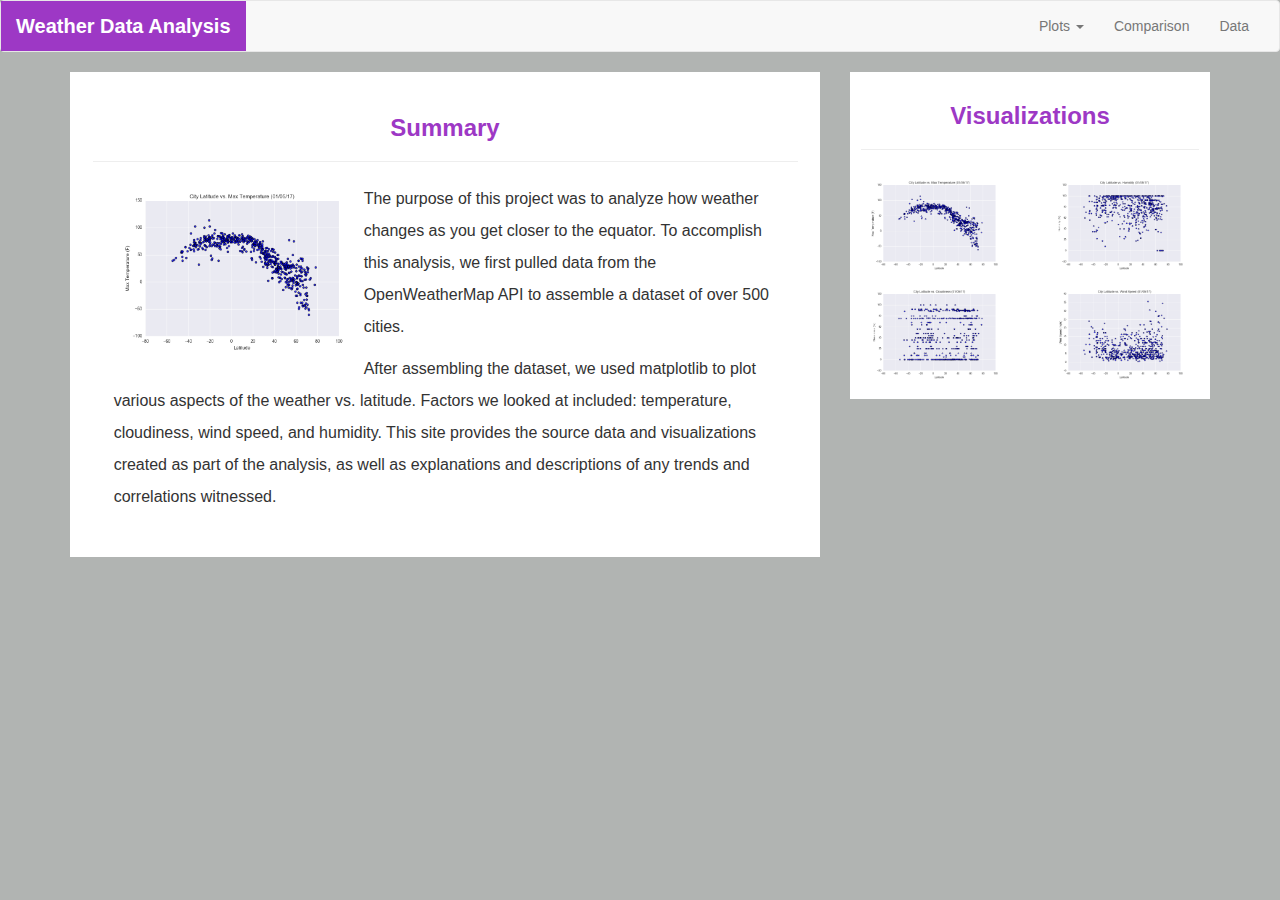
<file: index.html>
<!DOCTYPE html>
<html lang="en">

<head>
    <meta charset="UTF-8">
    <meta name="Bootstrap Visualization Dashboard" content="width=device-width">
    <meta http-equiv="X-UA-Compatible" content="ie=edge"> 
    <title>Bootstrap Visualization Dashboard</title>
    <link rel="stylesheet" href="https://maxcdn.bootstrapcdn.com/bootstrap/3.3.7/css/bootstrap.min.css" integrity="sha384-BVYiiSIFeK1dGmJRAkycuHAHRg32OmUcww7on3RYdg4Va+PmSTsz/K68vbdEjh4u"
        crossorigin="anonymous">
    <link rel="stylesheet" href="weather.css">
</head>

<body>
    <nav class="navbar navbar-default">
        <div class="container-fluid">
            <div class="navbar-header">
                <button type="button" class="navbar-toggle collapsed" data-toggle="collapse" data-target="#bs-example-navbar-collapse-1" aria-expanded="false">
                        <span class="sr-only">Toggle navigation</span>
                        <span class="icon-bar"></span>
                        <span class="icon-bar"></span>
                        <span class="icon-bar"></span>
                </button>
                <a class="navbar-brand" href="index.html">Weather Data Analysis</a>
            </div>
            <div class="collapse navbar-collapse" id="bs-example-navbar-collapse-1">
                <ul class="nav navbar-nav navbar-right">
                    <li class="dropdown">
                        <a href="#" class="dropdown-toggle" data-toggle="dropdown" role="button" aria-haspopup="true" aria-expanded="false">Plots
                            <span class="caret"></span>
                        </a>
                        <ul class="dropdown-menu">
                            <li>
                                <a href="temperature.html">Temperature</a>
                            </li>
                            <li>
                                <a href="humidity.html">Humidity</a>
                            </li>
                            <li>
                                <a href="cloudiness.html">Cloudiness</a>
                            </li>
                            <li>
                                <a href="windspeed.html">Wind Speed</a>
                            </li>
                        </ul>
                    </li>
                    <li>
                        <a href="comparisons.html">Comparison</a>
                    </li>
                    <li>
                        <a href="data.html">Data</a>
                    </li>
                </ul>
            </div>
        </div>
    </nav>
    <div class="container">
        <div class="row row-grid">
            <div class="col-md-8">
                <div class="graph graph-left">
                    <section id="intro">
                        <h1>Summary</h1>
                        <hr>
                        <section id="text">
                            <img id="summary-image" src="Fig1.png" alt="Latitude vs. Temperature">
                            <p>The purpose of this project was to analyze how weather changes as you get closer to the equator. To accomplish this analysis, we first pulled
                               data from the OpenWeatherMap API to assemble a dataset of over 500 cities. </p>

                            <p>After assembling the dataset, we used matplotlib to plot various aspects of the weather vs. latitude. Factors we looked at included: temperature, cloudiness, wind speed, and humidity.
                               This site provides the source data and visualizations created as part of the analysis, as well as explanations and descriptions of any trends and correlations witnessed.
                            </p>
                        </section>
                    </section>
                </div>
            </div>
            <div class="col-md-4">
                    <div class="graph graph-right">
                    <h1>Visualizations</h1>
                    <hr>                 
                  <div class="row">
                        <div class="col-xs-12 col-md-6">
                              <figure>
                                  <a href="temperature.html">
                                      <img id="pic" src="Fig1.png" alt="Latitude vs. Temperature">
                                  </a>
                              </figure>
                          </div>                     
                    <div class="col-xs-12 col-md-6">
                            <figure>
                                <a href="humidity.html">
                                    <img id="pic" src="Fig2.png" alt="Latitude vs. Humidity">
                                </a>
                            </figure>
                        </div>  
                    <div class="col-xs-12 col-md-6">
                            <figure>
                                <a href="cloudiness.html">
                                    <img id="pic" src="Fig3.png" alt="Latitude vs. Cloudiness">
                                </a>
                            </figure>
                        </div>
                    <div class="col-xs-12 col-md-6">
                            <figure>
                                <a href="windspeed.html">
                                    <img id="pic" src="Fig4.png" alt="Latitude vs. Wind Speed">
                                </a>
                            </figure>
                        </div>
    
                        </div>
                    </div>
                  </div>
        </div>
    </div>
</body>
<script
src="https://code.jquery.com/jquery-3.2.1.js"
integrity="sha256-DZAnKJ/6XZ9si04Hgrsxu/8s717jcIzLy3oi35EouyE="
crossorigin="anonymous"></script>

<script src="https://maxcdn.bootstrapcdn.com/bootstrap/3.3.7/js/bootstrap.min.js" integrity="sha384-Tc5IQib027qvyjSMfHjOMaLkfuWVxZxUPnCJA7l2mCWNIpG9mGCD8wGNIcPD7Txa" crossorigin="anonymous">
</script>   
</html>
</file>
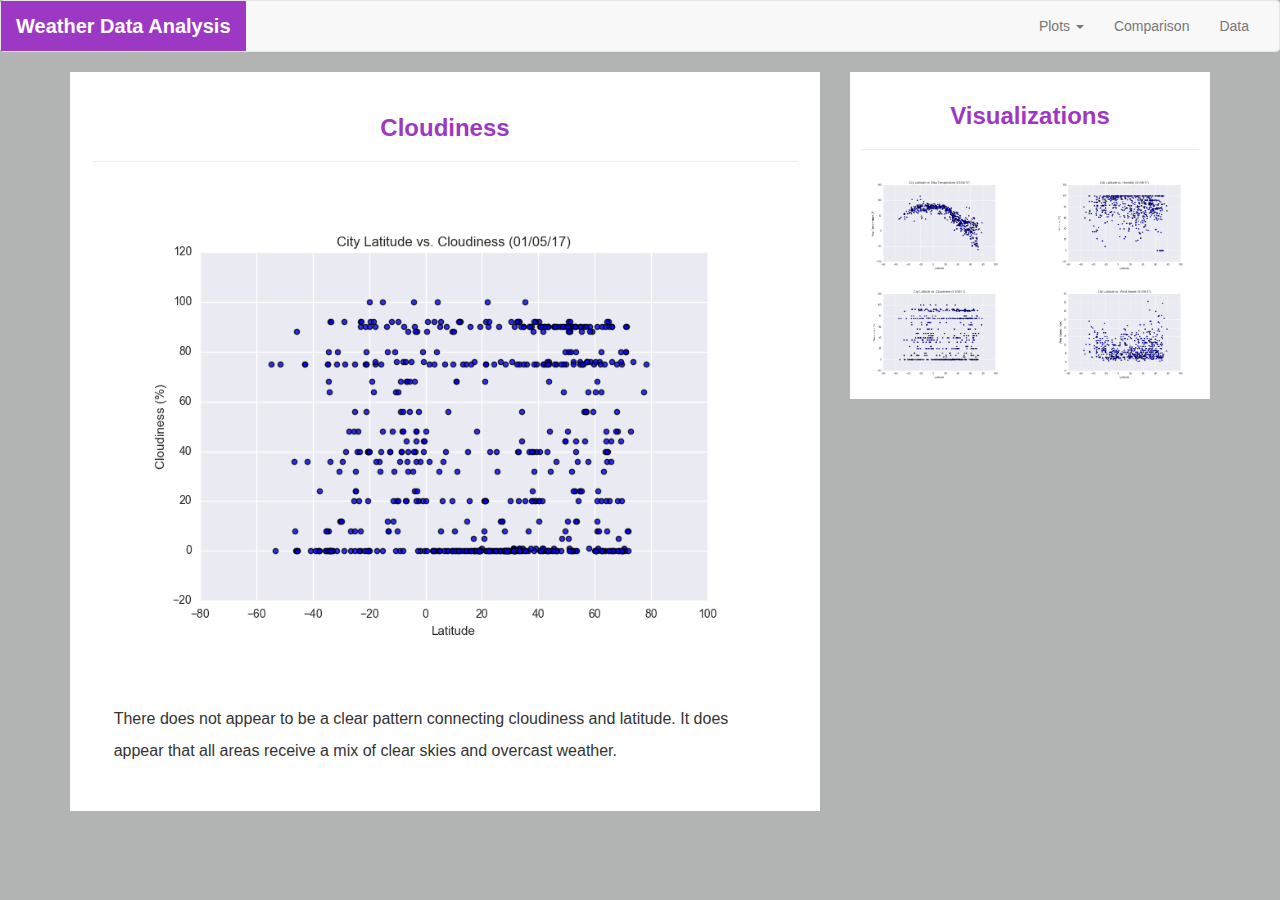
<file: cloudiness.html>
<!DOCTYPE html>
<html lang="en">

<head>
  <meta charset="UTF-8">
  <meta name="Bootstrap Visualization Dashboard" content="width=device-width">
  <meta http-equiv="X-UA-Compatible" content="ie=edge"> 
  <title>Bootstrap Visualization Dashboard</title>
  <link rel="stylesheet" href="https://maxcdn.bootstrapcdn.com/bootstrap/3.3.7/css/bootstrap.min.css" integrity="sha384-BVYiiSIFeK1dGmJRAkycuHAHRg32OmUcww7on3RYdg4Va+PmSTsz/K68vbdEjh4u" crossorigin="anonymous">
  <link rel="stylesheet" href="weather.css">
</head>

<body>
   <nav class="navbar navbar-default">
            <div class="container-fluid">
              <div class="navbar-header">
                <button type="button" class="navbar-toggle collapsed" data-toggle="collapse" data-target="#bs-example-navbar-collapse-1" aria-expanded="false">
                  <span class="sr-only">Toggle navigation</span>
                  <span class="icon-bar"></span>
                  <span class="icon-bar"></span>
                  <span class="icon-bar"></span>
                </button>
                <a class="navbar-brand" href="index.html">Weather Data Analysis</a>
              </div>
              <div class="collapse navbar-collapse" id="bs-example-navbar-collapse-1">
                    <ul class="nav navbar-nav navbar-right">
                        <li class="dropdown">
                            <a href="#" class="dropdown-toggle" data-toggle="dropdown" role="button" aria-haspopup="true" aria-expanded="false">Plots
                                <span class="caret"></span>
                            </a>
                            <ul class="dropdown-menu">
                                <li>
                                    <a href="temperature.html">Temperature</a>
                                </li>
                                <li>
                                    <a href="humidity.html">Humidity</a>
                                </li>
                                <li>
                                    <a href="cloudiness.html">Cloudiness</a>
                                </li>
                                <li>
                                    <a href="windspeed.html">Wind Speed</a>
                                </li>
                            </ul>
                        </li>
                        <li>
                            <a href="comparisons.html">Comparison</a>
                        </li>
                        <li>
                            <a href="data.html">Data</a>
                        </li>
                    </ul>
                </div>   
            </div>         
        </nav>
          <div class="container">
                <div class="row row-grid">
                    
                    <div class="col-md-8">
                        <div class="graph graph-left">
                        <section id="intro">
                            <h1>Cloudiness</h1>
                            <hr>
                            <figure>
                                        <a target="_blank" href="Fig3.png">
                                            <img id="enlarged-image" src="Fig3.png" alt="Latitude vs. Cloudiness">
                                        </a>
                            </figure>                          
                            <section id="text">
                            <p>There does not appear to be a clear pattern connecting cloudiness and latitude. It does appear that all areas receive a mix of clear skies and overcast weather.
                            </p>
                            </section>
                        </section>
                        </div>
                    </div>                  
                    <div class="col-md-4">
                            <div class="graph graph-right">
                            <h1>Visualizations</h1>
                            <hr>                          
                          <div class="row">
                                <div class="col-xs-12 col-md-6">
                                      <figure>
                                          <a href="temperature.html">
                                              <img id="pic" src="Fig1.png" alt="Latitude vs. Temperature">
                                          </a>
                                      </figure>
                                  </div>
                            <div class="col-xs-12 col-md-6">
                                    <figure>
                                        <a href="humidity.html">
                                            <img id="pic" src="Fig2.png" alt="Latitude vs. Humidity">
                                        </a>
                                    </figure>
                                </div>       
                            <div class="col-xs-12 col-md-6">
                                    <figure>
                                        <a href="cloudiness.html">
                                            <img id="pic" src="Fig3.png" alt="Latitude vs. Cloudiness">
                                        </a>
                                    </figure>
                                </div>         
                            <div class="col-xs-12 col-md-6">
                                    <figure>
                                        <a href="windspeed.html">
                                            <img id="pic" src="Fig4.png" alt="Latitude vs. Wind Speed">
                                        </a>
                                    </figure>
                                </div>
                                </div>
                            </div>
                          </div>  
                    </div>
                </div>   
    </body>
    <script
    src="https://code.jquery.com/jquery-3.2.1.js"
    integrity="sha256-DZAnKJ/6XZ9si04Hgrsxu/8s717jcIzLy3oi35EouyE="
    crossorigin="anonymous"></script>

    <script src="https://maxcdn.bootstrapcdn.com/bootstrap/3.3.7/js/bootstrap.min.js" integrity="sha384-Tc5IQib027qvyjSMfHjOMaLkfuWVxZxUPnCJA7l2mCWNIpG9mGCD8wGNIcPD7Txa" crossorigin="anonymous">
    </script>   
    </html>
</file>
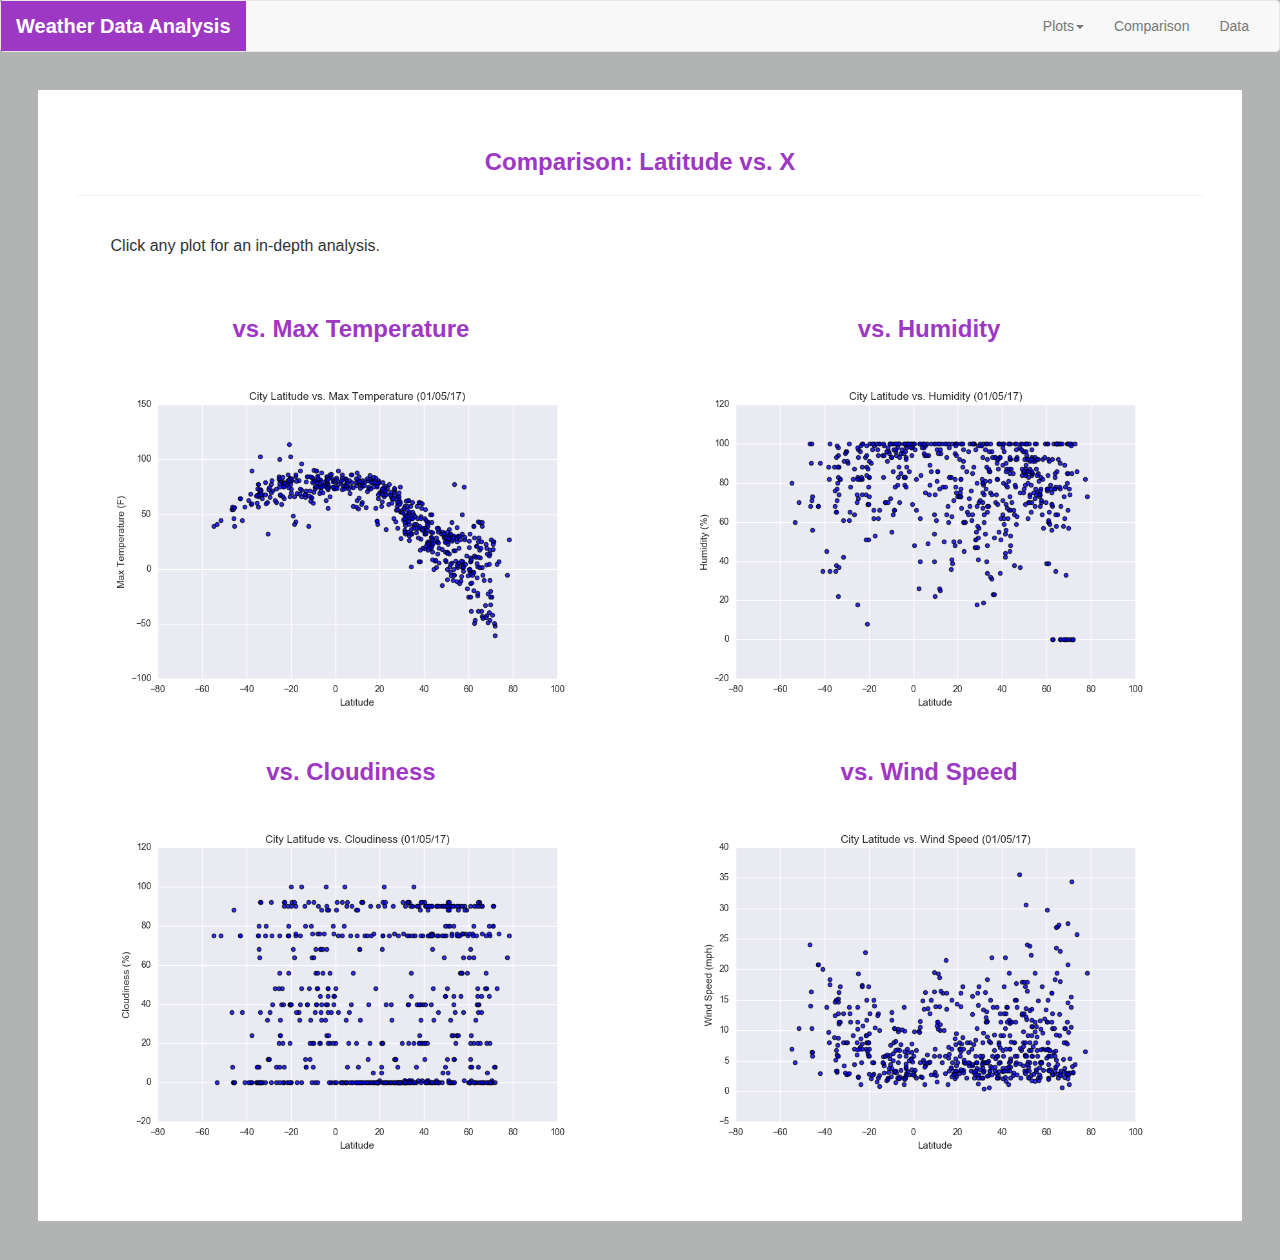
<file: comparisons.html>
<!DOCTYPE html>
<html lang="en">

<head>
  <meta charset="UTF-8">
  <meta name="Bootstrap Visualization Dashboard" content="width=device-width">
  <meta http-equiv="X-UA-Compatible" content="ie=edge"> 
  <title>Bootstrap Visualization Dashboard</title>
  <link rel="stylesheet" href="https://maxcdn.bootstrapcdn.com/bootstrap/3.3.7/css/bootstrap.min.css" integrity="sha384-BVYiiSIFeK1dGmJRAkycuHAHRg32OmUcww7on3RYdg4Va+PmSTsz/K68vbdEjh4u" crossorigin="anonymous">
  <link rel="stylesheet" href="weather.css">
</head>

<body>
   <nav class="navbar navbar-default">
            <div class="container-fluid">             
              <div class="navbar-header">
                <button type="button" class="navbar-toggle collapsed" data-toggle="collapse" data-target="#bs-example-navbar-collapse-1" aria-expanded="false">
                  <span class="sr-only">Toggle navigation</span>
                  <span class="icon-bar"></span>
                  <span class="icon-bar"></span>
                  <span class="icon-bar"></span>
                </button>
                <a class="navbar-brand" href="index.html">Weather Data Analysis</a>
              </div>
              <div class="collapse navbar-collapse" id="bs-example-navbar-collapse-1">
                    <ul class="nav navbar-nav navbar-right">
                        <li class="dropdown">
                            <a href="#" class="dropdown-toggle" data-toggle="dropdown" role="button" aria-haspopup="true" aria-expanded="false">Plots<span class="caret"></span></a>
                            <ul class="dropdown-menu">
                                <li>
                                    <a href="temperature.html">Temperature</a>
                                </li>
                                <li>
                                    <a href="humidity.html">Humidity</a>
                                </li>
                                <li>
                                    <a href="cloudiness.html">Cloudiness</a>
                                </li>
                                <li>
                                    <a href="windspeed.html">Wind Speed</a>
                                </li>
                            </ul>
                        </li>
                        <li><a href="comparisons.html">Comparison</a></li>
                        <li><a href="data.html">Data</a></li>
                    </ul>
                </div>
            </div>   
        </nav>
        <div class="graph graph-single">
                <section id="intro">
                        <h1>Comparison: Latitude vs. X</h1>
                        <hr>
                        <section id="text">
                                <p>Click any plot for an in-depth analysis.</p>
                        </section>
                </section>
                <div class="row">
                        <div class="col-xs-12 col-md-6">
                              <h1>vs. Max Temperature</h1>
                            <figure>
                                  <a href="temperature.html">
                                      <img id="pic" src="Fig1.png" alt="Latitude vs. Temperature"></a>
                              </figure>
                          </div>           
                    <div class="col-xs-12 col-md-6">
                            <h1>vs. Humidity</h1>
                            <figure>
                                <a href="humidity.html">
                                    <img id="pic" src="Fig2.png" alt="Latitude vs. Humidity"></a>
                            </figure>
                        </div>
  
                    <div class="col-xs-12 col-md-6">
                        <h1>vs. Cloudiness</h1>
                        <figure>
                            <a href="cloudiness.html">
                                <img id="pic" src="Fig3.png" alt="Latitude vs. Cloudiness"></a>
                        </figure>
                    </div> 
                    <div class="col-xs-12 col-md-6">
                        <h1>vs. Wind Speed</h1>
                        <figure>
                                <a href="windspeed.html">
                                    <img id="pic" src="Fig4.png" alt="Latitude vs. Wind Speed"></a>
                        </figure>
                    </div>
          </div>    
    </body>
    <script
        src="https://code.jquery.com/jquery-3.2.1.js"
        integrity="sha256-DZAnKJ/6XZ9si04Hgrsxu/8s717jcIzLy3oi35EouyE="
        crossorigin="anonymous"></script>

        <script src="https://maxcdn.bootstrapcdn.com/bootstrap/3.3.7/js/bootstrap.min.js" integrity="sha384-Tc5IQib027qvyjSMfHjOMaLkfuWVxZxUPnCJA7l2mCWNIpG9mGCD8wGNIcPD7Txa" crossorigin="anonymous">
    </script>   
    </html>
</file>
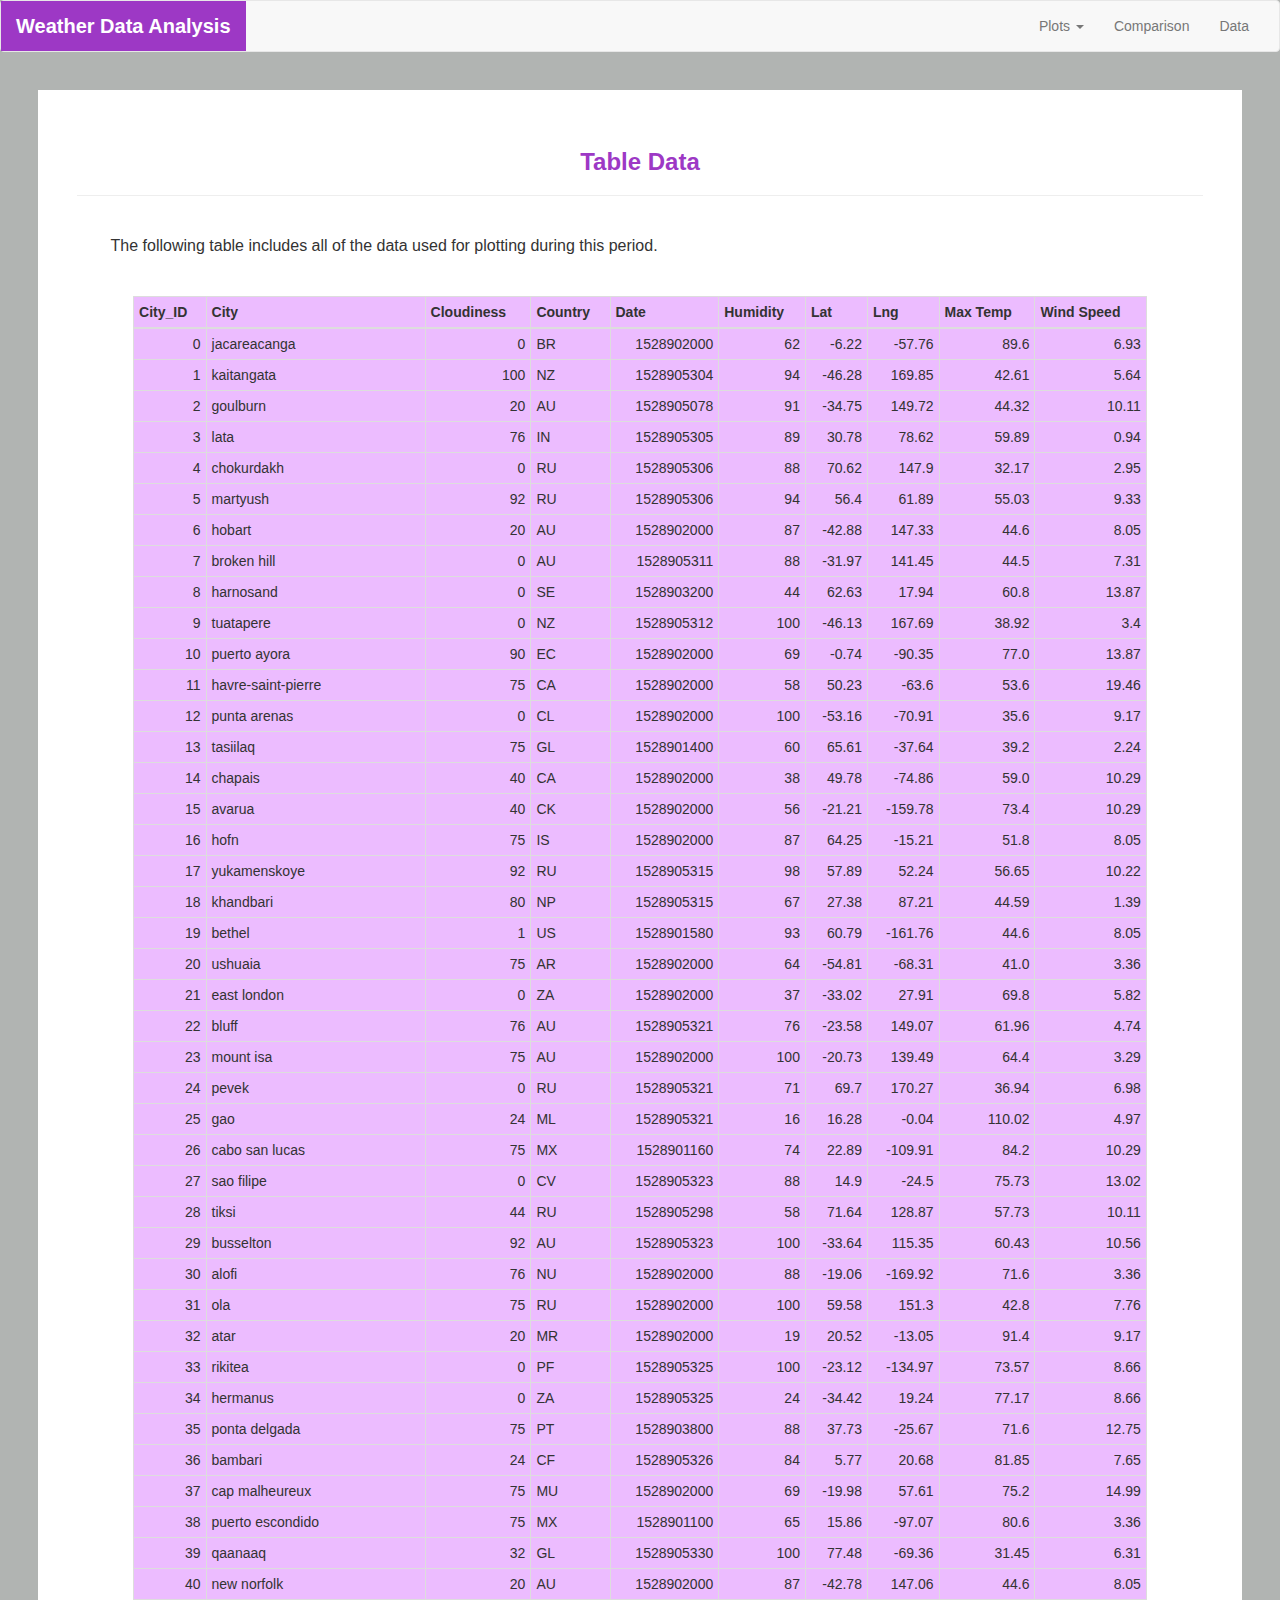
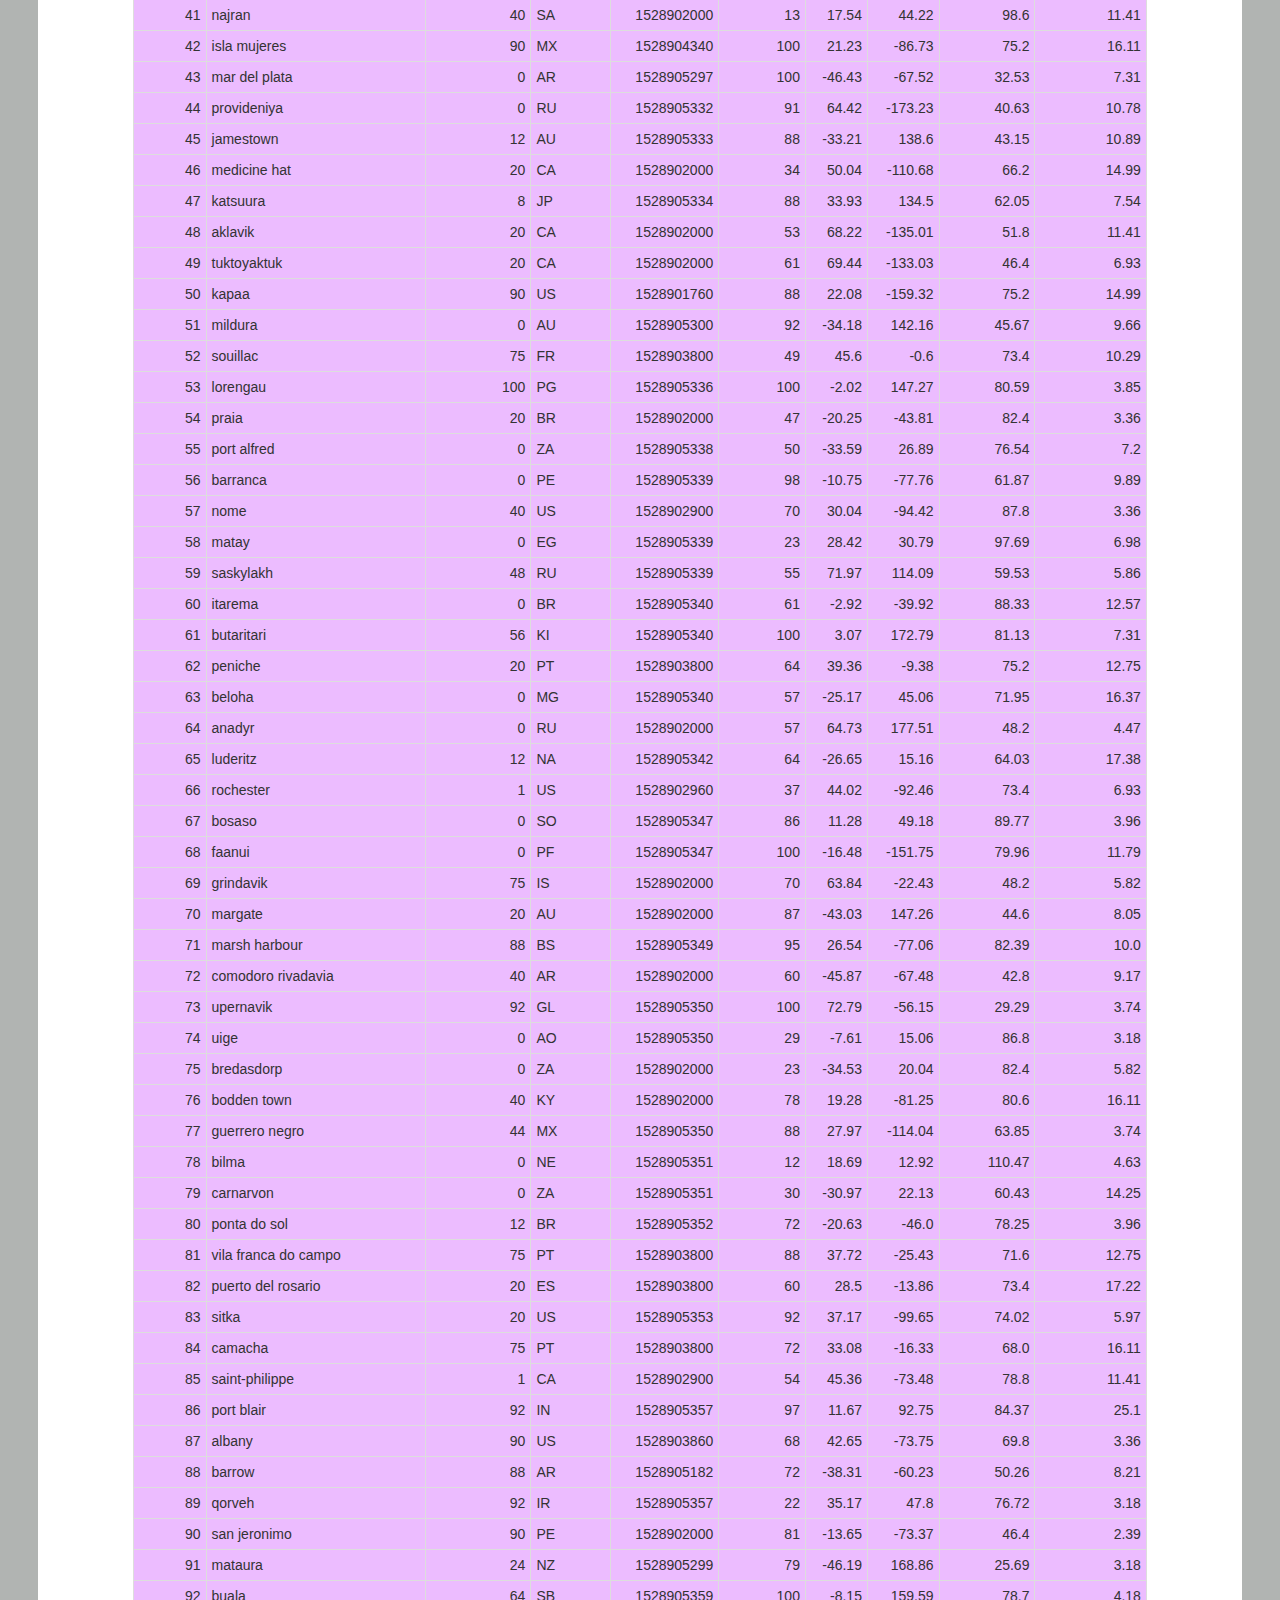
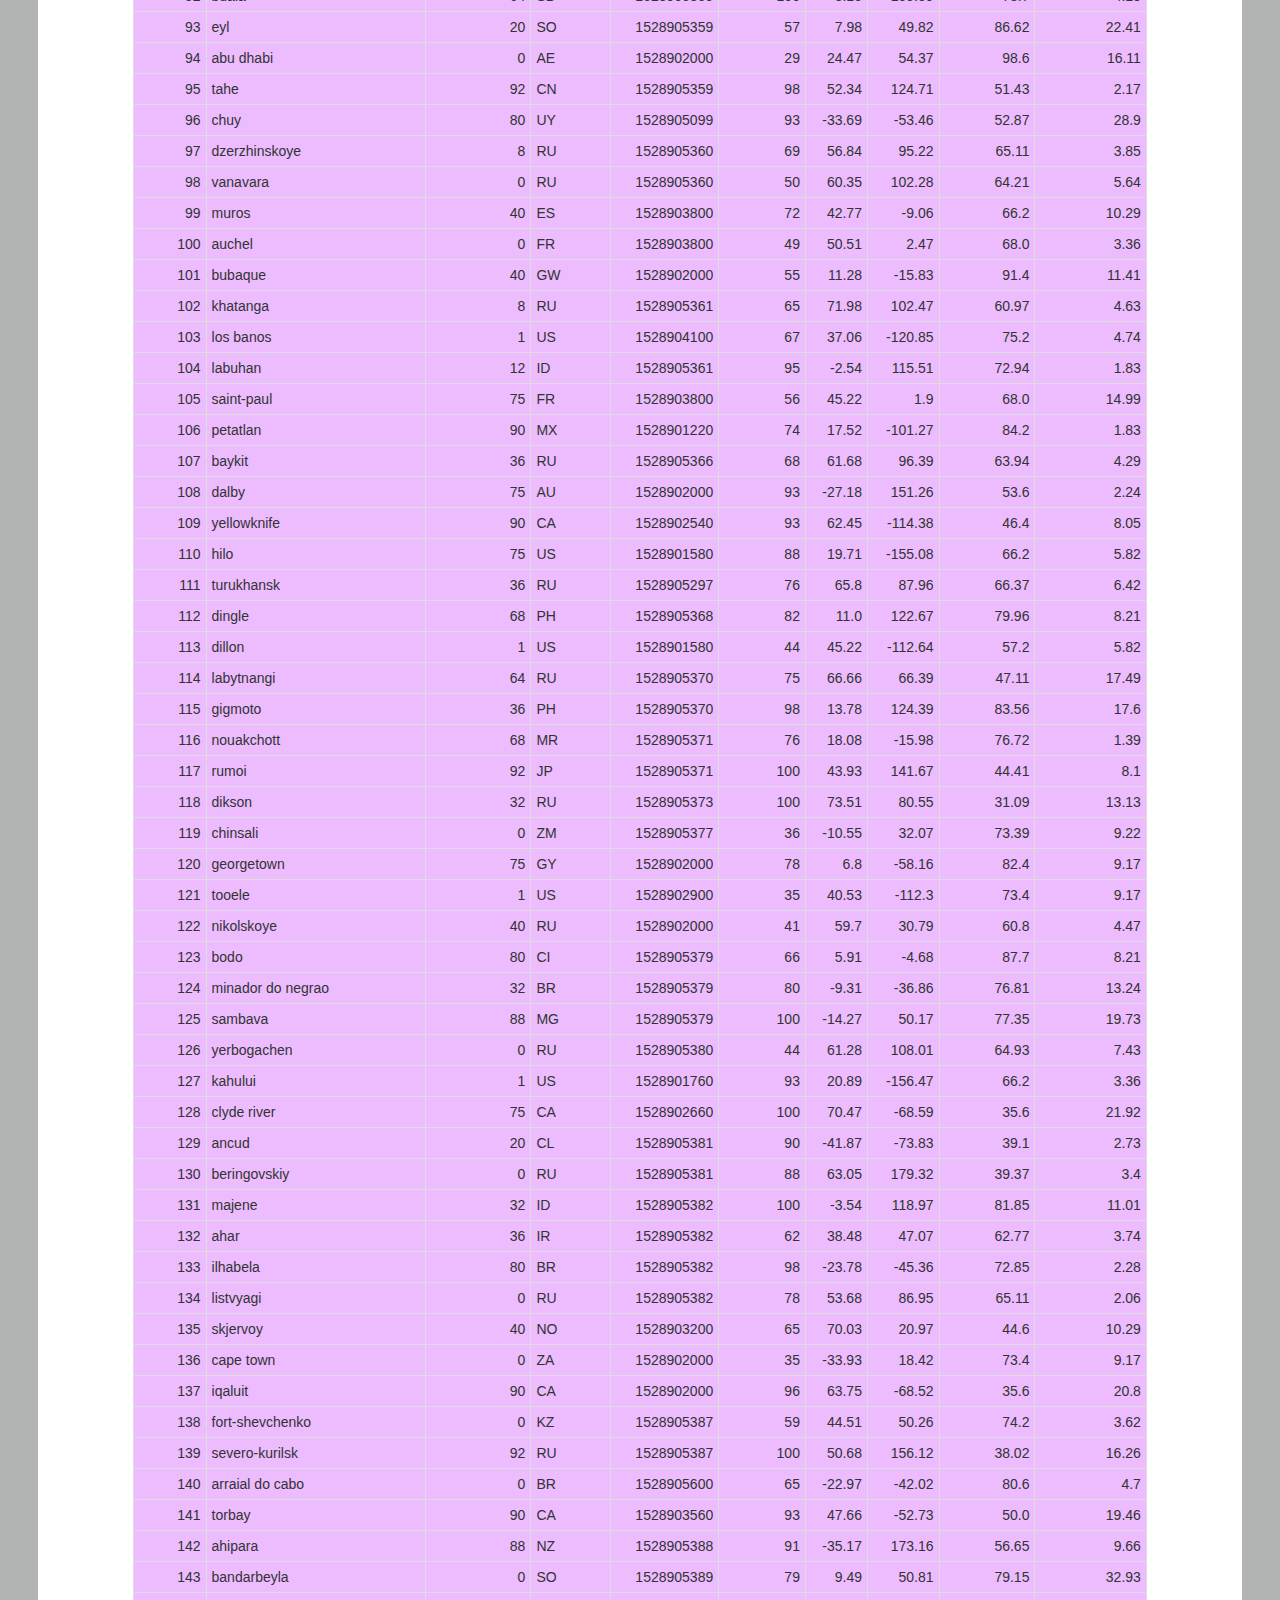
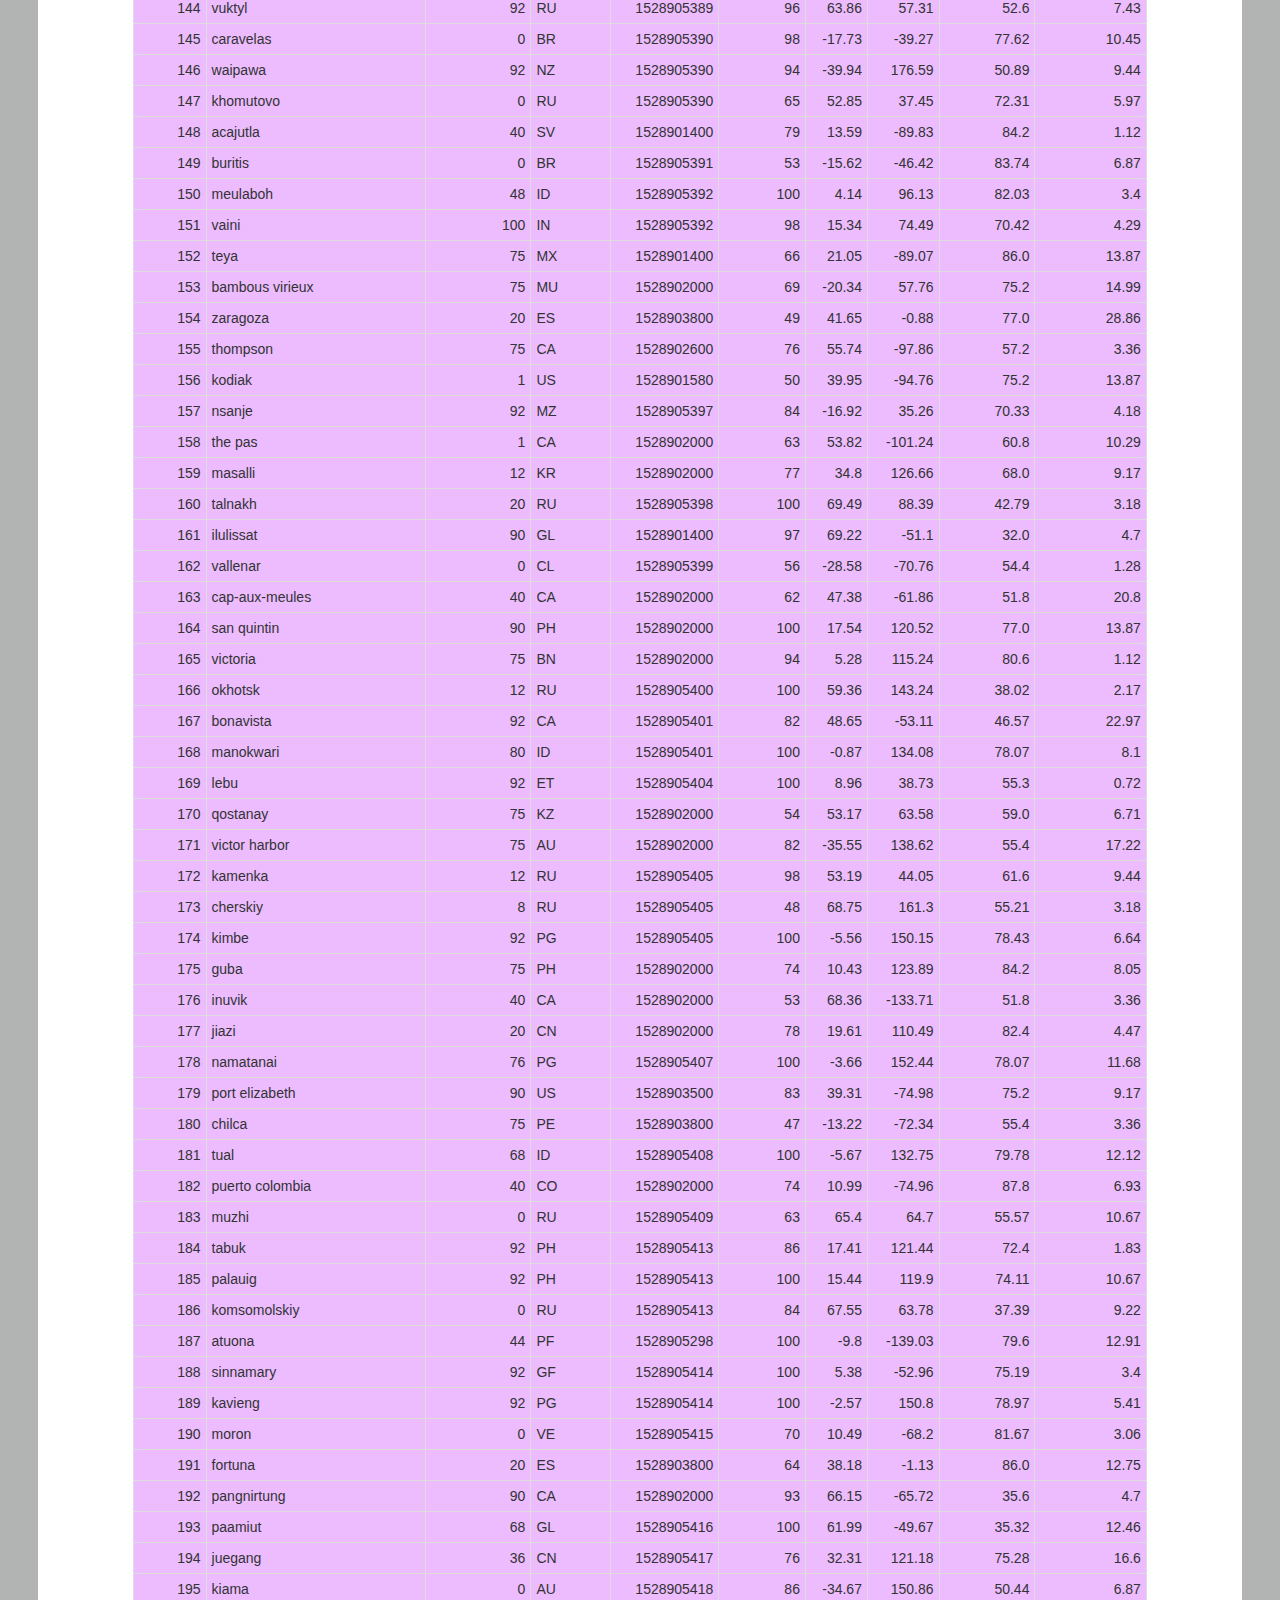
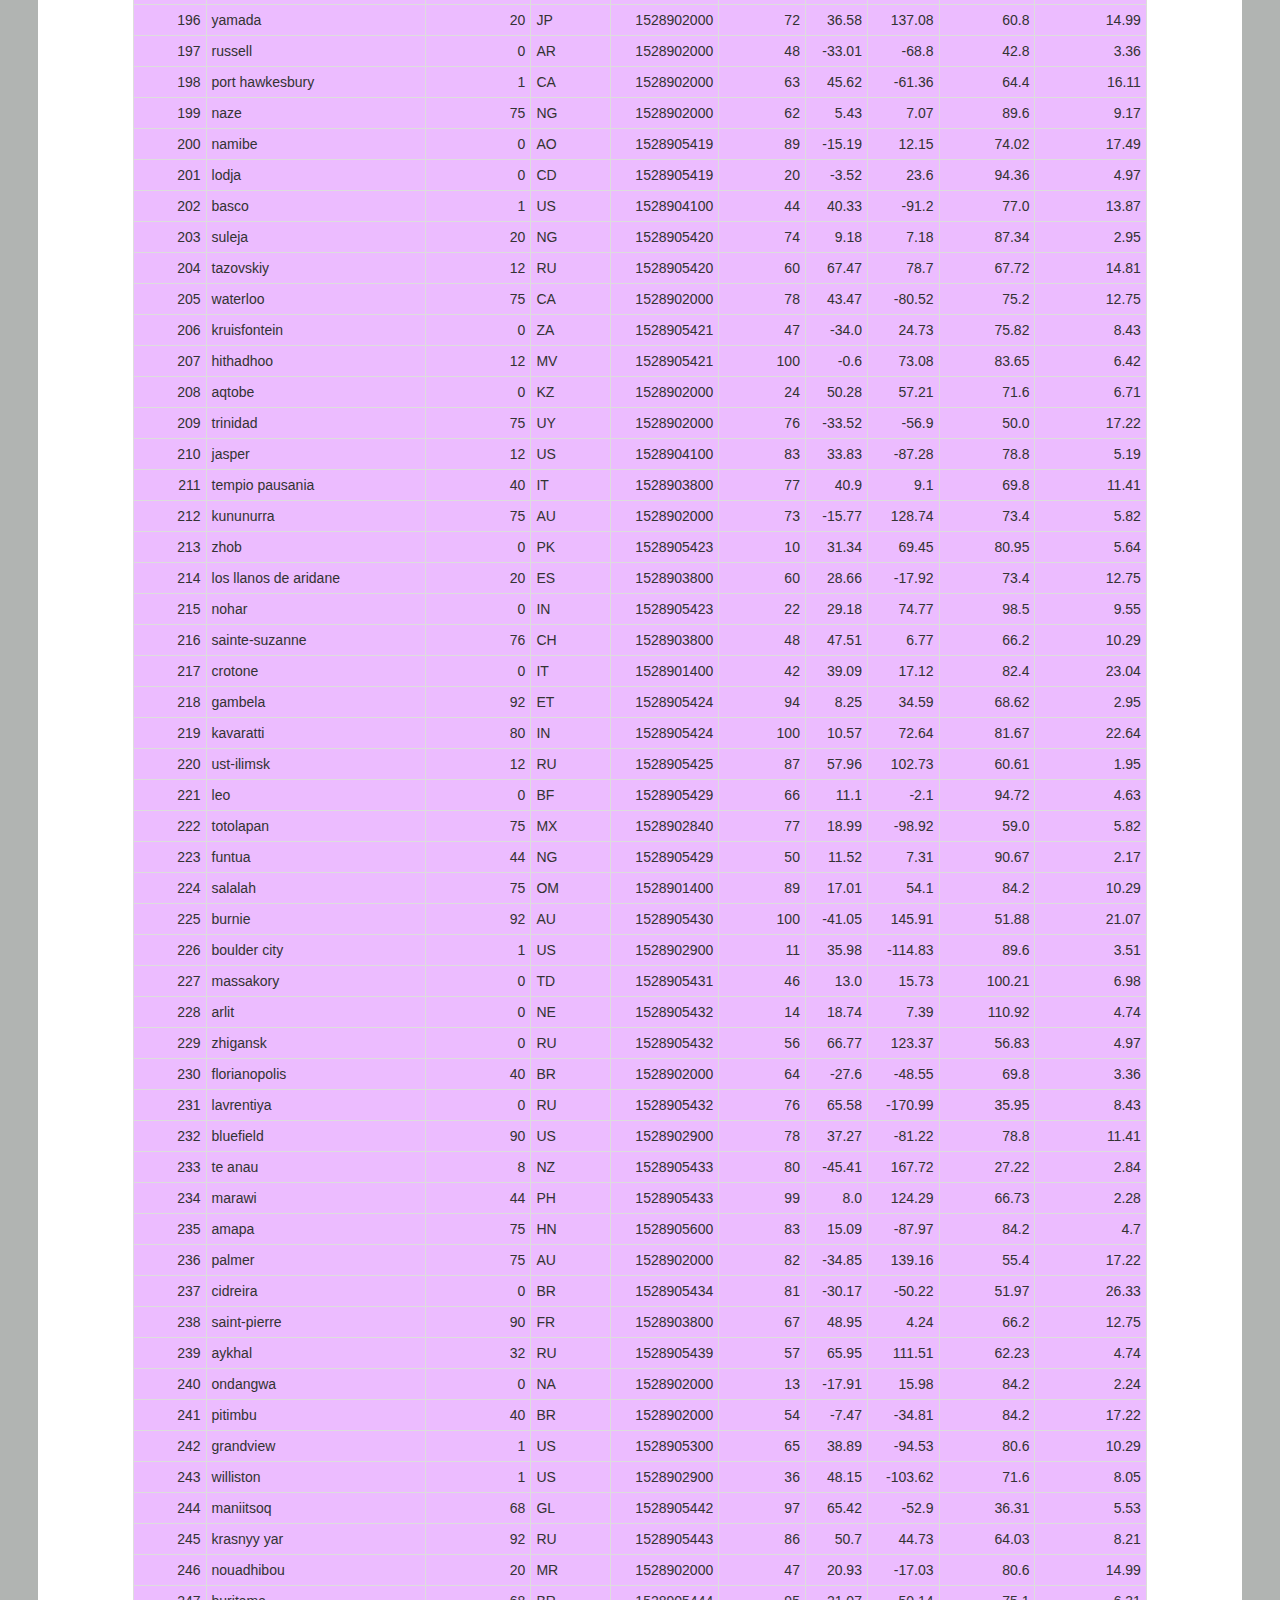
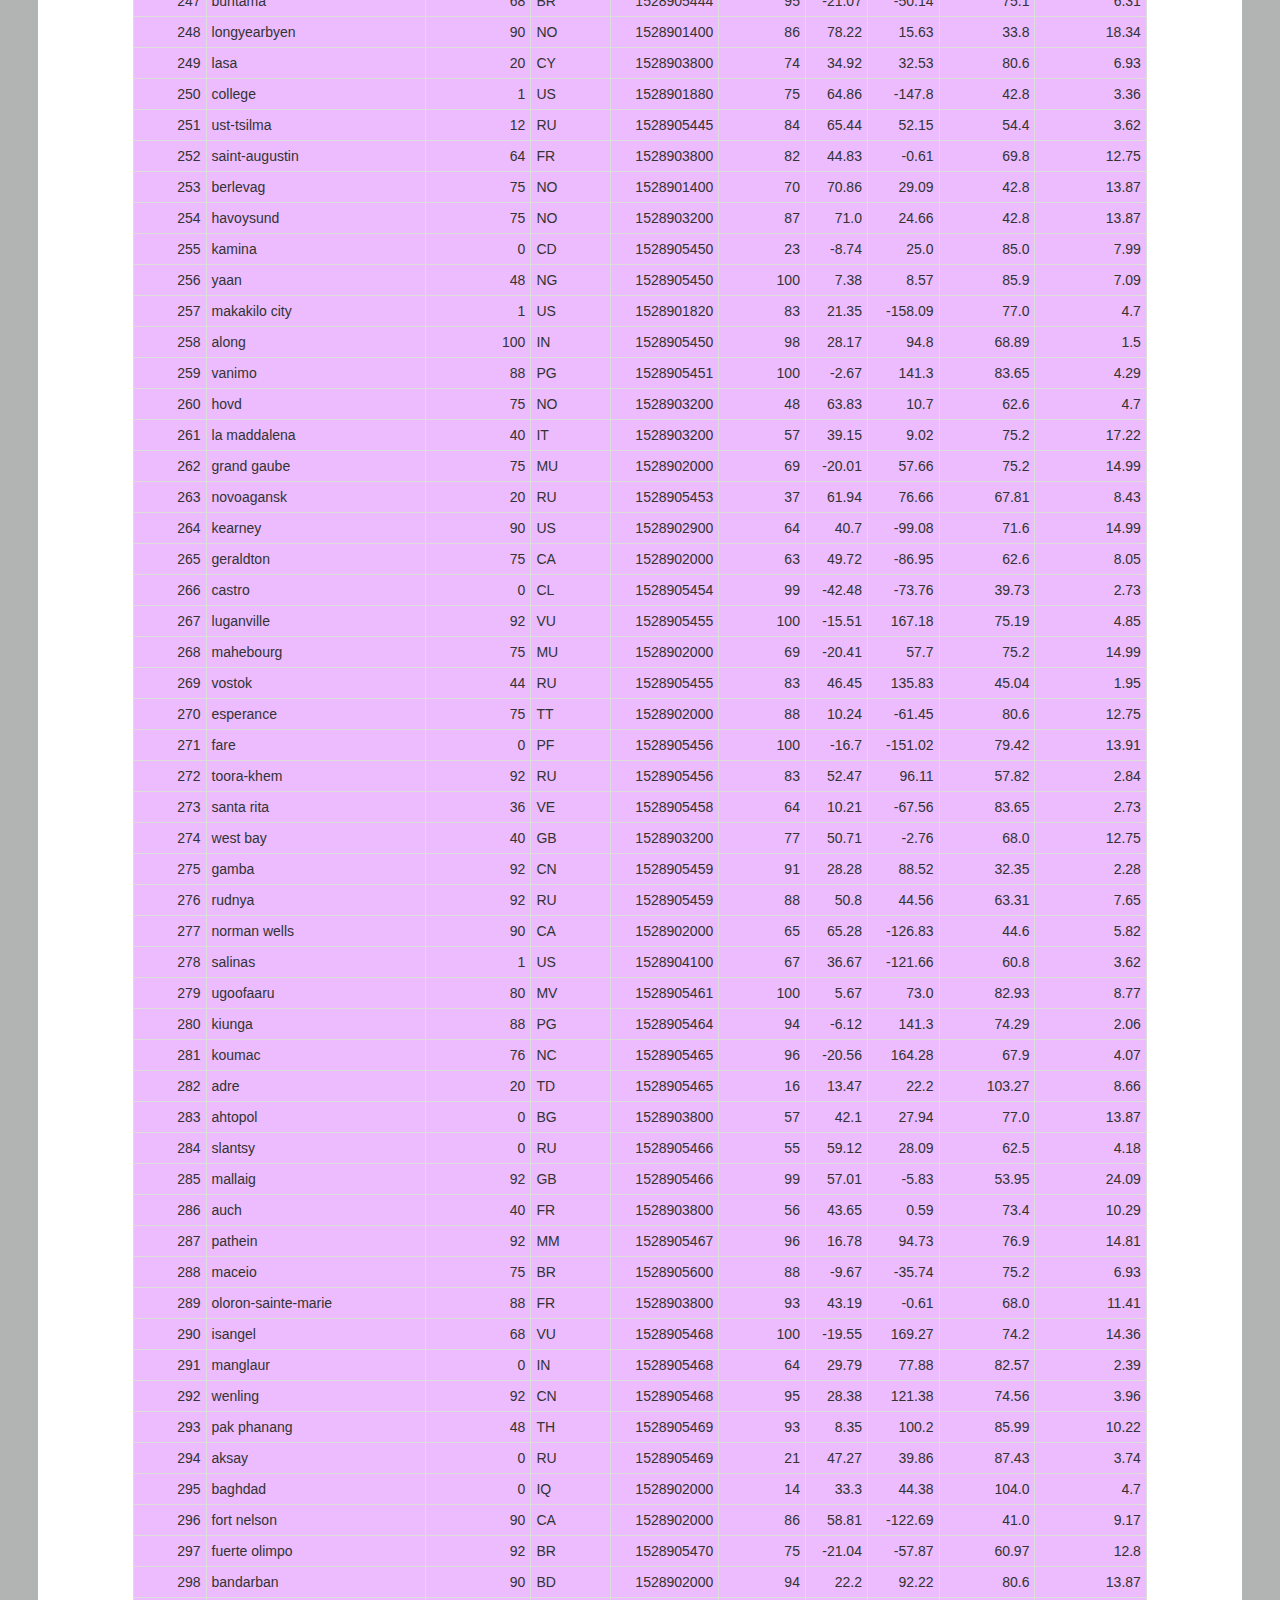
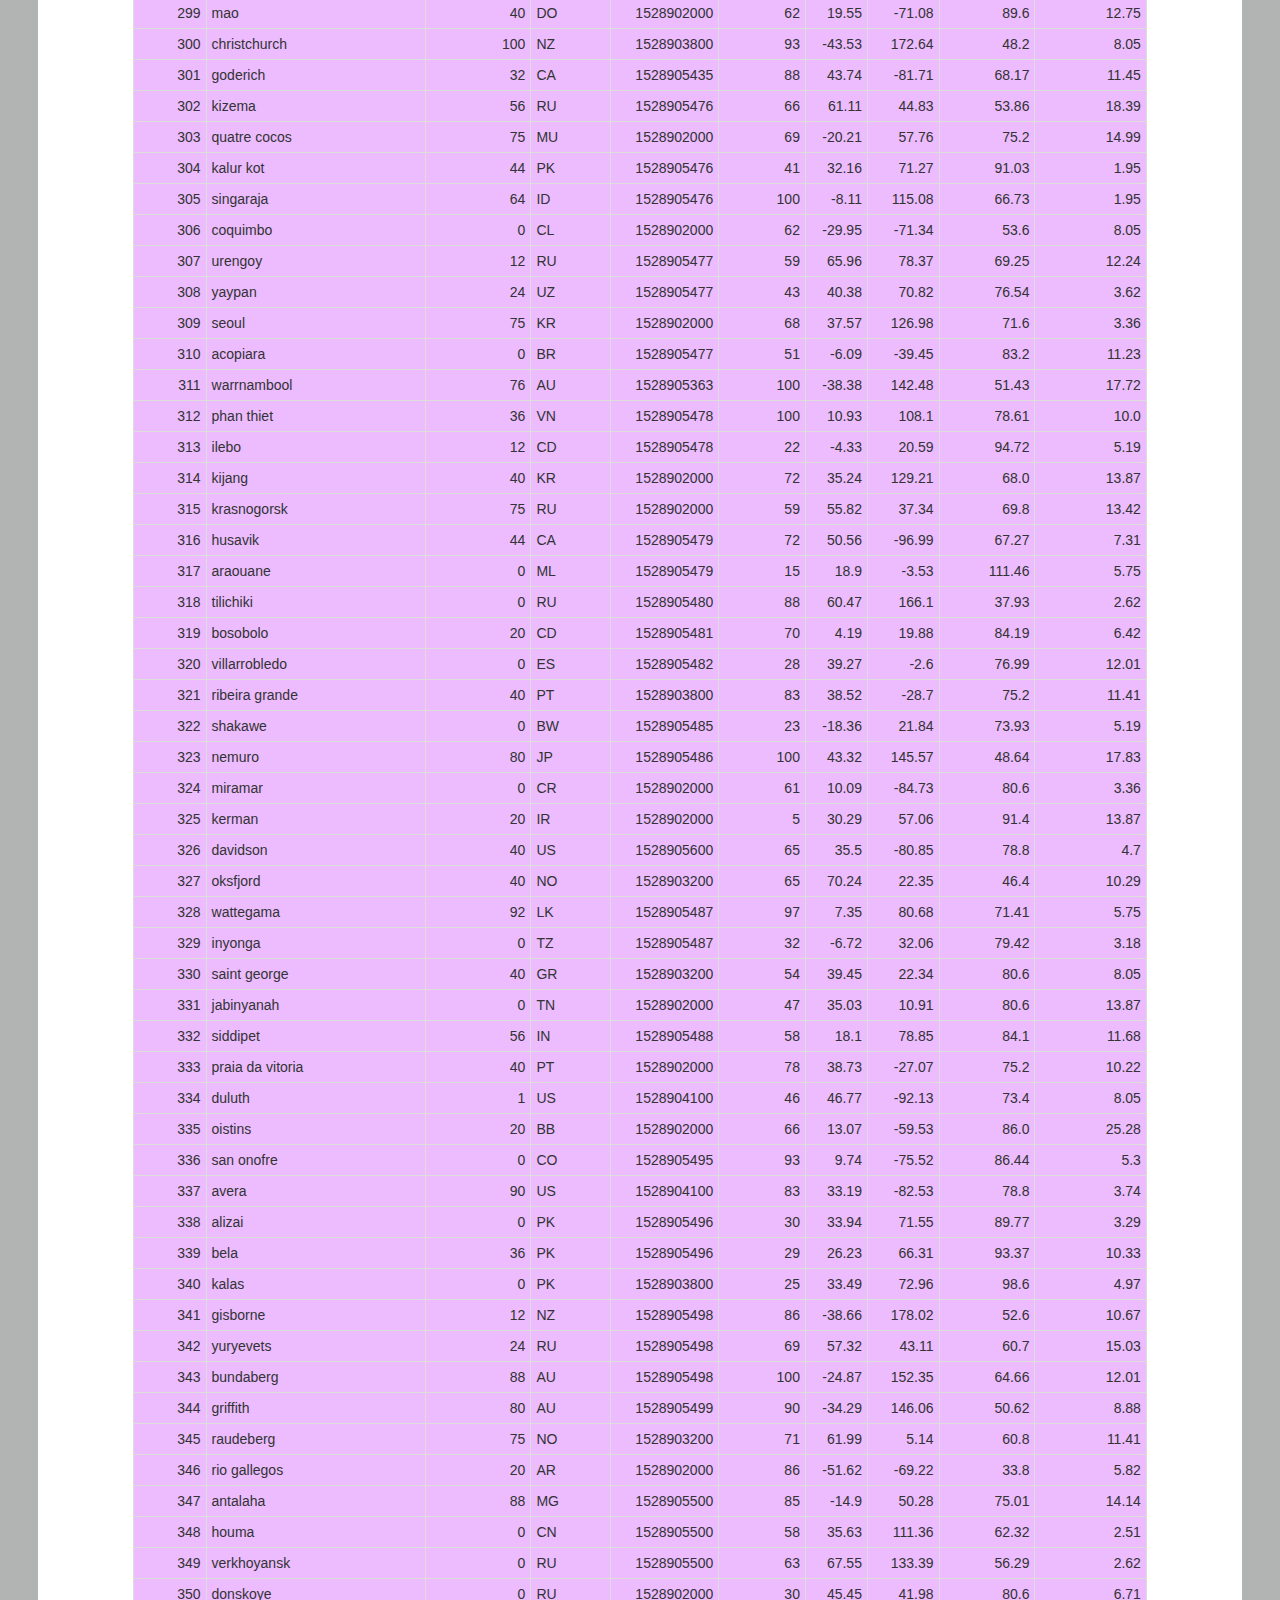
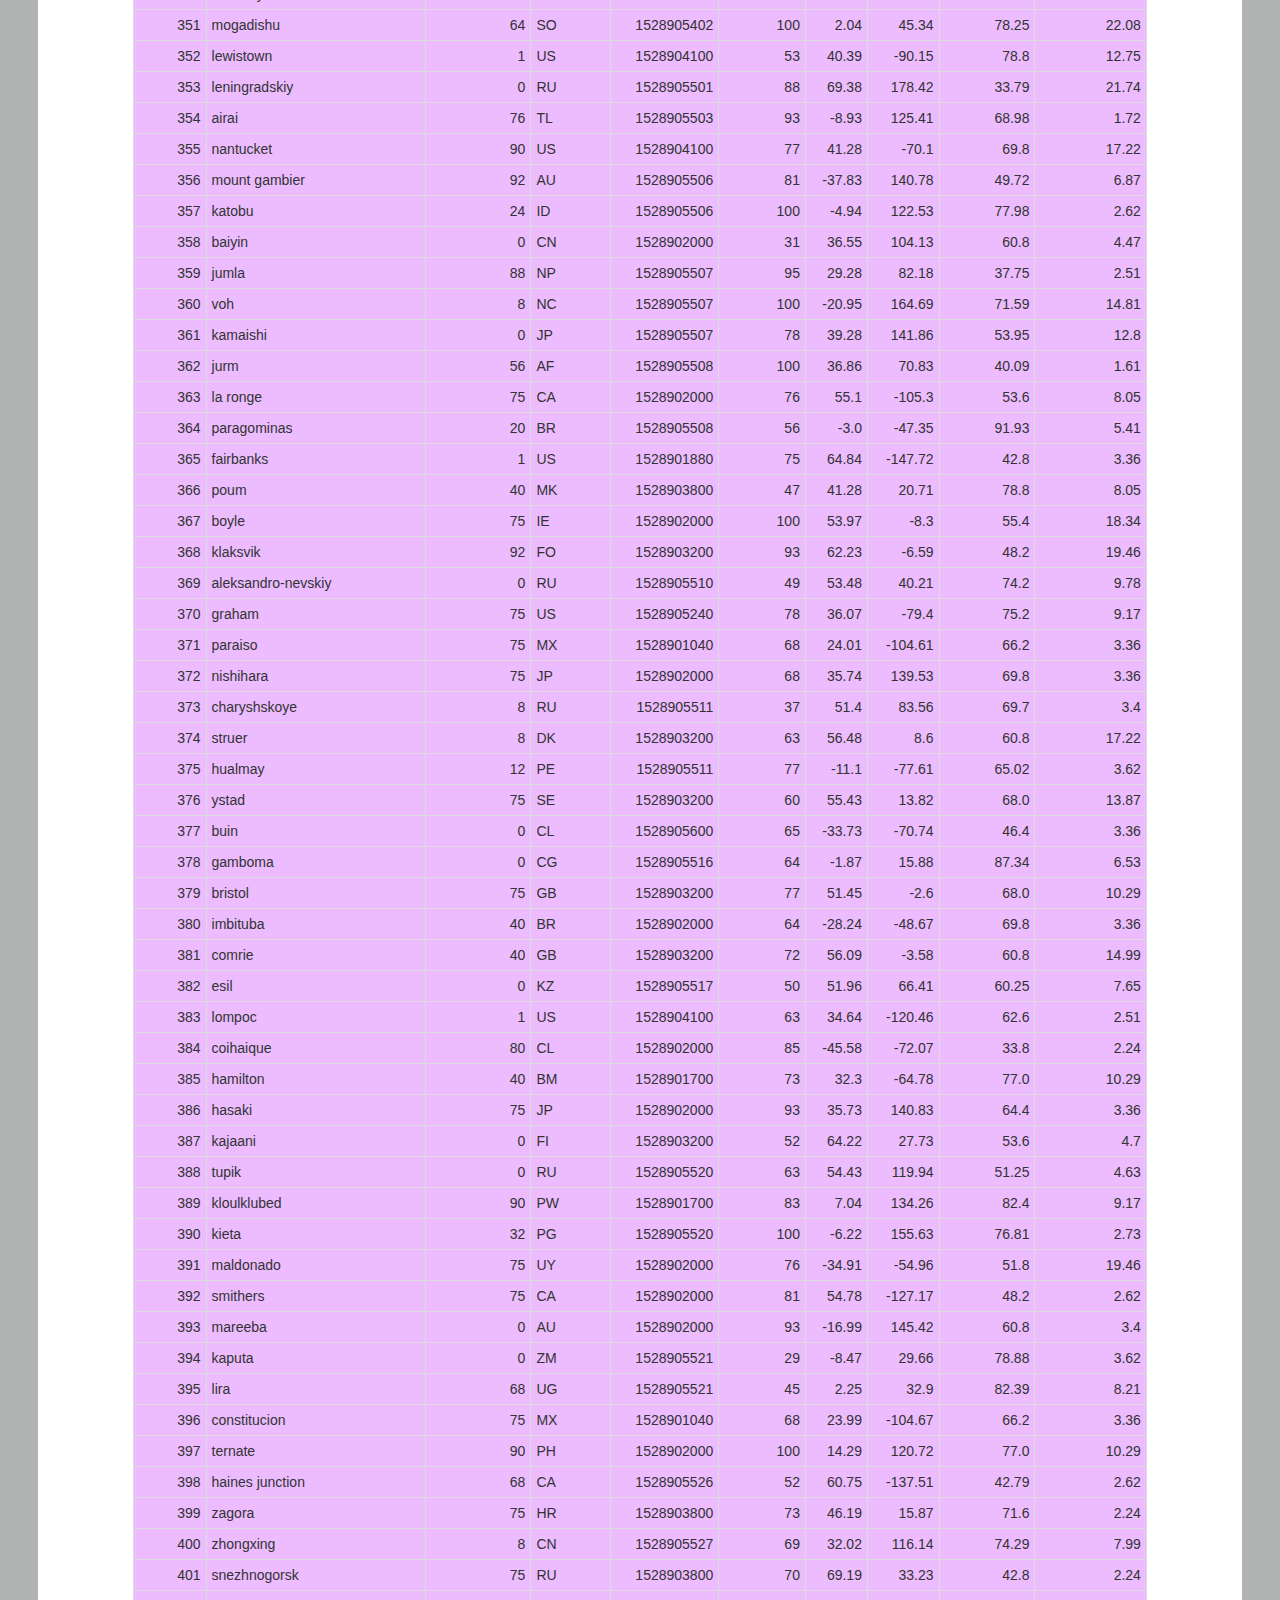
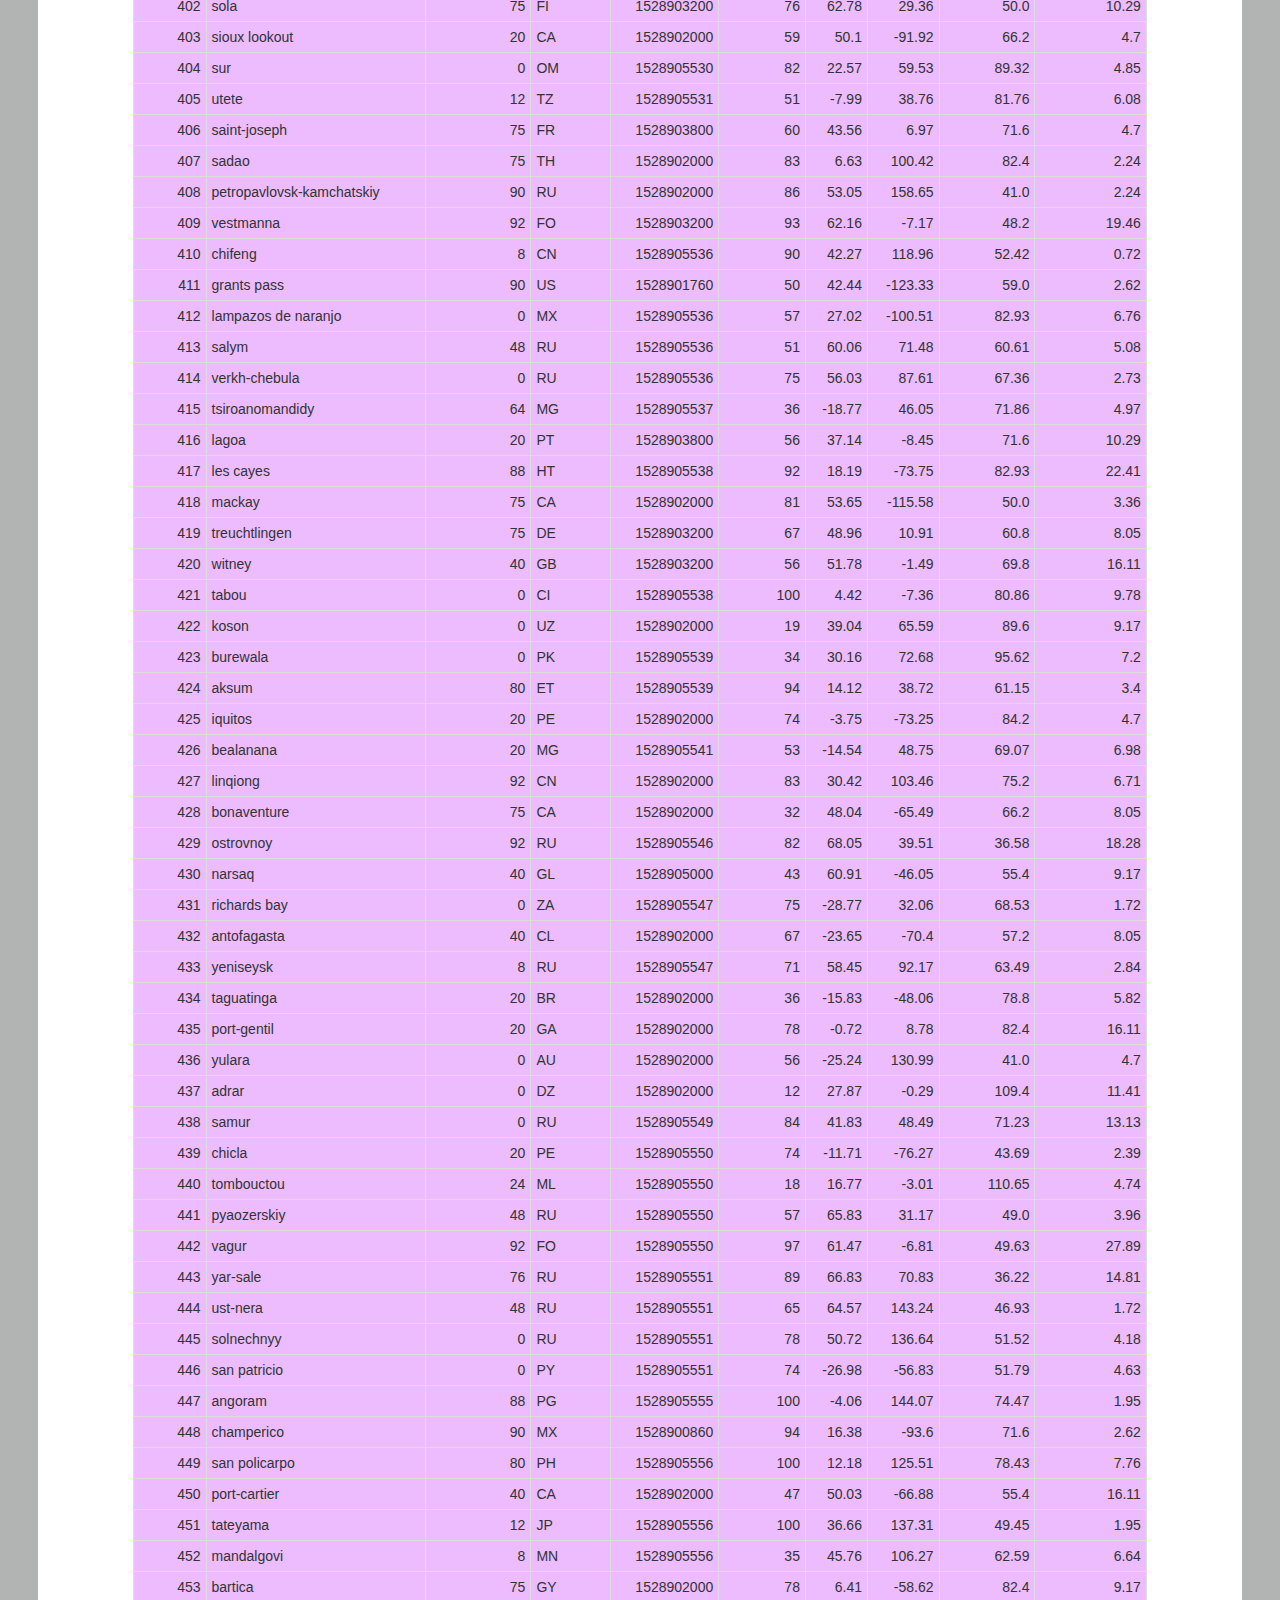
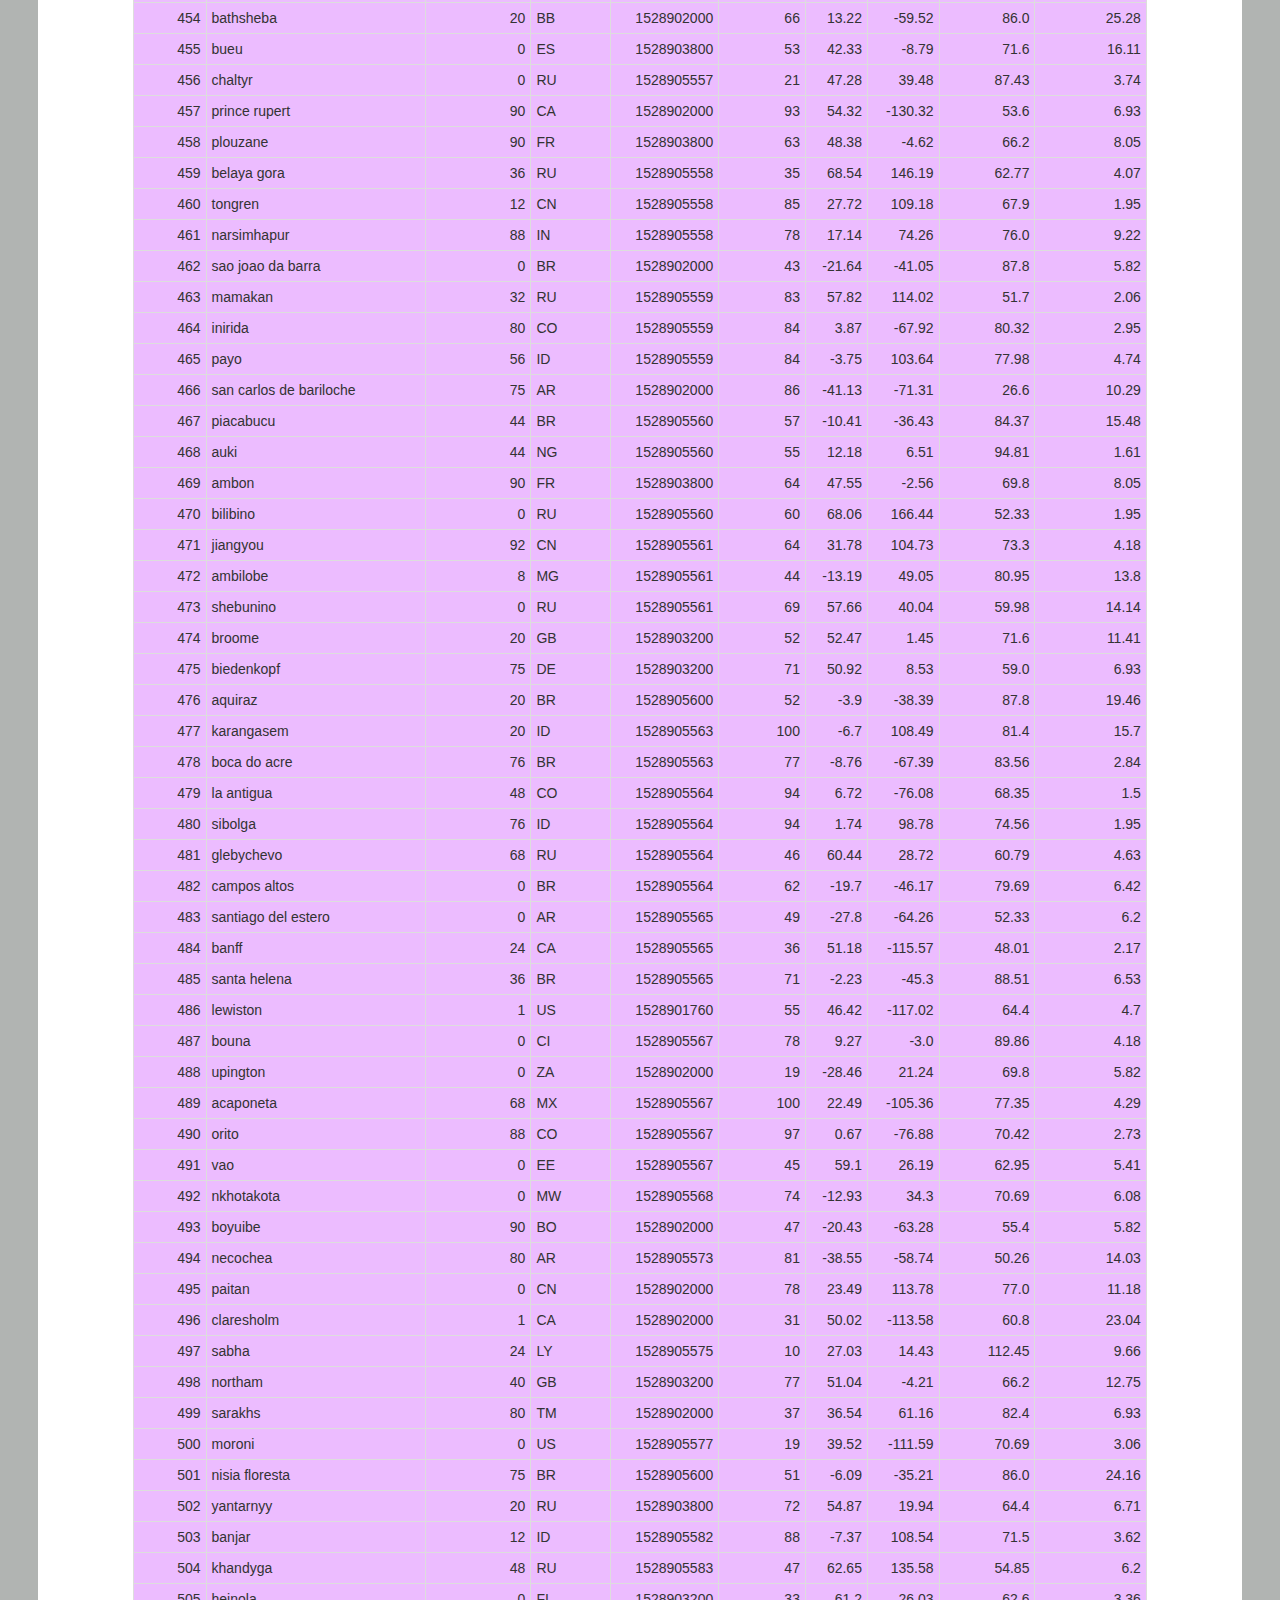
<file: data.html>
<!DOCTYPE html>
<html lang="en">

    <head>
        <meta charset="UTF-8">
        <meta name="Bootstrap Visualization Dashboard" content="width=device-width">
        <meta http-equiv="X-UA-Compatible" content="ie=edge"> 
        <title>Bootstrap Visualization Dashboard</title>
        <link rel="stylesheet" href="https://maxcdn.bootstrapcdn.com/bootstrap/3.3.7/css/bootstrap.min.css" integrity="sha384-BVYiiSIFeK1dGmJRAkycuHAHRg32OmUcww7on3RYdg4Va+PmSTsz/K68vbdEjh4u" crossorigin="anonymous">
        <link rel="stylesheet" href="weather.css">
    </head>

    <body>
        <nav class="navbar navbar-default">
                    <div class="container-fluid">
                    <div class="navbar-header">
                        <button type="button" class="navbar-toggle collapsed" data-toggle="collapse" data-target="#bs-example-navbar-collapse-1" aria-expanded="false">
                        <span class="sr-only">Toggle navigation</span>
                        <span class="icon-bar"></span>
                        <span class="icon-bar"></span>
                        <span class="icon-bar"></span>
                        </button>
                        <a class="navbar-brand" href="index.html">Weather Data Analysis</a>
                    </div>
                    <div class="collapse navbar-collapse" id="bs-example-navbar-collapse-1">
                            <ul class="nav navbar-nav navbar-right">
                                <li class="dropdown">
                                    <a href="#" class="dropdown-toggle" data-toggle="dropdown" role="button" aria-haspopup="true" aria-expanded="false">Plots
                                    <span class="caret"></span>
                                    </a>
                                        <ul class="dropdown-menu">
                                            <li>
                                                <a href="temperature.html">Temperature</a>
                                            </li>
                                            <li>
                                                <a href="humidity.html">Humidity</a>
                                            </li>
                                            <li>
                                                <a href="cloudiness.html">Cloudiness</a>
                                            </li>
                                            <li>
                                                <a href="windspeed.html">Wind Speed</a>
                                            </li>
                                        </ul>
                                </li>
                                <li>
                                    <a href="comparisons.html">Comparison</a>
                                </li>
                                <li>
                                    <a href="data.html">Data</a>
                                </li>
                            </ul>
                        </div>
                    </div>                  
            </nav>     
        <script
            src="https://code.jquery.com/jquery-3.2.1.js"
            integrity="sha256-DZAnKJ/6XZ9si04Hgrsxu/8s717jcIzLy3oi35EouyE="
            crossorigin="anonymous">
        </script>
        <script 
            src="https://maxcdn.bootstrapcdn.com/bootstrap/3.3.7/js/bootstrap.min.js" 
            integrity="sha384-Tc5IQib027qvyjSMfHjOMaLkfuWVxZxUPnCJA7l2mCWNIpG9mGCD8wGNIcPD7Txa" 
            crossorigin="anonymous">
        </script>  
    <div class="graph graph-single">
                    <h1>Table Data</h1>
                    <hr>
                    <section id="text">
                        <p>
                            The following table includes all of the data used for plotting during this period.
                        </p>
                    </section>         
            <table class="table table-bordered table-hover table-condensed">
                <thead><tr><th title="Field #1">City_ID</th>
                <th title="Field #2">City</th>
                <th title="Field #3">Cloudiness</th>
                <th title="Field #4">Country</th>
                <th title="Field #5">Date</th>
                <th title="Field #6">Humidity</th>
                <th title="Field #7">Lat</th>
                <th title="Field #8">Lng</th>
                <th title="Field #9">Max Temp</th>
                <th title="Field #10">Wind Speed</th>
                </tr></thead>
                <tbody><tr>
                <td align="right">0</td>
                <td>jacareacanga</td>
                <td align="right">0</td>
                <td>BR</td>
                <td align="right">1528902000</td>
                <td align="right">62</td>
                <td align="right">-6.22</td>
                <td align="right">-57.76</td>
                <td align="right">89.6</td>
                <td align="right">6.93</td>
                </tr>
                <tr>
                <td align="right">1</td>
                <td>kaitangata</td>
                <td align="right">100</td>
                <td>NZ</td>
                <td align="right">1528905304</td>
                <td align="right">94</td>
                <td align="right">-46.28</td>
                <td align="right">169.85</td>
                <td align="right">42.61</td>
                <td align="right">5.64</td>
                </tr>
                <tr>
                <td align="right">2</td>
                <td>goulburn</td>
                <td align="right">20</td>
                <td>AU</td>
                <td align="right">1528905078</td>
                <td align="right">91</td>
                <td align="right">-34.75</td>
                <td align="right">149.72</td>
                <td align="right">44.32</td>
                <td align="right">10.11</td>
                </tr>
                <tr>
                <td align="right">3</td>
                <td>lata</td>
                <td align="right">76</td>
                <td>IN</td>
                <td align="right">1528905305</td>
                <td align="right">89</td>
                <td align="right">30.78</td>
                <td align="right">78.62</td>
                <td align="right">59.89</td>
                <td align="right">0.94</td>
                </tr>
                <tr>
                <td align="right">4</td>
                <td>chokurdakh</td>
                <td align="right">0</td>
                <td>RU</td>
                <td align="right">1528905306</td>
                <td align="right">88</td>
                <td align="right">70.62</td>
                <td align="right">147.9</td>
                <td align="right">32.17</td>
                <td align="right">2.95</td>
                </tr>
                <tr>
                <td align="right">5</td>
                <td>martyush</td>
                <td align="right">92</td>
                <td>RU</td>
                <td align="right">1528905306</td>
                <td align="right">94</td>
                <td align="right">56.4</td>
                <td align="right">61.89</td>
                <td align="right">55.03</td>
                <td align="right">9.33</td>
                </tr>
                <tr>
                <td align="right">6</td>
                <td>hobart</td>
                <td align="right">20</td>
                <td>AU</td>
                <td align="right">1528902000</td>
                <td align="right">87</td>
                <td align="right">-42.88</td>
                <td align="right">147.33</td>
                <td align="right">44.6</td>
                <td align="right">8.05</td>
                </tr>
                <tr>
                <td align="right">7</td>
                <td>broken hill</td>
                <td align="right">0</td>
                <td>AU</td>
                <td align="right">1528905311</td>
                <td align="right">88</td>
                <td align="right">-31.97</td>
                <td align="right">141.45</td>
                <td align="right">44.5</td>
                <td align="right">7.31</td>
                </tr>
                <tr>
                <td align="right">8</td>
                <td>harnosand</td>
                <td align="right">0</td>
                <td>SE</td>
                <td align="right">1528903200</td>
                <td align="right">44</td>
                <td align="right">62.63</td>
                <td align="right">17.94</td>
                <td align="right">60.8</td>
                <td align="right">13.87</td>
                </tr>
                <tr>
                <td align="right">9</td>
                <td>tuatapere</td>
                <td align="right">0</td>
                <td>NZ</td>
                <td align="right">1528905312</td>
                <td align="right">100</td>
                <td align="right">-46.13</td>
                <td align="right">167.69</td>
                <td align="right">38.92</td>
                <td align="right">3.4</td>
                </tr>
                <tr>
                <td align="right">10</td>
                <td>puerto ayora</td>
                <td align="right">90</td>
                <td>EC</td>
                <td align="right">1528902000</td>
                <td align="right">69</td>
                <td align="right">-0.74</td>
                <td align="right">-90.35</td>
                <td align="right">77.0</td>
                <td align="right">13.87</td>
                </tr>
                <tr>
                <td align="right">11</td>
                <td>havre-saint-pierre</td>
                <td align="right">75</td>
                <td>CA</td>
                <td align="right">1528902000</td>
                <td align="right">58</td>
                <td align="right">50.23</td>
                <td align="right">-63.6</td>
                <td align="right">53.6</td>
                <td align="right">19.46</td>
                </tr>
                <tr>
                <td align="right">12</td>
                <td>punta arenas</td>
                <td align="right">0</td>
                <td>CL</td>
                <td align="right">1528902000</td>
                <td align="right">100</td>
                <td align="right">-53.16</td>
                <td align="right">-70.91</td>
                <td align="right">35.6</td>
                <td align="right">9.17</td>
                </tr>
                <tr>
                <td align="right">13</td>
                <td>tasiilaq</td>
                <td align="right">75</td>
                <td>GL</td>
                <td align="right">1528901400</td>
                <td align="right">60</td>
                <td align="right">65.61</td>
                <td align="right">-37.64</td>
                <td align="right">39.2</td>
                <td align="right">2.24</td>
                </tr>
                <tr>
                <td align="right">14</td>
                <td>chapais</td>
                <td align="right">40</td>
                <td>CA</td>
                <td align="right">1528902000</td>
                <td align="right">38</td>
                <td align="right">49.78</td>
                <td align="right">-74.86</td>
                <td align="right">59.0</td>
                <td align="right">10.29</td>
                </tr>
                <tr>
                <td align="right">15</td>
                <td>avarua</td>
                <td align="right">40</td>
                <td>CK</td>
                <td align="right">1528902000</td>
                <td align="right">56</td>
                <td align="right">-21.21</td>
                <td align="right">-159.78</td>
                <td align="right">73.4</td>
                <td align="right">10.29</td>
                </tr>
                <tr>
                <td align="right">16</td>
                <td>hofn</td>
                <td align="right">75</td>
                <td>IS</td>
                <td align="right">1528902000</td>
                <td align="right">87</td>
                <td align="right">64.25</td>
                <td align="right">-15.21</td>
                <td align="right">51.8</td>
                <td align="right">8.05</td>
                </tr>
                <tr>
                <td align="right">17</td>
                <td>yukamenskoye</td>
                <td align="right">92</td>
                <td>RU</td>
                <td align="right">1528905315</td>
                <td align="right">98</td>
                <td align="right">57.89</td>
                <td align="right">52.24</td>
                <td align="right">56.65</td>
                <td align="right">10.22</td>
                </tr>
                <tr>
                <td align="right">18</td>
                <td>khandbari</td>
                <td align="right">80</td>
                <td>NP</td>
                <td align="right">1528905315</td>
                <td align="right">67</td>
                <td align="right">27.38</td>
                <td align="right">87.21</td>
                <td align="right">44.59</td>
                <td align="right">1.39</td>
                </tr>
                <tr>
                <td align="right">19</td>
                <td>bethel</td>
                <td align="right">1</td>
                <td>US</td>
                <td align="right">1528901580</td>
                <td align="right">93</td>
                <td align="right">60.79</td>
                <td align="right">-161.76</td>
                <td align="right">44.6</td>
                <td align="right">8.05</td>
                </tr>
                <tr>
                <td align="right">20</td>
                <td>ushuaia</td>
                <td align="right">75</td>
                <td>AR</td>
                <td align="right">1528902000</td>
                <td align="right">64</td>
                <td align="right">-54.81</td>
                <td align="right">-68.31</td>
                <td align="right">41.0</td>
                <td align="right">3.36</td>
                </tr>
                <tr>
                <td align="right">21</td>
                <td>east london</td>
                <td align="right">0</td>
                <td>ZA</td>
                <td align="right">1528902000</td>
                <td align="right">37</td>
                <td align="right">-33.02</td>
                <td align="right">27.91</td>
                <td align="right">69.8</td>
                <td align="right">5.82</td>
                </tr>
                <tr>
                <td align="right">22</td>
                <td>bluff</td>
                <td align="right">76</td>
                <td>AU</td>
                <td align="right">1528905321</td>
                <td align="right">76</td>
                <td align="right">-23.58</td>
                <td align="right">149.07</td>
                <td align="right">61.96</td>
                <td align="right">4.74</td>
                </tr>
                <tr>
                <td align="right">23</td>
                <td>mount isa</td>
                <td align="right">75</td>
                <td>AU</td>
                <td align="right">1528902000</td>
                <td align="right">100</td>
                <td align="right">-20.73</td>
                <td align="right">139.49</td>
                <td align="right">64.4</td>
                <td align="right">3.29</td>
                </tr>
                <tr>
                <td align="right">24</td>
                <td>pevek</td>
                <td align="right">0</td>
                <td>RU</td>
                <td align="right">1528905321</td>
                <td align="right">71</td>
                <td align="right">69.7</td>
                <td align="right">170.27</td>
                <td align="right">36.94</td>
                <td align="right">6.98</td>
                </tr>
                <tr>
                <td align="right">25</td>
                <td>gao</td>
                <td align="right">24</td>
                <td>ML</td>
                <td align="right">1528905321</td>
                <td align="right">16</td>
                <td align="right">16.28</td>
                <td align="right">-0.04</td>
                <td align="right">110.02</td>
                <td align="right">4.97</td>
                </tr>
                <tr>
                <td align="right">26</td>
                <td>cabo san lucas</td>
                <td align="right">75</td>
                <td>MX</td>
                <td align="right">1528901160</td>
                <td align="right">74</td>
                <td align="right">22.89</td>
                <td align="right">-109.91</td>
                <td align="right">84.2</td>
                <td align="right">10.29</td>
                </tr>
                <tr>
                <td align="right">27</td>
                <td>sao filipe</td>
                <td align="right">0</td>
                <td>CV</td>
                <td align="right">1528905323</td>
                <td align="right">88</td>
                <td align="right">14.9</td>
                <td align="right">-24.5</td>
                <td align="right">75.73</td>
                <td align="right">13.02</td>
                </tr>
                <tr>
                <td align="right">28</td>
                <td>tiksi</td>
                <td align="right">44</td>
                <td>RU</td>
                <td align="right">1528905298</td>
                <td align="right">58</td>
                <td align="right">71.64</td>
                <td align="right">128.87</td>
                <td align="right">57.73</td>
                <td align="right">10.11</td>
                </tr>
                <tr>
                <td align="right">29</td>
                <td>busselton</td>
                <td align="right">92</td>
                <td>AU</td>
                <td align="right">1528905323</td>
                <td align="right">100</td>
                <td align="right">-33.64</td>
                <td align="right">115.35</td>
                <td align="right">60.43</td>
                <td align="right">10.56</td>
                </tr>
                <tr>
                <td align="right">30</td>
                <td>alofi</td>
                <td align="right">76</td>
                <td>NU</td>
                <td align="right">1528902000</td>
                <td align="right">88</td>
                <td align="right">-19.06</td>
                <td align="right">-169.92</td>
                <td align="right">71.6</td>
                <td align="right">3.36</td>
                </tr>
                <tr>
                <td align="right">31</td>
                <td>ola</td>
                <td align="right">75</td>
                <td>RU</td>
                <td align="right">1528902000</td>
                <td align="right">100</td>
                <td align="right">59.58</td>
                <td align="right">151.3</td>
                <td align="right">42.8</td>
                <td align="right">7.76</td>
                </tr>
                <tr>
                <td align="right">32</td>
                <td>atar</td>
                <td align="right">20</td>
                <td>MR</td>
                <td align="right">1528902000</td>
                <td align="right">19</td>
                <td align="right">20.52</td>
                <td align="right">-13.05</td>
                <td align="right">91.4</td>
                <td align="right">9.17</td>
                </tr>
                <tr>
                <td align="right">33</td>
                <td>rikitea</td>
                <td align="right">0</td>
                <td>PF</td>
                <td align="right">1528905325</td>
                <td align="right">100</td>
                <td align="right">-23.12</td>
                <td align="right">-134.97</td>
                <td align="right">73.57</td>
                <td align="right">8.66</td>
                </tr>
                <tr>
                <td align="right">34</td>
                <td>hermanus</td>
                <td align="right">0</td>
                <td>ZA</td>
                <td align="right">1528905325</td>
                <td align="right">24</td>
                <td align="right">-34.42</td>
                <td align="right">19.24</td>
                <td align="right">77.17</td>
                <td align="right">8.66</td>
                </tr>
                <tr>
                <td align="right">35</td>
                <td>ponta delgada</td>
                <td align="right">75</td>
                <td>PT</td>
                <td align="right">1528903800</td>
                <td align="right">88</td>
                <td align="right">37.73</td>
                <td align="right">-25.67</td>
                <td align="right">71.6</td>
                <td align="right">12.75</td>
                </tr>
                <tr>
                <td align="right">36</td>
                <td>bambari</td>
                <td align="right">24</td>
                <td>CF</td>
                <td align="right">1528905326</td>
                <td align="right">84</td>
                <td align="right">5.77</td>
                <td align="right">20.68</td>
                <td align="right">81.85</td>
                <td align="right">7.65</td>
                </tr>
                <tr>
                <td align="right">37</td>
                <td>cap malheureux</td>
                <td align="right">75</td>
                <td>MU</td>
                <td align="right">1528902000</td>
                <td align="right">69</td>
                <td align="right">-19.98</td>
                <td align="right">57.61</td>
                <td align="right">75.2</td>
                <td align="right">14.99</td>
                </tr>
                <tr>
                <td align="right">38</td>
                <td>puerto escondido</td>
                <td align="right">75</td>
                <td>MX</td>
                <td align="right">1528901100</td>
                <td align="right">65</td>
                <td align="right">15.86</td>
                <td align="right">-97.07</td>
                <td align="right">80.6</td>
                <td align="right">3.36</td>
                </tr>
                <tr>
                <td align="right">39</td>
                <td>qaanaaq</td>
                <td align="right">32</td>
                <td>GL</td>
                <td align="right">1528905330</td>
                <td align="right">100</td>
                <td align="right">77.48</td>
                <td align="right">-69.36</td>
                <td align="right">31.45</td>
                <td align="right">6.31</td>
                </tr>
                <tr>
                <td align="right">40</td>
                <td>new norfolk</td>
                <td align="right">20</td>
                <td>AU</td>
                <td align="right">1528902000</td>
                <td align="right">87</td>
                <td align="right">-42.78</td>
                <td align="right">147.06</td>
                <td align="right">44.6</td>
                <td align="right">8.05</td>
                </tr>
                <tr>
                <td align="right">41</td>
                <td>najran</td>
                <td align="right">40</td>
                <td>SA</td>
                <td align="right">1528902000</td>
                <td align="right">13</td>
                <td align="right">17.54</td>
                <td align="right">44.22</td>
                <td align="right">98.6</td>
                <td align="right">11.41</td>
                </tr>
                <tr>
                <td align="right">42</td>
                <td>isla mujeres</td>
                <td align="right">90</td>
                <td>MX</td>
                <td align="right">1528904340</td>
                <td align="right">100</td>
                <td align="right">21.23</td>
                <td align="right">-86.73</td>
                <td align="right">75.2</td>
                <td align="right">16.11</td>
                </tr>
                <tr>
                <td align="right">43</td>
                <td>mar del plata</td>
                <td align="right">0</td>
                <td>AR</td>
                <td align="right">1528905297</td>
                <td align="right">100</td>
                <td align="right">-46.43</td>
                <td align="right">-67.52</td>
                <td align="right">32.53</td>
                <td align="right">7.31</td>
                </tr>
                <tr>
                <td align="right">44</td>
                <td>provideniya</td>
                <td align="right">0</td>
                <td>RU</td>
                <td align="right">1528905332</td>
                <td align="right">91</td>
                <td align="right">64.42</td>
                <td align="right">-173.23</td>
                <td align="right">40.63</td>
                <td align="right">10.78</td>
                </tr>
                <tr>
                <td align="right">45</td>
                <td>jamestown</td>
                <td align="right">12</td>
                <td>AU</td>
                <td align="right">1528905333</td>
                <td align="right">88</td>
                <td align="right">-33.21</td>
                <td align="right">138.6</td>
                <td align="right">43.15</td>
                <td align="right">10.89</td>
                </tr>
                <tr>
                <td align="right">46</td>
                <td>medicine hat</td>
                <td align="right">20</td>
                <td>CA</td>
                <td align="right">1528902000</td>
                <td align="right">34</td>
                <td align="right">50.04</td>
                <td align="right">-110.68</td>
                <td align="right">66.2</td>
                <td align="right">14.99</td>
                </tr>
                <tr>
                <td align="right">47</td>
                <td>katsuura</td>
                <td align="right">8</td>
                <td>JP</td>
                <td align="right">1528905334</td>
                <td align="right">88</td>
                <td align="right">33.93</td>
                <td align="right">134.5</td>
                <td align="right">62.05</td>
                <td align="right">7.54</td>
                </tr>
                <tr>
                <td align="right">48</td>
                <td>aklavik</td>
                <td align="right">20</td>
                <td>CA</td>
                <td align="right">1528902000</td>
                <td align="right">53</td>
                <td align="right">68.22</td>
                <td align="right">-135.01</td>
                <td align="right">51.8</td>
                <td align="right">11.41</td>
                </tr>
                <tr>
                <td align="right">49</td>
                <td>tuktoyaktuk</td>
                <td align="right">20</td>
                <td>CA</td>
                <td align="right">1528902000</td>
                <td align="right">61</td>
                <td align="right">69.44</td>
                <td align="right">-133.03</td>
                <td align="right">46.4</td>
                <td align="right">6.93</td>
                </tr>
                <tr>
                <td align="right">50</td>
                <td>kapaa</td>
                <td align="right">90</td>
                <td>US</td>
                <td align="right">1528901760</td>
                <td align="right">88</td>
                <td align="right">22.08</td>
                <td align="right">-159.32</td>
                <td align="right">75.2</td>
                <td align="right">14.99</td>
                </tr>
                <tr>
                <td align="right">51</td>
                <td>mildura</td>
                <td align="right">0</td>
                <td>AU</td>
                <td align="right">1528905300</td>
                <td align="right">92</td>
                <td align="right">-34.18</td>
                <td align="right">142.16</td>
                <td align="right">45.67</td>
                <td align="right">9.66</td>
                </tr>
                <tr>
                <td align="right">52</td>
                <td>souillac</td>
                <td align="right">75</td>
                <td>FR</td>
                <td align="right">1528903800</td>
                <td align="right">49</td>
                <td align="right">45.6</td>
                <td align="right">-0.6</td>
                <td align="right">73.4</td>
                <td align="right">10.29</td>
                </tr>
                <tr>
                <td align="right">53</td>
                <td>lorengau</td>
                <td align="right">100</td>
                <td>PG</td>
                <td align="right">1528905336</td>
                <td align="right">100</td>
                <td align="right">-2.02</td>
                <td align="right">147.27</td>
                <td align="right">80.59</td>
                <td align="right">3.85</td>
                </tr>
                <tr>
                <td align="right">54</td>
                <td>praia</td>
                <td align="right">20</td>
                <td>BR</td>
                <td align="right">1528902000</td>
                <td align="right">47</td>
                <td align="right">-20.25</td>
                <td align="right">-43.81</td>
                <td align="right">82.4</td>
                <td align="right">3.36</td>
                </tr>
                <tr>
                <td align="right">55</td>
                <td>port alfred</td>
                <td align="right">0</td>
                <td>ZA</td>
                <td align="right">1528905338</td>
                <td align="right">50</td>
                <td align="right">-33.59</td>
                <td align="right">26.89</td>
                <td align="right">76.54</td>
                <td align="right">7.2</td>
                </tr>
                <tr>
                <td align="right">56</td>
                <td>barranca</td>
                <td align="right">0</td>
                <td>PE</td>
                <td align="right">1528905339</td>
                <td align="right">98</td>
                <td align="right">-10.75</td>
                <td align="right">-77.76</td>
                <td align="right">61.87</td>
                <td align="right">9.89</td>
                </tr>
                <tr>
                <td align="right">57</td>
                <td>nome</td>
                <td align="right">40</td>
                <td>US</td>
                <td align="right">1528902900</td>
                <td align="right">70</td>
                <td align="right">30.04</td>
                <td align="right">-94.42</td>
                <td align="right">87.8</td>
                <td align="right">3.36</td>
                </tr>
                <tr>
                <td align="right">58</td>
                <td>matay</td>
                <td align="right">0</td>
                <td>EG</td>
                <td align="right">1528905339</td>
                <td align="right">23</td>
                <td align="right">28.42</td>
                <td align="right">30.79</td>
                <td align="right">97.69</td>
                <td align="right">6.98</td>
                </tr>
                <tr>
                <td align="right">59</td>
                <td>saskylakh</td>
                <td align="right">48</td>
                <td>RU</td>
                <td align="right">1528905339</td>
                <td align="right">55</td>
                <td align="right">71.97</td>
                <td align="right">114.09</td>
                <td align="right">59.53</td>
                <td align="right">5.86</td>
                </tr>
                <tr>
                <td align="right">60</td>
                <td>itarema</td>
                <td align="right">0</td>
                <td>BR</td>
                <td align="right">1528905340</td>
                <td align="right">61</td>
                <td align="right">-2.92</td>
                <td align="right">-39.92</td>
                <td align="right">88.33</td>
                <td align="right">12.57</td>
                </tr>
                <tr>
                <td align="right">61</td>
                <td>butaritari</td>
                <td align="right">56</td>
                <td>KI</td>
                <td align="right">1528905340</td>
                <td align="right">100</td>
                <td align="right">3.07</td>
                <td align="right">172.79</td>
                <td align="right">81.13</td>
                <td align="right">7.31</td>
                </tr>
                <tr>
                <td align="right">62</td>
                <td>peniche</td>
                <td align="right">20</td>
                <td>PT</td>
                <td align="right">1528903800</td>
                <td align="right">64</td>
                <td align="right">39.36</td>
                <td align="right">-9.38</td>
                <td align="right">75.2</td>
                <td align="right">12.75</td>
                </tr>
                <tr>
                <td align="right">63</td>
                <td>beloha</td>
                <td align="right">0</td>
                <td>MG</td>
                <td align="right">1528905340</td>
                <td align="right">57</td>
                <td align="right">-25.17</td>
                <td align="right">45.06</td>
                <td align="right">71.95</td>
                <td align="right">16.37</td>
                </tr>
                <tr>
                <td align="right">64</td>
                <td>anadyr</td>
                <td align="right">0</td>
                <td>RU</td>
                <td align="right">1528902000</td>
                <td align="right">57</td>
                <td align="right">64.73</td>
                <td align="right">177.51</td>
                <td align="right">48.2</td>
                <td align="right">4.47</td>
                </tr>
                <tr>
                <td align="right">65</td>
                <td>luderitz</td>
                <td align="right">12</td>
                <td>NA</td>
                <td align="right">1528905342</td>
                <td align="right">64</td>
                <td align="right">-26.65</td>
                <td align="right">15.16</td>
                <td align="right">64.03</td>
                <td align="right">17.38</td>
                </tr>
                <tr>
                <td align="right">66</td>
                <td>rochester</td>
                <td align="right">1</td>
                <td>US</td>
                <td align="right">1528902960</td>
                <td align="right">37</td>
                <td align="right">44.02</td>
                <td align="right">-92.46</td>
                <td align="right">73.4</td>
                <td align="right">6.93</td>
                </tr>
                <tr>
                <td align="right">67</td>
                <td>bosaso</td>
                <td align="right">0</td>
                <td>SO</td>
                <td align="right">1528905347</td>
                <td align="right">86</td>
                <td align="right">11.28</td>
                <td align="right">49.18</td>
                <td align="right">89.77</td>
                <td align="right">3.96</td>
                </tr>
                <tr>
                <td align="right">68</td>
                <td>faanui</td>
                <td align="right">0</td>
                <td>PF</td>
                <td align="right">1528905347</td>
                <td align="right">100</td>
                <td align="right">-16.48</td>
                <td align="right">-151.75</td>
                <td align="right">79.96</td>
                <td align="right">11.79</td>
                </tr>
                <tr>
                <td align="right">69</td>
                <td>grindavik</td>
                <td align="right">75</td>
                <td>IS</td>
                <td align="right">1528902000</td>
                <td align="right">70</td>
                <td align="right">63.84</td>
                <td align="right">-22.43</td>
                <td align="right">48.2</td>
                <td align="right">5.82</td>
                </tr>
                <tr>
                <td align="right">70</td>
                <td>margate</td>
                <td align="right">20</td>
                <td>AU</td>
                <td align="right">1528902000</td>
                <td align="right">87</td>
                <td align="right">-43.03</td>
                <td align="right">147.26</td>
                <td align="right">44.6</td>
                <td align="right">8.05</td>
                </tr>
                <tr>
                <td align="right">71</td>
                <td>marsh harbour</td>
                <td align="right">88</td>
                <td>BS</td>
                <td align="right">1528905349</td>
                <td align="right">95</td>
                <td align="right">26.54</td>
                <td align="right">-77.06</td>
                <td align="right">82.39</td>
                <td align="right">10.0</td>
                </tr>
                <tr>
                <td align="right">72</td>
                <td>comodoro rivadavia</td>
                <td align="right">40</td>
                <td>AR</td>
                <td align="right">1528902000</td>
                <td align="right">60</td>
                <td align="right">-45.87</td>
                <td align="right">-67.48</td>
                <td align="right">42.8</td>
                <td align="right">9.17</td>
                </tr>
                <tr>
                <td align="right">73</td>
                <td>upernavik</td>
                <td align="right">92</td>
                <td>GL</td>
                <td align="right">1528905350</td>
                <td align="right">100</td>
                <td align="right">72.79</td>
                <td align="right">-56.15</td>
                <td align="right">29.29</td>
                <td align="right">3.74</td>
                </tr>
                <tr>
                <td align="right">74</td>
                <td>uige</td>
                <td align="right">0</td>
                <td>AO</td>
                <td align="right">1528905350</td>
                <td align="right">29</td>
                <td align="right">-7.61</td>
                <td align="right">15.06</td>
                <td align="right">86.8</td>
                <td align="right">3.18</td>
                </tr>
                <tr>
                <td align="right">75</td>
                <td>bredasdorp</td>
                <td align="right">0</td>
                <td>ZA</td>
                <td align="right">1528902000</td>
                <td align="right">23</td>
                <td align="right">-34.53</td>
                <td align="right">20.04</td>
                <td align="right">82.4</td>
                <td align="right">5.82</td>
                </tr>
                <tr>
                <td align="right">76</td>
                <td>bodden town</td>
                <td align="right">40</td>
                <td>KY</td>
                <td align="right">1528902000</td>
                <td align="right">78</td>
                <td align="right">19.28</td>
                <td align="right">-81.25</td>
                <td align="right">80.6</td>
                <td align="right">16.11</td>
                </tr>
                <tr>
                <td align="right">77</td>
                <td>guerrero negro</td>
                <td align="right">44</td>
                <td>MX</td>
                <td align="right">1528905350</td>
                <td align="right">88</td>
                <td align="right">27.97</td>
                <td align="right">-114.04</td>
                <td align="right">63.85</td>
                <td align="right">3.74</td>
                </tr>
                <tr>
                <td align="right">78</td>
                <td>bilma</td>
                <td align="right">0</td>
                <td>NE</td>
                <td align="right">1528905351</td>
                <td align="right">12</td>
                <td align="right">18.69</td>
                <td align="right">12.92</td>
                <td align="right">110.47</td>
                <td align="right">4.63</td>
                </tr>
                <tr>
                <td align="right">79</td>
                <td>carnarvon</td>
                <td align="right">0</td>
                <td>ZA</td>
                <td align="right">1528905351</td>
                <td align="right">30</td>
                <td align="right">-30.97</td>
                <td align="right">22.13</td>
                <td align="right">60.43</td>
                <td align="right">14.25</td>
                </tr>
                <tr>
                <td align="right">80</td>
                <td>ponta do sol</td>
                <td align="right">12</td>
                <td>BR</td>
                <td align="right">1528905352</td>
                <td align="right">72</td>
                <td align="right">-20.63</td>
                <td align="right">-46.0</td>
                <td align="right">78.25</td>
                <td align="right">3.96</td>
                </tr>
                <tr>
                <td align="right">81</td>
                <td>vila franca do campo</td>
                <td align="right">75</td>
                <td>PT</td>
                <td align="right">1528903800</td>
                <td align="right">88</td>
                <td align="right">37.72</td>
                <td align="right">-25.43</td>
                <td align="right">71.6</td>
                <td align="right">12.75</td>
                </tr>
                <tr>
                <td align="right">82</td>
                <td>puerto del rosario</td>
                <td align="right">20</td>
                <td>ES</td>
                <td align="right">1528903800</td>
                <td align="right">60</td>
                <td align="right">28.5</td>
                <td align="right">-13.86</td>
                <td align="right">73.4</td>
                <td align="right">17.22</td>
                </tr>
                <tr>
                <td align="right">83</td>
                <td>sitka</td>
                <td align="right">20</td>
                <td>US</td>
                <td align="right">1528905353</td>
                <td align="right">92</td>
                <td align="right">37.17</td>
                <td align="right">-99.65</td>
                <td align="right">74.02</td>
                <td align="right">5.97</td>
                </tr>
                <tr>
                <td align="right">84</td>
                <td>camacha</td>
                <td align="right">75</td>
                <td>PT</td>
                <td align="right">1528903800</td>
                <td align="right">72</td>
                <td align="right">33.08</td>
                <td align="right">-16.33</td>
                <td align="right">68.0</td>
                <td align="right">16.11</td>
                </tr>
                <tr>
                <td align="right">85</td>
                <td>saint-philippe</td>
                <td align="right">1</td>
                <td>CA</td>
                <td align="right">1528902900</td>
                <td align="right">54</td>
                <td align="right">45.36</td>
                <td align="right">-73.48</td>
                <td align="right">78.8</td>
                <td align="right">11.41</td>
                </tr>
                <tr>
                <td align="right">86</td>
                <td>port blair</td>
                <td align="right">92</td>
                <td>IN</td>
                <td align="right">1528905357</td>
                <td align="right">97</td>
                <td align="right">11.67</td>
                <td align="right">92.75</td>
                <td align="right">84.37</td>
                <td align="right">25.1</td>
                </tr>
                <tr>
                <td align="right">87</td>
                <td>albany</td>
                <td align="right">90</td>
                <td>US</td>
                <td align="right">1528903860</td>
                <td align="right">68</td>
                <td align="right">42.65</td>
                <td align="right">-73.75</td>
                <td align="right">69.8</td>
                <td align="right">3.36</td>
                </tr>
                <tr>
                <td align="right">88</td>
                <td>barrow</td>
                <td align="right">88</td>
                <td>AR</td>
                <td align="right">1528905182</td>
                <td align="right">72</td>
                <td align="right">-38.31</td>
                <td align="right">-60.23</td>
                <td align="right">50.26</td>
                <td align="right">8.21</td>
                </tr>
                <tr>
                <td align="right">89</td>
                <td>qorveh</td>
                <td align="right">92</td>
                <td>IR</td>
                <td align="right">1528905357</td>
                <td align="right">22</td>
                <td align="right">35.17</td>
                <td align="right">47.8</td>
                <td align="right">76.72</td>
                <td align="right">3.18</td>
                </tr>
                <tr>
                <td align="right">90</td>
                <td>san jeronimo</td>
                <td align="right">90</td>
                <td>PE</td>
                <td align="right">1528902000</td>
                <td align="right">81</td>
                <td align="right">-13.65</td>
                <td align="right">-73.37</td>
                <td align="right">46.4</td>
                <td align="right">2.39</td>
                </tr>
                <tr>
                <td align="right">91</td>
                <td>mataura</td>
                <td align="right">24</td>
                <td>NZ</td>
                <td align="right">1528905299</td>
                <td align="right">79</td>
                <td align="right">-46.19</td>
                <td align="right">168.86</td>
                <td align="right">25.69</td>
                <td align="right">3.18</td>
                </tr>
                <tr>
                <td align="right">92</td>
                <td>buala</td>
                <td align="right">64</td>
                <td>SB</td>
                <td align="right">1528905359</td>
                <td align="right">100</td>
                <td align="right">-8.15</td>
                <td align="right">159.59</td>
                <td align="right">78.7</td>
                <td align="right">4.18</td>
                </tr>
                <tr>
                <td align="right">93</td>
                <td>eyl</td>
                <td align="right">20</td>
                <td>SO</td>
                <td align="right">1528905359</td>
                <td align="right">57</td>
                <td align="right">7.98</td>
                <td align="right">49.82</td>
                <td align="right">86.62</td>
                <td align="right">22.41</td>
                </tr>
                <tr>
                <td align="right">94</td>
                <td>abu dhabi</td>
                <td align="right">0</td>
                <td>AE</td>
                <td align="right">1528902000</td>
                <td align="right">29</td>
                <td align="right">24.47</td>
                <td align="right">54.37</td>
                <td align="right">98.6</td>
                <td align="right">16.11</td>
                </tr>
                <tr>
                <td align="right">95</td>
                <td>tahe</td>
                <td align="right">92</td>
                <td>CN</td>
                <td align="right">1528905359</td>
                <td align="right">98</td>
                <td align="right">52.34</td>
                <td align="right">124.71</td>
                <td align="right">51.43</td>
                <td align="right">2.17</td>
                </tr>
                <tr>
                <td align="right">96</td>
                <td>chuy</td>
                <td align="right">80</td>
                <td>UY</td>
                <td align="right">1528905099</td>
                <td align="right">93</td>
                <td align="right">-33.69</td>
                <td align="right">-53.46</td>
                <td align="right">52.87</td>
                <td align="right">28.9</td>
                </tr>
                <tr>
                <td align="right">97</td>
                <td>dzerzhinskoye</td>
                <td align="right">8</td>
                <td>RU</td>
                <td align="right">1528905360</td>
                <td align="right">69</td>
                <td align="right">56.84</td>
                <td align="right">95.22</td>
                <td align="right">65.11</td>
                <td align="right">3.85</td>
                </tr>
                <tr>
                <td align="right">98</td>
                <td>vanavara</td>
                <td align="right">0</td>
                <td>RU</td>
                <td align="right">1528905360</td>
                <td align="right">50</td>
                <td align="right">60.35</td>
                <td align="right">102.28</td>
                <td align="right">64.21</td>
                <td align="right">5.64</td>
                </tr>
                <tr>
                <td align="right">99</td>
                <td>muros</td>
                <td align="right">40</td>
                <td>ES</td>
                <td align="right">1528903800</td>
                <td align="right">72</td>
                <td align="right">42.77</td>
                <td align="right">-9.06</td>
                <td align="right">66.2</td>
                <td align="right">10.29</td>
                </tr>
                <tr>
                <td align="right">100</td>
                <td>auchel</td>
                <td align="right">0</td>
                <td>FR</td>
                <td align="right">1528903800</td>
                <td align="right">49</td>
                <td align="right">50.51</td>
                <td align="right">2.47</td>
                <td align="right">68.0</td>
                <td align="right">3.36</td>
                </tr>
                <tr>
                <td align="right">101</td>
                <td>bubaque</td>
                <td align="right">40</td>
                <td>GW</td>
                <td align="right">1528902000</td>
                <td align="right">55</td>
                <td align="right">11.28</td>
                <td align="right">-15.83</td>
                <td align="right">91.4</td>
                <td align="right">11.41</td>
                </tr>
                <tr>
                <td align="right">102</td>
                <td>khatanga</td>
                <td align="right">8</td>
                <td>RU</td>
                <td align="right">1528905361</td>
                <td align="right">65</td>
                <td align="right">71.98</td>
                <td align="right">102.47</td>
                <td align="right">60.97</td>
                <td align="right">4.63</td>
                </tr>
                <tr>
                <td align="right">103</td>
                <td>los banos</td>
                <td align="right">1</td>
                <td>US</td>
                <td align="right">1528904100</td>
                <td align="right">67</td>
                <td align="right">37.06</td>
                <td align="right">-120.85</td>
                <td align="right">75.2</td>
                <td align="right">4.74</td>
                </tr>
                <tr>
                <td align="right">104</td>
                <td>labuhan</td>
                <td align="right">12</td>
                <td>ID</td>
                <td align="right">1528905361</td>
                <td align="right">95</td>
                <td align="right">-2.54</td>
                <td align="right">115.51</td>
                <td align="right">72.94</td>
                <td align="right">1.83</td>
                </tr>
                <tr>
                <td align="right">105</td>
                <td>saint-paul</td>
                <td align="right">75</td>
                <td>FR</td>
                <td align="right">1528903800</td>
                <td align="right">56</td>
                <td align="right">45.22</td>
                <td align="right">1.9</td>
                <td align="right">68.0</td>
                <td align="right">14.99</td>
                </tr>
                <tr>
                <td align="right">106</td>
                <td>petatlan</td>
                <td align="right">90</td>
                <td>MX</td>
                <td align="right">1528901220</td>
                <td align="right">74</td>
                <td align="right">17.52</td>
                <td align="right">-101.27</td>
                <td align="right">84.2</td>
                <td align="right">1.83</td>
                </tr>
                <tr>
                <td align="right">107</td>
                <td>baykit</td>
                <td align="right">36</td>
                <td>RU</td>
                <td align="right">1528905366</td>
                <td align="right">68</td>
                <td align="right">61.68</td>
                <td align="right">96.39</td>
                <td align="right">63.94</td>
                <td align="right">4.29</td>
                </tr>
                <tr>
                <td align="right">108</td>
                <td>dalby</td>
                <td align="right">75</td>
                <td>AU</td>
                <td align="right">1528902000</td>
                <td align="right">93</td>
                <td align="right">-27.18</td>
                <td align="right">151.26</td>
                <td align="right">53.6</td>
                <td align="right">2.24</td>
                </tr>
                <tr>
                <td align="right">109</td>
                <td>yellowknife</td>
                <td align="right">90</td>
                <td>CA</td>
                <td align="right">1528902540</td>
                <td align="right">93</td>
                <td align="right">62.45</td>
                <td align="right">-114.38</td>
                <td align="right">46.4</td>
                <td align="right">8.05</td>
                </tr>
                <tr>
                <td align="right">110</td>
                <td>hilo</td>
                <td align="right">75</td>
                <td>US</td>
                <td align="right">1528901580</td>
                <td align="right">88</td>
                <td align="right">19.71</td>
                <td align="right">-155.08</td>
                <td align="right">66.2</td>
                <td align="right">5.82</td>
                </tr>
                <tr>
                <td align="right">111</td>
                <td>turukhansk</td>
                <td align="right">36</td>
                <td>RU</td>
                <td align="right">1528905297</td>
                <td align="right">76</td>
                <td align="right">65.8</td>
                <td align="right">87.96</td>
                <td align="right">66.37</td>
                <td align="right">6.42</td>
                </tr>
                <tr>
                <td align="right">112</td>
                <td>dingle</td>
                <td align="right">68</td>
                <td>PH</td>
                <td align="right">1528905368</td>
                <td align="right">82</td>
                <td align="right">11.0</td>
                <td align="right">122.67</td>
                <td align="right">79.96</td>
                <td align="right">8.21</td>
                </tr>
                <tr>
                <td align="right">113</td>
                <td>dillon</td>
                <td align="right">1</td>
                <td>US</td>
                <td align="right">1528901580</td>
                <td align="right">44</td>
                <td align="right">45.22</td>
                <td align="right">-112.64</td>
                <td align="right">57.2</td>
                <td align="right">5.82</td>
                </tr>
                <tr>
                <td align="right">114</td>
                <td>labytnangi</td>
                <td align="right">64</td>
                <td>RU</td>
                <td align="right">1528905370</td>
                <td align="right">75</td>
                <td align="right">66.66</td>
                <td align="right">66.39</td>
                <td align="right">47.11</td>
                <td align="right">17.49</td>
                </tr>
                <tr>
                <td align="right">115</td>
                <td>gigmoto</td>
                <td align="right">36</td>
                <td>PH</td>
                <td align="right">1528905370</td>
                <td align="right">98</td>
                <td align="right">13.78</td>
                <td align="right">124.39</td>
                <td align="right">83.56</td>
                <td align="right">17.6</td>
                </tr>
                <tr>
                <td align="right">116</td>
                <td>nouakchott</td>
                <td align="right">68</td>
                <td>MR</td>
                <td align="right">1528905371</td>
                <td align="right">76</td>
                <td align="right">18.08</td>
                <td align="right">-15.98</td>
                <td align="right">76.72</td>
                <td align="right">1.39</td>
                </tr>
                <tr>
                <td align="right">117</td>
                <td>rumoi</td>
                <td align="right">92</td>
                <td>JP</td>
                <td align="right">1528905371</td>
                <td align="right">100</td>
                <td align="right">43.93</td>
                <td align="right">141.67</td>
                <td align="right">44.41</td>
                <td align="right">8.1</td>
                </tr>
                <tr>
                <td align="right">118</td>
                <td>dikson</td>
                <td align="right">32</td>
                <td>RU</td>
                <td align="right">1528905373</td>
                <td align="right">100</td>
                <td align="right">73.51</td>
                <td align="right">80.55</td>
                <td align="right">31.09</td>
                <td align="right">13.13</td>
                </tr>
                <tr>
                <td align="right">119</td>
                <td>chinsali</td>
                <td align="right">0</td>
                <td>ZM</td>
                <td align="right">1528905377</td>
                <td align="right">36</td>
                <td align="right">-10.55</td>
                <td align="right">32.07</td>
                <td align="right">73.39</td>
                <td align="right">9.22</td>
                </tr>
                <tr>
                <td align="right">120</td>
                <td>georgetown</td>
                <td align="right">75</td>
                <td>GY</td>
                <td align="right">1528902000</td>
                <td align="right">78</td>
                <td align="right">6.8</td>
                <td align="right">-58.16</td>
                <td align="right">82.4</td>
                <td align="right">9.17</td>
                </tr>
                <tr>
                <td align="right">121</td>
                <td>tooele</td>
                <td align="right">1</td>
                <td>US</td>
                <td align="right">1528902900</td>
                <td align="right">35</td>
                <td align="right">40.53</td>
                <td align="right">-112.3</td>
                <td align="right">73.4</td>
                <td align="right">9.17</td>
                </tr>
                <tr>
                <td align="right">122</td>
                <td>nikolskoye</td>
                <td align="right">40</td>
                <td>RU</td>
                <td align="right">1528902000</td>
                <td align="right">41</td>
                <td align="right">59.7</td>
                <td align="right">30.79</td>
                <td align="right">60.8</td>
                <td align="right">4.47</td>
                </tr>
                <tr>
                <td align="right">123</td>
                <td>bodo</td>
                <td align="right">80</td>
                <td>CI</td>
                <td align="right">1528905379</td>
                <td align="right">66</td>
                <td align="right">5.91</td>
                <td align="right">-4.68</td>
                <td align="right">87.7</td>
                <td align="right">8.21</td>
                </tr>
                <tr>
                <td align="right">124</td>
                <td>minador do negrao</td>
                <td align="right">32</td>
                <td>BR</td>
                <td align="right">1528905379</td>
                <td align="right">80</td>
                <td align="right">-9.31</td>
                <td align="right">-36.86</td>
                <td align="right">76.81</td>
                <td align="right">13.24</td>
                </tr>
                <tr>
                <td align="right">125</td>
                <td>sambava</td>
                <td align="right">88</td>
                <td>MG</td>
                <td align="right">1528905379</td>
                <td align="right">100</td>
                <td align="right">-14.27</td>
                <td align="right">50.17</td>
                <td align="right">77.35</td>
                <td align="right">19.73</td>
                </tr>
                <tr>
                <td align="right">126</td>
                <td>yerbogachen</td>
                <td align="right">0</td>
                <td>RU</td>
                <td align="right">1528905380</td>
                <td align="right">44</td>
                <td align="right">61.28</td>
                <td align="right">108.01</td>
                <td align="right">64.93</td>
                <td align="right">7.43</td>
                </tr>
                <tr>
                <td align="right">127</td>
                <td>kahului</td>
                <td align="right">1</td>
                <td>US</td>
                <td align="right">1528901760</td>
                <td align="right">93</td>
                <td align="right">20.89</td>
                <td align="right">-156.47</td>
                <td align="right">66.2</td>
                <td align="right">3.36</td>
                </tr>
                <tr>
                <td align="right">128</td>
                <td>clyde river</td>
                <td align="right">75</td>
                <td>CA</td>
                <td align="right">1528902660</td>
                <td align="right">100</td>
                <td align="right">70.47</td>
                <td align="right">-68.59</td>
                <td align="right">35.6</td>
                <td align="right">21.92</td>
                </tr>
                <tr>
                <td align="right">129</td>
                <td>ancud</td>
                <td align="right">20</td>
                <td>CL</td>
                <td align="right">1528905381</td>
                <td align="right">90</td>
                <td align="right">-41.87</td>
                <td align="right">-73.83</td>
                <td align="right">39.1</td>
                <td align="right">2.73</td>
                </tr>
                <tr>
                <td align="right">130</td>
                <td>beringovskiy</td>
                <td align="right">0</td>
                <td>RU</td>
                <td align="right">1528905381</td>
                <td align="right">88</td>
                <td align="right">63.05</td>
                <td align="right">179.32</td>
                <td align="right">39.37</td>
                <td align="right">3.4</td>
                </tr>
                <tr>
                <td align="right">131</td>
                <td>majene</td>
                <td align="right">32</td>
                <td>ID</td>
                <td align="right">1528905382</td>
                <td align="right">100</td>
                <td align="right">-3.54</td>
                <td align="right">118.97</td>
                <td align="right">81.85</td>
                <td align="right">11.01</td>
                </tr>
                <tr>
                <td align="right">132</td>
                <td>ahar</td>
                <td align="right">36</td>
                <td>IR</td>
                <td align="right">1528905382</td>
                <td align="right">62</td>
                <td align="right">38.48</td>
                <td align="right">47.07</td>
                <td align="right">62.77</td>
                <td align="right">3.74</td>
                </tr>
                <tr>
                <td align="right">133</td>
                <td>ilhabela</td>
                <td align="right">80</td>
                <td>BR</td>
                <td align="right">1528905382</td>
                <td align="right">98</td>
                <td align="right">-23.78</td>
                <td align="right">-45.36</td>
                <td align="right">72.85</td>
                <td align="right">2.28</td>
                </tr>
                <tr>
                <td align="right">134</td>
                <td>listvyagi</td>
                <td align="right">0</td>
                <td>RU</td>
                <td align="right">1528905382</td>
                <td align="right">78</td>
                <td align="right">53.68</td>
                <td align="right">86.95</td>
                <td align="right">65.11</td>
                <td align="right">2.06</td>
                </tr>
                <tr>
                <td align="right">135</td>
                <td>skjervoy</td>
                <td align="right">40</td>
                <td>NO</td>
                <td align="right">1528903200</td>
                <td align="right">65</td>
                <td align="right">70.03</td>
                <td align="right">20.97</td>
                <td align="right">44.6</td>
                <td align="right">10.29</td>
                </tr>
                <tr>
                <td align="right">136</td>
                <td>cape town</td>
                <td align="right">0</td>
                <td>ZA</td>
                <td align="right">1528902000</td>
                <td align="right">35</td>
                <td align="right">-33.93</td>
                <td align="right">18.42</td>
                <td align="right">73.4</td>
                <td align="right">9.17</td>
                </tr>
                <tr>
                <td align="right">137</td>
                <td>iqaluit</td>
                <td align="right">90</td>
                <td>CA</td>
                <td align="right">1528902000</td>
                <td align="right">96</td>
                <td align="right">63.75</td>
                <td align="right">-68.52</td>
                <td align="right">35.6</td>
                <td align="right">20.8</td>
                </tr>
                <tr>
                <td align="right">138</td>
                <td>fort-shevchenko</td>
                <td align="right">0</td>
                <td>KZ</td>
                <td align="right">1528905387</td>
                <td align="right">59</td>
                <td align="right">44.51</td>
                <td align="right">50.26</td>
                <td align="right">74.2</td>
                <td align="right">3.62</td>
                </tr>
                <tr>
                <td align="right">139</td>
                <td>severo-kurilsk</td>
                <td align="right">92</td>
                <td>RU</td>
                <td align="right">1528905387</td>
                <td align="right">100</td>
                <td align="right">50.68</td>
                <td align="right">156.12</td>
                <td align="right">38.02</td>
                <td align="right">16.26</td>
                </tr>
                <tr>
                <td align="right">140</td>
                <td>arraial do cabo</td>
                <td align="right">0</td>
                <td>BR</td>
                <td align="right">1528905600</td>
                <td align="right">65</td>
                <td align="right">-22.97</td>
                <td align="right">-42.02</td>
                <td align="right">80.6</td>
                <td align="right">4.7</td>
                </tr>
                <tr>
                <td align="right">141</td>
                <td>torbay</td>
                <td align="right">90</td>
                <td>CA</td>
                <td align="right">1528903560</td>
                <td align="right">93</td>
                <td align="right">47.66</td>
                <td align="right">-52.73</td>
                <td align="right">50.0</td>
                <td align="right">19.46</td>
                </tr>
                <tr>
                <td align="right">142</td>
                <td>ahipara</td>
                <td align="right">88</td>
                <td>NZ</td>
                <td align="right">1528905388</td>
                <td align="right">91</td>
                <td align="right">-35.17</td>
                <td align="right">173.16</td>
                <td align="right">56.65</td>
                <td align="right">9.66</td>
                </tr>
                <tr>
                <td align="right">143</td>
                <td>bandarbeyla</td>
                <td align="right">0</td>
                <td>SO</td>
                <td align="right">1528905389</td>
                <td align="right">79</td>
                <td align="right">9.49</td>
                <td align="right">50.81</td>
                <td align="right">79.15</td>
                <td align="right">32.93</td>
                </tr>
                <tr>
                <td align="right">144</td>
                <td>vuktyl</td>
                <td align="right">92</td>
                <td>RU</td>
                <td align="right">1528905389</td>
                <td align="right">96</td>
                <td align="right">63.86</td>
                <td align="right">57.31</td>
                <td align="right">52.6</td>
                <td align="right">7.43</td>
                </tr>
                <tr>
                <td align="right">145</td>
                <td>caravelas</td>
                <td align="right">0</td>
                <td>BR</td>
                <td align="right">1528905390</td>
                <td align="right">98</td>
                <td align="right">-17.73</td>
                <td align="right">-39.27</td>
                <td align="right">77.62</td>
                <td align="right">10.45</td>
                </tr>
                <tr>
                <td align="right">146</td>
                <td>waipawa</td>
                <td align="right">92</td>
                <td>NZ</td>
                <td align="right">1528905390</td>
                <td align="right">94</td>
                <td align="right">-39.94</td>
                <td align="right">176.59</td>
                <td align="right">50.89</td>
                <td align="right">9.44</td>
                </tr>
                <tr>
                <td align="right">147</td>
                <td>khomutovo</td>
                <td align="right">0</td>
                <td>RU</td>
                <td align="right">1528905390</td>
                <td align="right">65</td>
                <td align="right">52.85</td>
                <td align="right">37.45</td>
                <td align="right">72.31</td>
                <td align="right">5.97</td>
                </tr>
                <tr>
                <td align="right">148</td>
                <td>acajutla</td>
                <td align="right">40</td>
                <td>SV</td>
                <td align="right">1528901400</td>
                <td align="right">79</td>
                <td align="right">13.59</td>
                <td align="right">-89.83</td>
                <td align="right">84.2</td>
                <td align="right">1.12</td>
                </tr>
                <tr>
                <td align="right">149</td>
                <td>buritis</td>
                <td align="right">0</td>
                <td>BR</td>
                <td align="right">1528905391</td>
                <td align="right">53</td>
                <td align="right">-15.62</td>
                <td align="right">-46.42</td>
                <td align="right">83.74</td>
                <td align="right">6.87</td>
                </tr>
                <tr>
                <td align="right">150</td>
                <td>meulaboh</td>
                <td align="right">48</td>
                <td>ID</td>
                <td align="right">1528905392</td>
                <td align="right">100</td>
                <td align="right">4.14</td>
                <td align="right">96.13</td>
                <td align="right">82.03</td>
                <td align="right">3.4</td>
                </tr>
                <tr>
                <td align="right">151</td>
                <td>vaini</td>
                <td align="right">100</td>
                <td>IN</td>
                <td align="right">1528905392</td>
                <td align="right">98</td>
                <td align="right">15.34</td>
                <td align="right">74.49</td>
                <td align="right">70.42</td>
                <td align="right">4.29</td>
                </tr>
                <tr>
                <td align="right">152</td>
                <td>teya</td>
                <td align="right">75</td>
                <td>MX</td>
                <td align="right">1528901400</td>
                <td align="right">66</td>
                <td align="right">21.05</td>
                <td align="right">-89.07</td>
                <td align="right">86.0</td>
                <td align="right">13.87</td>
                </tr>
                <tr>
                <td align="right">153</td>
                <td>bambous virieux</td>
                <td align="right">75</td>
                <td>MU</td>
                <td align="right">1528902000</td>
                <td align="right">69</td>
                <td align="right">-20.34</td>
                <td align="right">57.76</td>
                <td align="right">75.2</td>
                <td align="right">14.99</td>
                </tr>
                <tr>
                <td align="right">154</td>
                <td>zaragoza</td>
                <td align="right">20</td>
                <td>ES</td>
                <td align="right">1528903800</td>
                <td align="right">49</td>
                <td align="right">41.65</td>
                <td align="right">-0.88</td>
                <td align="right">77.0</td>
                <td align="right">28.86</td>
                </tr>
                <tr>
                <td align="right">155</td>
                <td>thompson</td>
                <td align="right">75</td>
                <td>CA</td>
                <td align="right">1528902600</td>
                <td align="right">76</td>
                <td align="right">55.74</td>
                <td align="right">-97.86</td>
                <td align="right">57.2</td>
                <td align="right">3.36</td>
                </tr>
                <tr>
                <td align="right">156</td>
                <td>kodiak</td>
                <td align="right">1</td>
                <td>US</td>
                <td align="right">1528901580</td>
                <td align="right">50</td>
                <td align="right">39.95</td>
                <td align="right">-94.76</td>
                <td align="right">75.2</td>
                <td align="right">13.87</td>
                </tr>
                <tr>
                <td align="right">157</td>
                <td>nsanje</td>
                <td align="right">92</td>
                <td>MZ</td>
                <td align="right">1528905397</td>
                <td align="right">84</td>
                <td align="right">-16.92</td>
                <td align="right">35.26</td>
                <td align="right">70.33</td>
                <td align="right">4.18</td>
                </tr>
                <tr>
                <td align="right">158</td>
                <td>the pas</td>
                <td align="right">1</td>
                <td>CA</td>
                <td align="right">1528902000</td>
                <td align="right">63</td>
                <td align="right">53.82</td>
                <td align="right">-101.24</td>
                <td align="right">60.8</td>
                <td align="right">10.29</td>
                </tr>
                <tr>
                <td align="right">159</td>
                <td>masalli</td>
                <td align="right">12</td>
                <td>KR</td>
                <td align="right">1528902000</td>
                <td align="right">77</td>
                <td align="right">34.8</td>
                <td align="right">126.66</td>
                <td align="right">68.0</td>
                <td align="right">9.17</td>
                </tr>
                <tr>
                <td align="right">160</td>
                <td>talnakh</td>
                <td align="right">20</td>
                <td>RU</td>
                <td align="right">1528905398</td>
                <td align="right">100</td>
                <td align="right">69.49</td>
                <td align="right">88.39</td>
                <td align="right">42.79</td>
                <td align="right">3.18</td>
                </tr>
                <tr>
                <td align="right">161</td>
                <td>ilulissat</td>
                <td align="right">90</td>
                <td>GL</td>
                <td align="right">1528901400</td>
                <td align="right">97</td>
                <td align="right">69.22</td>
                <td align="right">-51.1</td>
                <td align="right">32.0</td>
                <td align="right">4.7</td>
                </tr>
                <tr>
                <td align="right">162</td>
                <td>vallenar</td>
                <td align="right">0</td>
                <td>CL</td>
                <td align="right">1528905399</td>
                <td align="right">56</td>
                <td align="right">-28.58</td>
                <td align="right">-70.76</td>
                <td align="right">54.4</td>
                <td align="right">1.28</td>
                </tr>
                <tr>
                <td align="right">163</td>
                <td>cap-aux-meules</td>
                <td align="right">40</td>
                <td>CA</td>
                <td align="right">1528902000</td>
                <td align="right">62</td>
                <td align="right">47.38</td>
                <td align="right">-61.86</td>
                <td align="right">51.8</td>
                <td align="right">20.8</td>
                </tr>
                <tr>
                <td align="right">164</td>
                <td>san quintin</td>
                <td align="right">90</td>
                <td>PH</td>
                <td align="right">1528902000</td>
                <td align="right">100</td>
                <td align="right">17.54</td>
                <td align="right">120.52</td>
                <td align="right">77.0</td>
                <td align="right">13.87</td>
                </tr>
                <tr>
                <td align="right">165</td>
                <td>victoria</td>
                <td align="right">75</td>
                <td>BN</td>
                <td align="right">1528902000</td>
                <td align="right">94</td>
                <td align="right">5.28</td>
                <td align="right">115.24</td>
                <td align="right">80.6</td>
                <td align="right">1.12</td>
                </tr>
                <tr>
                <td align="right">166</td>
                <td>okhotsk</td>
                <td align="right">12</td>
                <td>RU</td>
                <td align="right">1528905400</td>
                <td align="right">100</td>
                <td align="right">59.36</td>
                <td align="right">143.24</td>
                <td align="right">38.02</td>
                <td align="right">2.17</td>
                </tr>
                <tr>
                <td align="right">167</td>
                <td>bonavista</td>
                <td align="right">92</td>
                <td>CA</td>
                <td align="right">1528905401</td>
                <td align="right">82</td>
                <td align="right">48.65</td>
                <td align="right">-53.11</td>
                <td align="right">46.57</td>
                <td align="right">22.97</td>
                </tr>
                <tr>
                <td align="right">168</td>
                <td>manokwari</td>
                <td align="right">80</td>
                <td>ID</td>
                <td align="right">1528905401</td>
                <td align="right">100</td>
                <td align="right">-0.87</td>
                <td align="right">134.08</td>
                <td align="right">78.07</td>
                <td align="right">8.1</td>
                </tr>
                <tr>
                <td align="right">169</td>
                <td>lebu</td>
                <td align="right">92</td>
                <td>ET</td>
                <td align="right">1528905404</td>
                <td align="right">100</td>
                <td align="right">8.96</td>
                <td align="right">38.73</td>
                <td align="right">55.3</td>
                <td align="right">0.72</td>
                </tr>
                <tr>
                <td align="right">170</td>
                <td>qostanay</td>
                <td align="right">75</td>
                <td>KZ</td>
                <td align="right">1528902000</td>
                <td align="right">54</td>
                <td align="right">53.17</td>
                <td align="right">63.58</td>
                <td align="right">59.0</td>
                <td align="right">6.71</td>
                </tr>
                <tr>
                <td align="right">171</td>
                <td>victor harbor</td>
                <td align="right">75</td>
                <td>AU</td>
                <td align="right">1528902000</td>
                <td align="right">82</td>
                <td align="right">-35.55</td>
                <td align="right">138.62</td>
                <td align="right">55.4</td>
                <td align="right">17.22</td>
                </tr>
                <tr>
                <td align="right">172</td>
                <td>kamenka</td>
                <td align="right">12</td>
                <td>RU</td>
                <td align="right">1528905405</td>
                <td align="right">98</td>
                <td align="right">53.19</td>
                <td align="right">44.05</td>
                <td align="right">61.6</td>
                <td align="right">9.44</td>
                </tr>
                <tr>
                <td align="right">173</td>
                <td>cherskiy</td>
                <td align="right">8</td>
                <td>RU</td>
                <td align="right">1528905405</td>
                <td align="right">48</td>
                <td align="right">68.75</td>
                <td align="right">161.3</td>
                <td align="right">55.21</td>
                <td align="right">3.18</td>
                </tr>
                <tr>
                <td align="right">174</td>
                <td>kimbe</td>
                <td align="right">92</td>
                <td>PG</td>
                <td align="right">1528905405</td>
                <td align="right">100</td>
                <td align="right">-5.56</td>
                <td align="right">150.15</td>
                <td align="right">78.43</td>
                <td align="right">6.64</td>
                </tr>
                <tr>
                <td align="right">175</td>
                <td>guba</td>
                <td align="right">75</td>
                <td>PH</td>
                <td align="right">1528902000</td>
                <td align="right">74</td>
                <td align="right">10.43</td>
                <td align="right">123.89</td>
                <td align="right">84.2</td>
                <td align="right">8.05</td>
                </tr>
                <tr>
                <td align="right">176</td>
                <td>inuvik</td>
                <td align="right">40</td>
                <td>CA</td>
                <td align="right">1528902000</td>
                <td align="right">53</td>
                <td align="right">68.36</td>
                <td align="right">-133.71</td>
                <td align="right">51.8</td>
                <td align="right">3.36</td>
                </tr>
                <tr>
                <td align="right">177</td>
                <td>jiazi</td>
                <td align="right">20</td>
                <td>CN</td>
                <td align="right">1528902000</td>
                <td align="right">78</td>
                <td align="right">19.61</td>
                <td align="right">110.49</td>
                <td align="right">82.4</td>
                <td align="right">4.47</td>
                </tr>
                <tr>
                <td align="right">178</td>
                <td>namatanai</td>
                <td align="right">76</td>
                <td>PG</td>
                <td align="right">1528905407</td>
                <td align="right">100</td>
                <td align="right">-3.66</td>
                <td align="right">152.44</td>
                <td align="right">78.07</td>
                <td align="right">11.68</td>
                </tr>
                <tr>
                <td align="right">179</td>
                <td>port elizabeth</td>
                <td align="right">90</td>
                <td>US</td>
                <td align="right">1528903500</td>
                <td align="right">83</td>
                <td align="right">39.31</td>
                <td align="right">-74.98</td>
                <td align="right">75.2</td>
                <td align="right">9.17</td>
                </tr>
                <tr>
                <td align="right">180</td>
                <td>chilca</td>
                <td align="right">75</td>
                <td>PE</td>
                <td align="right">1528903800</td>
                <td align="right">47</td>
                <td align="right">-13.22</td>
                <td align="right">-72.34</td>
                <td align="right">55.4</td>
                <td align="right">3.36</td>
                </tr>
                <tr>
                <td align="right">181</td>
                <td>tual</td>
                <td align="right">68</td>
                <td>ID</td>
                <td align="right">1528905408</td>
                <td align="right">100</td>
                <td align="right">-5.67</td>
                <td align="right">132.75</td>
                <td align="right">79.78</td>
                <td align="right">12.12</td>
                </tr>
                <tr>
                <td align="right">182</td>
                <td>puerto colombia</td>
                <td align="right">40</td>
                <td>CO</td>
                <td align="right">1528902000</td>
                <td align="right">74</td>
                <td align="right">10.99</td>
                <td align="right">-74.96</td>
                <td align="right">87.8</td>
                <td align="right">6.93</td>
                </tr>
                <tr>
                <td align="right">183</td>
                <td>muzhi</td>
                <td align="right">0</td>
                <td>RU</td>
                <td align="right">1528905409</td>
                <td align="right">63</td>
                <td align="right">65.4</td>
                <td align="right">64.7</td>
                <td align="right">55.57</td>
                <td align="right">10.67</td>
                </tr>
                <tr>
                <td align="right">184</td>
                <td>tabuk</td>
                <td align="right">92</td>
                <td>PH</td>
                <td align="right">1528905413</td>
                <td align="right">86</td>
                <td align="right">17.41</td>
                <td align="right">121.44</td>
                <td align="right">72.4</td>
                <td align="right">1.83</td>
                </tr>
                <tr>
                <td align="right">185</td>
                <td>palauig</td>
                <td align="right">92</td>
                <td>PH</td>
                <td align="right">1528905413</td>
                <td align="right">100</td>
                <td align="right">15.44</td>
                <td align="right">119.9</td>
                <td align="right">74.11</td>
                <td align="right">10.67</td>
                </tr>
                <tr>
                <td align="right">186</td>
                <td>komsomolskiy</td>
                <td align="right">0</td>
                <td>RU</td>
                <td align="right">1528905413</td>
                <td align="right">84</td>
                <td align="right">67.55</td>
                <td align="right">63.78</td>
                <td align="right">37.39</td>
                <td align="right">9.22</td>
                </tr>
                <tr>
                <td align="right">187</td>
                <td>atuona</td>
                <td align="right">44</td>
                <td>PF</td>
                <td align="right">1528905298</td>
                <td align="right">100</td>
                <td align="right">-9.8</td>
                <td align="right">-139.03</td>
                <td align="right">79.6</td>
                <td align="right">12.91</td>
                </tr>
                <tr>
                <td align="right">188</td>
                <td>sinnamary</td>
                <td align="right">92</td>
                <td>GF</td>
                <td align="right">1528905414</td>
                <td align="right">100</td>
                <td align="right">5.38</td>
                <td align="right">-52.96</td>
                <td align="right">75.19</td>
                <td align="right">3.4</td>
                </tr>
                <tr>
                <td align="right">189</td>
                <td>kavieng</td>
                <td align="right">92</td>
                <td>PG</td>
                <td align="right">1528905414</td>
                <td align="right">100</td>
                <td align="right">-2.57</td>
                <td align="right">150.8</td>
                <td align="right">78.97</td>
                <td align="right">5.41</td>
                </tr>
                <tr>
                <td align="right">190</td>
                <td>moron</td>
                <td align="right">0</td>
                <td>VE</td>
                <td align="right">1528905415</td>
                <td align="right">70</td>
                <td align="right">10.49</td>
                <td align="right">-68.2</td>
                <td align="right">81.67</td>
                <td align="right">3.06</td>
                </tr>
                <tr>
                <td align="right">191</td>
                <td>fortuna</td>
                <td align="right">20</td>
                <td>ES</td>
                <td align="right">1528903800</td>
                <td align="right">64</td>
                <td align="right">38.18</td>
                <td align="right">-1.13</td>
                <td align="right">86.0</td>
                <td align="right">12.75</td>
                </tr>
                <tr>
                <td align="right">192</td>
                <td>pangnirtung</td>
                <td align="right">90</td>
                <td>CA</td>
                <td align="right">1528902000</td>
                <td align="right">93</td>
                <td align="right">66.15</td>
                <td align="right">-65.72</td>
                <td align="right">35.6</td>
                <td align="right">4.7</td>
                </tr>
                <tr>
                <td align="right">193</td>
                <td>paamiut</td>
                <td align="right">68</td>
                <td>GL</td>
                <td align="right">1528905416</td>
                <td align="right">100</td>
                <td align="right">61.99</td>
                <td align="right">-49.67</td>
                <td align="right">35.32</td>
                <td align="right">12.46</td>
                </tr>
                <tr>
                <td align="right">194</td>
                <td>juegang</td>
                <td align="right">36</td>
                <td>CN</td>
                <td align="right">1528905417</td>
                <td align="right">76</td>
                <td align="right">32.31</td>
                <td align="right">121.18</td>
                <td align="right">75.28</td>
                <td align="right">16.6</td>
                </tr>
                <tr>
                <td align="right">195</td>
                <td>kiama</td>
                <td align="right">0</td>
                <td>AU</td>
                <td align="right">1528905418</td>
                <td align="right">86</td>
                <td align="right">-34.67</td>
                <td align="right">150.86</td>
                <td align="right">50.44</td>
                <td align="right">6.87</td>
                </tr>
                <tr>
                <td align="right">196</td>
                <td>yamada</td>
                <td align="right">20</td>
                <td>JP</td>
                <td align="right">1528902000</td>
                <td align="right">72</td>
                <td align="right">36.58</td>
                <td align="right">137.08</td>
                <td align="right">60.8</td>
                <td align="right">14.99</td>
                </tr>
                <tr>
                <td align="right">197</td>
                <td>russell</td>
                <td align="right">0</td>
                <td>AR</td>
                <td align="right">1528902000</td>
                <td align="right">48</td>
                <td align="right">-33.01</td>
                <td align="right">-68.8</td>
                <td align="right">42.8</td>
                <td align="right">3.36</td>
                </tr>
                <tr>
                <td align="right">198</td>
                <td>port hawkesbury</td>
                <td align="right">1</td>
                <td>CA</td>
                <td align="right">1528902000</td>
                <td align="right">63</td>
                <td align="right">45.62</td>
                <td align="right">-61.36</td>
                <td align="right">64.4</td>
                <td align="right">16.11</td>
                </tr>
                <tr>
                <td align="right">199</td>
                <td>naze</td>
                <td align="right">75</td>
                <td>NG</td>
                <td align="right">1528902000</td>
                <td align="right">62</td>
                <td align="right">5.43</td>
                <td align="right">7.07</td>
                <td align="right">89.6</td>
                <td align="right">9.17</td>
                </tr>
                <tr>
                <td align="right">200</td>
                <td>namibe</td>
                <td align="right">0</td>
                <td>AO</td>
                <td align="right">1528905419</td>
                <td align="right">89</td>
                <td align="right">-15.19</td>
                <td align="right">12.15</td>
                <td align="right">74.02</td>
                <td align="right">17.49</td>
                </tr>
                <tr>
                <td align="right">201</td>
                <td>lodja</td>
                <td align="right">0</td>
                <td>CD</td>
                <td align="right">1528905419</td>
                <td align="right">20</td>
                <td align="right">-3.52</td>
                <td align="right">23.6</td>
                <td align="right">94.36</td>
                <td align="right">4.97</td>
                </tr>
                <tr>
                <td align="right">202</td>
                <td>basco</td>
                <td align="right">1</td>
                <td>US</td>
                <td align="right">1528904100</td>
                <td align="right">44</td>
                <td align="right">40.33</td>
                <td align="right">-91.2</td>
                <td align="right">77.0</td>
                <td align="right">13.87</td>
                </tr>
                <tr>
                <td align="right">203</td>
                <td>suleja</td>
                <td align="right">20</td>
                <td>NG</td>
                <td align="right">1528905420</td>
                <td align="right">74</td>
                <td align="right">9.18</td>
                <td align="right">7.18</td>
                <td align="right">87.34</td>
                <td align="right">2.95</td>
                </tr>
                <tr>
                <td align="right">204</td>
                <td>tazovskiy</td>
                <td align="right">12</td>
                <td>RU</td>
                <td align="right">1528905420</td>
                <td align="right">60</td>
                <td align="right">67.47</td>
                <td align="right">78.7</td>
                <td align="right">67.72</td>
                <td align="right">14.81</td>
                </tr>
                <tr>
                <td align="right">205</td>
                <td>waterloo</td>
                <td align="right">75</td>
                <td>CA</td>
                <td align="right">1528902000</td>
                <td align="right">78</td>
                <td align="right">43.47</td>
                <td align="right">-80.52</td>
                <td align="right">75.2</td>
                <td align="right">12.75</td>
                </tr>
                <tr>
                <td align="right">206</td>
                <td>kruisfontein</td>
                <td align="right">0</td>
                <td>ZA</td>
                <td align="right">1528905421</td>
                <td align="right">47</td>
                <td align="right">-34.0</td>
                <td align="right">24.73</td>
                <td align="right">75.82</td>
                <td align="right">8.43</td>
                </tr>
                <tr>
                <td align="right">207</td>
                <td>hithadhoo</td>
                <td align="right">12</td>
                <td>MV</td>
                <td align="right">1528905421</td>
                <td align="right">100</td>
                <td align="right">-0.6</td>
                <td align="right">73.08</td>
                <td align="right">83.65</td>
                <td align="right">6.42</td>
                </tr>
                <tr>
                <td align="right">208</td>
                <td>aqtobe</td>
                <td align="right">0</td>
                <td>KZ</td>
                <td align="right">1528902000</td>
                <td align="right">24</td>
                <td align="right">50.28</td>
                <td align="right">57.21</td>
                <td align="right">71.6</td>
                <td align="right">6.71</td>
                </tr>
                <tr>
                <td align="right">209</td>
                <td>trinidad</td>
                <td align="right">75</td>
                <td>UY</td>
                <td align="right">1528902000</td>
                <td align="right">76</td>
                <td align="right">-33.52</td>
                <td align="right">-56.9</td>
                <td align="right">50.0</td>
                <td align="right">17.22</td>
                </tr>
                <tr>
                <td align="right">210</td>
                <td>jasper</td>
                <td align="right">12</td>
                <td>US</td>
                <td align="right">1528904100</td>
                <td align="right">83</td>
                <td align="right">33.83</td>
                <td align="right">-87.28</td>
                <td align="right">78.8</td>
                <td align="right">5.19</td>
                </tr>
                <tr>
                <td align="right">211</td>
                <td>tempio pausania</td>
                <td align="right">40</td>
                <td>IT</td>
                <td align="right">1528903800</td>
                <td align="right">77</td>
                <td align="right">40.9</td>
                <td align="right">9.1</td>
                <td align="right">69.8</td>
                <td align="right">11.41</td>
                </tr>
                <tr>
                <td align="right">212</td>
                <td>kununurra</td>
                <td align="right">75</td>
                <td>AU</td>
                <td align="right">1528902000</td>
                <td align="right">73</td>
                <td align="right">-15.77</td>
                <td align="right">128.74</td>
                <td align="right">73.4</td>
                <td align="right">5.82</td>
                </tr>
                <tr>
                <td align="right">213</td>
                <td>zhob</td>
                <td align="right">0</td>
                <td>PK</td>
                <td align="right">1528905423</td>
                <td align="right">10</td>
                <td align="right">31.34</td>
                <td align="right">69.45</td>
                <td align="right">80.95</td>
                <td align="right">5.64</td>
                </tr>
                <tr>
                <td align="right">214</td>
                <td>los llanos de aridane</td>
                <td align="right">20</td>
                <td>ES</td>
                <td align="right">1528903800</td>
                <td align="right">60</td>
                <td align="right">28.66</td>
                <td align="right">-17.92</td>
                <td align="right">73.4</td>
                <td align="right">12.75</td>
                </tr>
                <tr>
                <td align="right">215</td>
                <td>nohar</td>
                <td align="right">0</td>
                <td>IN</td>
                <td align="right">1528905423</td>
                <td align="right">22</td>
                <td align="right">29.18</td>
                <td align="right">74.77</td>
                <td align="right">98.5</td>
                <td align="right">9.55</td>
                </tr>
                <tr>
                <td align="right">216</td>
                <td>sainte-suzanne</td>
                <td align="right">76</td>
                <td>CH</td>
                <td align="right">1528903800</td>
                <td align="right">48</td>
                <td align="right">47.51</td>
                <td align="right">6.77</td>
                <td align="right">66.2</td>
                <td align="right">10.29</td>
                </tr>
                <tr>
                <td align="right">217</td>
                <td>crotone</td>
                <td align="right">0</td>
                <td>IT</td>
                <td align="right">1528901400</td>
                <td align="right">42</td>
                <td align="right">39.09</td>
                <td align="right">17.12</td>
                <td align="right">82.4</td>
                <td align="right">23.04</td>
                </tr>
                <tr>
                <td align="right">218</td>
                <td>gambela</td>
                <td align="right">92</td>
                <td>ET</td>
                <td align="right">1528905424</td>
                <td align="right">94</td>
                <td align="right">8.25</td>
                <td align="right">34.59</td>
                <td align="right">68.62</td>
                <td align="right">2.95</td>
                </tr>
                <tr>
                <td align="right">219</td>
                <td>kavaratti</td>
                <td align="right">80</td>
                <td>IN</td>
                <td align="right">1528905424</td>
                <td align="right">100</td>
                <td align="right">10.57</td>
                <td align="right">72.64</td>
                <td align="right">81.67</td>
                <td align="right">22.64</td>
                </tr>
                <tr>
                <td align="right">220</td>
                <td>ust-ilimsk</td>
                <td align="right">12</td>
                <td>RU</td>
                <td align="right">1528905425</td>
                <td align="right">87</td>
                <td align="right">57.96</td>
                <td align="right">102.73</td>
                <td align="right">60.61</td>
                <td align="right">1.95</td>
                </tr>
                <tr>
                <td align="right">221</td>
                <td>leo</td>
                <td align="right">0</td>
                <td>BF</td>
                <td align="right">1528905429</td>
                <td align="right">66</td>
                <td align="right">11.1</td>
                <td align="right">-2.1</td>
                <td align="right">94.72</td>
                <td align="right">4.63</td>
                </tr>
                <tr>
                <td align="right">222</td>
                <td>totolapan</td>
                <td align="right">75</td>
                <td>MX</td>
                <td align="right">1528902840</td>
                <td align="right">77</td>
                <td align="right">18.99</td>
                <td align="right">-98.92</td>
                <td align="right">59.0</td>
                <td align="right">5.82</td>
                </tr>
                <tr>
                <td align="right">223</td>
                <td>funtua</td>
                <td align="right">44</td>
                <td>NG</td>
                <td align="right">1528905429</td>
                <td align="right">50</td>
                <td align="right">11.52</td>
                <td align="right">7.31</td>
                <td align="right">90.67</td>
                <td align="right">2.17</td>
                </tr>
                <tr>
                <td align="right">224</td>
                <td>salalah</td>
                <td align="right">75</td>
                <td>OM</td>
                <td align="right">1528901400</td>
                <td align="right">89</td>
                <td align="right">17.01</td>
                <td align="right">54.1</td>
                <td align="right">84.2</td>
                <td align="right">10.29</td>
                </tr>
                <tr>
                <td align="right">225</td>
                <td>burnie</td>
                <td align="right">92</td>
                <td>AU</td>
                <td align="right">1528905430</td>
                <td align="right">100</td>
                <td align="right">-41.05</td>
                <td align="right">145.91</td>
                <td align="right">51.88</td>
                <td align="right">21.07</td>
                </tr>
                <tr>
                <td align="right">226</td>
                <td>boulder city</td>
                <td align="right">1</td>
                <td>US</td>
                <td align="right">1528902900</td>
                <td align="right">11</td>
                <td align="right">35.98</td>
                <td align="right">-114.83</td>
                <td align="right">89.6</td>
                <td align="right">3.51</td>
                </tr>
                <tr>
                <td align="right">227</td>
                <td>massakory</td>
                <td align="right">0</td>
                <td>TD</td>
                <td align="right">1528905431</td>
                <td align="right">46</td>
                <td align="right">13.0</td>
                <td align="right">15.73</td>
                <td align="right">100.21</td>
                <td align="right">6.98</td>
                </tr>
                <tr>
                <td align="right">228</td>
                <td>arlit</td>
                <td align="right">0</td>
                <td>NE</td>
                <td align="right">1528905432</td>
                <td align="right">14</td>
                <td align="right">18.74</td>
                <td align="right">7.39</td>
                <td align="right">110.92</td>
                <td align="right">4.74</td>
                </tr>
                <tr>
                <td align="right">229</td>
                <td>zhigansk</td>
                <td align="right">0</td>
                <td>RU</td>
                <td align="right">1528905432</td>
                <td align="right">56</td>
                <td align="right">66.77</td>
                <td align="right">123.37</td>
                <td align="right">56.83</td>
                <td align="right">4.97</td>
                </tr>
                <tr>
                <td align="right">230</td>
                <td>florianopolis</td>
                <td align="right">40</td>
                <td>BR</td>
                <td align="right">1528902000</td>
                <td align="right">64</td>
                <td align="right">-27.6</td>
                <td align="right">-48.55</td>
                <td align="right">69.8</td>
                <td align="right">3.36</td>
                </tr>
                <tr>
                <td align="right">231</td>
                <td>lavrentiya</td>
                <td align="right">0</td>
                <td>RU</td>
                <td align="right">1528905432</td>
                <td align="right">76</td>
                <td align="right">65.58</td>
                <td align="right">-170.99</td>
                <td align="right">35.95</td>
                <td align="right">8.43</td>
                </tr>
                <tr>
                <td align="right">232</td>
                <td>bluefield</td>
                <td align="right">90</td>
                <td>US</td>
                <td align="right">1528902900</td>
                <td align="right">78</td>
                <td align="right">37.27</td>
                <td align="right">-81.22</td>
                <td align="right">78.8</td>
                <td align="right">11.41</td>
                </tr>
                <tr>
                <td align="right">233</td>
                <td>te anau</td>
                <td align="right">8</td>
                <td>NZ</td>
                <td align="right">1528905433</td>
                <td align="right">80</td>
                <td align="right">-45.41</td>
                <td align="right">167.72</td>
                <td align="right">27.22</td>
                <td align="right">2.84</td>
                </tr>
                <tr>
                <td align="right">234</td>
                <td>marawi</td>
                <td align="right">44</td>
                <td>PH</td>
                <td align="right">1528905433</td>
                <td align="right">99</td>
                <td align="right">8.0</td>
                <td align="right">124.29</td>
                <td align="right">66.73</td>
                <td align="right">2.28</td>
                </tr>
                <tr>
                <td align="right">235</td>
                <td>amapa</td>
                <td align="right">75</td>
                <td>HN</td>
                <td align="right">1528905600</td>
                <td align="right">83</td>
                <td align="right">15.09</td>
                <td align="right">-87.97</td>
                <td align="right">84.2</td>
                <td align="right">4.7</td>
                </tr>
                <tr>
                <td align="right">236</td>
                <td>palmer</td>
                <td align="right">75</td>
                <td>AU</td>
                <td align="right">1528902000</td>
                <td align="right">82</td>
                <td align="right">-34.85</td>
                <td align="right">139.16</td>
                <td align="right">55.4</td>
                <td align="right">17.22</td>
                </tr>
                <tr>
                <td align="right">237</td>
                <td>cidreira</td>
                <td align="right">0</td>
                <td>BR</td>
                <td align="right">1528905434</td>
                <td align="right">81</td>
                <td align="right">-30.17</td>
                <td align="right">-50.22</td>
                <td align="right">51.97</td>
                <td align="right">26.33</td>
                </tr>
                <tr>
                <td align="right">238</td>
                <td>saint-pierre</td>
                <td align="right">90</td>
                <td>FR</td>
                <td align="right">1528903800</td>
                <td align="right">67</td>
                <td align="right">48.95</td>
                <td align="right">4.24</td>
                <td align="right">66.2</td>
                <td align="right">12.75</td>
                </tr>
                <tr>
                <td align="right">239</td>
                <td>aykhal</td>
                <td align="right">32</td>
                <td>RU</td>
                <td align="right">1528905439</td>
                <td align="right">57</td>
                <td align="right">65.95</td>
                <td align="right">111.51</td>
                <td align="right">62.23</td>
                <td align="right">4.74</td>
                </tr>
                <tr>
                <td align="right">240</td>
                <td>ondangwa</td>
                <td align="right">0</td>
                <td>NA</td>
                <td align="right">1528902000</td>
                <td align="right">13</td>
                <td align="right">-17.91</td>
                <td align="right">15.98</td>
                <td align="right">84.2</td>
                <td align="right">2.24</td>
                </tr>
                <tr>
                <td align="right">241</td>
                <td>pitimbu</td>
                <td align="right">40</td>
                <td>BR</td>
                <td align="right">1528902000</td>
                <td align="right">54</td>
                <td align="right">-7.47</td>
                <td align="right">-34.81</td>
                <td align="right">84.2</td>
                <td align="right">17.22</td>
                </tr>
                <tr>
                <td align="right">242</td>
                <td>grandview</td>
                <td align="right">1</td>
                <td>US</td>
                <td align="right">1528905300</td>
                <td align="right">65</td>
                <td align="right">38.89</td>
                <td align="right">-94.53</td>
                <td align="right">80.6</td>
                <td align="right">10.29</td>
                </tr>
                <tr>
                <td align="right">243</td>
                <td>williston</td>
                <td align="right">1</td>
                <td>US</td>
                <td align="right">1528902900</td>
                <td align="right">36</td>
                <td align="right">48.15</td>
                <td align="right">-103.62</td>
                <td align="right">71.6</td>
                <td align="right">8.05</td>
                </tr>
                <tr>
                <td align="right">244</td>
                <td>maniitsoq</td>
                <td align="right">68</td>
                <td>GL</td>
                <td align="right">1528905442</td>
                <td align="right">97</td>
                <td align="right">65.42</td>
                <td align="right">-52.9</td>
                <td align="right">36.31</td>
                <td align="right">5.53</td>
                </tr>
                <tr>
                <td align="right">245</td>
                <td>krasnyy yar</td>
                <td align="right">92</td>
                <td>RU</td>
                <td align="right">1528905443</td>
                <td align="right">86</td>
                <td align="right">50.7</td>
                <td align="right">44.73</td>
                <td align="right">64.03</td>
                <td align="right">8.21</td>
                </tr>
                <tr>
                <td align="right">246</td>
                <td>nouadhibou</td>
                <td align="right">20</td>
                <td>MR</td>
                <td align="right">1528902000</td>
                <td align="right">47</td>
                <td align="right">20.93</td>
                <td align="right">-17.03</td>
                <td align="right">80.6</td>
                <td align="right">14.99</td>
                </tr>
                <tr>
                <td align="right">247</td>
                <td>buritama</td>
                <td align="right">68</td>
                <td>BR</td>
                <td align="right">1528905444</td>
                <td align="right">95</td>
                <td align="right">-21.07</td>
                <td align="right">-50.14</td>
                <td align="right">75.1</td>
                <td align="right">6.31</td>
                </tr>
                <tr>
                <td align="right">248</td>
                <td>longyearbyen</td>
                <td align="right">90</td>
                <td>NO</td>
                <td align="right">1528901400</td>
                <td align="right">86</td>
                <td align="right">78.22</td>
                <td align="right">15.63</td>
                <td align="right">33.8</td>
                <td align="right">18.34</td>
                </tr>
                <tr>
                <td align="right">249</td>
                <td>lasa</td>
                <td align="right">20</td>
                <td>CY</td>
                <td align="right">1528903800</td>
                <td align="right">74</td>
                <td align="right">34.92</td>
                <td align="right">32.53</td>
                <td align="right">80.6</td>
                <td align="right">6.93</td>
                </tr>
                <tr>
                <td align="right">250</td>
                <td>college</td>
                <td align="right">1</td>
                <td>US</td>
                <td align="right">1528901880</td>
                <td align="right">75</td>
                <td align="right">64.86</td>
                <td align="right">-147.8</td>
                <td align="right">42.8</td>
                <td align="right">3.36</td>
                </tr>
                <tr>
                <td align="right">251</td>
                <td>ust-tsilma</td>
                <td align="right">12</td>
                <td>RU</td>
                <td align="right">1528905445</td>
                <td align="right">84</td>
                <td align="right">65.44</td>
                <td align="right">52.15</td>
                <td align="right">54.4</td>
                <td align="right">3.62</td>
                </tr>
                <tr>
                <td align="right">252</td>
                <td>saint-augustin</td>
                <td align="right">64</td>
                <td>FR</td>
                <td align="right">1528903800</td>
                <td align="right">82</td>
                <td align="right">44.83</td>
                <td align="right">-0.61</td>
                <td align="right">69.8</td>
                <td align="right">12.75</td>
                </tr>
                <tr>
                <td align="right">253</td>
                <td>berlevag</td>
                <td align="right">75</td>
                <td>NO</td>
                <td align="right">1528901400</td>
                <td align="right">70</td>
                <td align="right">70.86</td>
                <td align="right">29.09</td>
                <td align="right">42.8</td>
                <td align="right">13.87</td>
                </tr>
                <tr>
                <td align="right">254</td>
                <td>havoysund</td>
                <td align="right">75</td>
                <td>NO</td>
                <td align="right">1528903200</td>
                <td align="right">87</td>
                <td align="right">71.0</td>
                <td align="right">24.66</td>
                <td align="right">42.8</td>
                <td align="right">13.87</td>
                </tr>
                <tr>
                <td align="right">255</td>
                <td>kamina</td>
                <td align="right">0</td>
                <td>CD</td>
                <td align="right">1528905450</td>
                <td align="right">23</td>
                <td align="right">-8.74</td>
                <td align="right">25.0</td>
                <td align="right">85.0</td>
                <td align="right">7.99</td>
                </tr>
                <tr>
                <td align="right">256</td>
                <td>yaan</td>
                <td align="right">48</td>
                <td>NG</td>
                <td align="right">1528905450</td>
                <td align="right">100</td>
                <td align="right">7.38</td>
                <td align="right">8.57</td>
                <td align="right">85.9</td>
                <td align="right">7.09</td>
                </tr>
                <tr>
                <td align="right">257</td>
                <td>makakilo city</td>
                <td align="right">1</td>
                <td>US</td>
                <td align="right">1528901820</td>
                <td align="right">83</td>
                <td align="right">21.35</td>
                <td align="right">-158.09</td>
                <td align="right">77.0</td>
                <td align="right">4.7</td>
                </tr>
                <tr>
                <td align="right">258</td>
                <td>along</td>
                <td align="right">100</td>
                <td>IN</td>
                <td align="right">1528905450</td>
                <td align="right">98</td>
                <td align="right">28.17</td>
                <td align="right">94.8</td>
                <td align="right">68.89</td>
                <td align="right">1.5</td>
                </tr>
                <tr>
                <td align="right">259</td>
                <td>vanimo</td>
                <td align="right">88</td>
                <td>PG</td>
                <td align="right">1528905451</td>
                <td align="right">100</td>
                <td align="right">-2.67</td>
                <td align="right">141.3</td>
                <td align="right">83.65</td>
                <td align="right">4.29</td>
                </tr>
                <tr>
                <td align="right">260</td>
                <td>hovd</td>
                <td align="right">75</td>
                <td>NO</td>
                <td align="right">1528903200</td>
                <td align="right">48</td>
                <td align="right">63.83</td>
                <td align="right">10.7</td>
                <td align="right">62.6</td>
                <td align="right">4.7</td>
                </tr>
                <tr>
                <td align="right">261</td>
                <td>la maddalena</td>
                <td align="right">40</td>
                <td>IT</td>
                <td align="right">1528903200</td>
                <td align="right">57</td>
                <td align="right">39.15</td>
                <td align="right">9.02</td>
                <td align="right">75.2</td>
                <td align="right">17.22</td>
                </tr>
                <tr>
                <td align="right">262</td>
                <td>grand gaube</td>
                <td align="right">75</td>
                <td>MU</td>
                <td align="right">1528902000</td>
                <td align="right">69</td>
                <td align="right">-20.01</td>
                <td align="right">57.66</td>
                <td align="right">75.2</td>
                <td align="right">14.99</td>
                </tr>
                <tr>
                <td align="right">263</td>
                <td>novoagansk</td>
                <td align="right">20</td>
                <td>RU</td>
                <td align="right">1528905453</td>
                <td align="right">37</td>
                <td align="right">61.94</td>
                <td align="right">76.66</td>
                <td align="right">67.81</td>
                <td align="right">8.43</td>
                </tr>
                <tr>
                <td align="right">264</td>
                <td>kearney</td>
                <td align="right">90</td>
                <td>US</td>
                <td align="right">1528902900</td>
                <td align="right">64</td>
                <td align="right">40.7</td>
                <td align="right">-99.08</td>
                <td align="right">71.6</td>
                <td align="right">14.99</td>
                </tr>
                <tr>
                <td align="right">265</td>
                <td>geraldton</td>
                <td align="right">75</td>
                <td>CA</td>
                <td align="right">1528902000</td>
                <td align="right">63</td>
                <td align="right">49.72</td>
                <td align="right">-86.95</td>
                <td align="right">62.6</td>
                <td align="right">8.05</td>
                </tr>
                <tr>
                <td align="right">266</td>
                <td>castro</td>
                <td align="right">0</td>
                <td>CL</td>
                <td align="right">1528905454</td>
                <td align="right">99</td>
                <td align="right">-42.48</td>
                <td align="right">-73.76</td>
                <td align="right">39.73</td>
                <td align="right">2.73</td>
                </tr>
                <tr>
                <td align="right">267</td>
                <td>luganville</td>
                <td align="right">92</td>
                <td>VU</td>
                <td align="right">1528905455</td>
                <td align="right">100</td>
                <td align="right">-15.51</td>
                <td align="right">167.18</td>
                <td align="right">75.19</td>
                <td align="right">4.85</td>
                </tr>
                <tr>
                <td align="right">268</td>
                <td>mahebourg</td>
                <td align="right">75</td>
                <td>MU</td>
                <td align="right">1528902000</td>
                <td align="right">69</td>
                <td align="right">-20.41</td>
                <td align="right">57.7</td>
                <td align="right">75.2</td>
                <td align="right">14.99</td>
                </tr>
                <tr>
                <td align="right">269</td>
                <td>vostok</td>
                <td align="right">44</td>
                <td>RU</td>
                <td align="right">1528905455</td>
                <td align="right">83</td>
                <td align="right">46.45</td>
                <td align="right">135.83</td>
                <td align="right">45.04</td>
                <td align="right">1.95</td>
                </tr>
                <tr>
                <td align="right">270</td>
                <td>esperance</td>
                <td align="right">75</td>
                <td>TT</td>
                <td align="right">1528902000</td>
                <td align="right">88</td>
                <td align="right">10.24</td>
                <td align="right">-61.45</td>
                <td align="right">80.6</td>
                <td align="right">12.75</td>
                </tr>
                <tr>
                <td align="right">271</td>
                <td>fare</td>
                <td align="right">0</td>
                <td>PF</td>
                <td align="right">1528905456</td>
                <td align="right">100</td>
                <td align="right">-16.7</td>
                <td align="right">-151.02</td>
                <td align="right">79.42</td>
                <td align="right">13.91</td>
                </tr>
                <tr>
                <td align="right">272</td>
                <td>toora-khem</td>
                <td align="right">92</td>
                <td>RU</td>
                <td align="right">1528905456</td>
                <td align="right">83</td>
                <td align="right">52.47</td>
                <td align="right">96.11</td>
                <td align="right">57.82</td>
                <td align="right">2.84</td>
                </tr>
                <tr>
                <td align="right">273</td>
                <td>santa rita</td>
                <td align="right">36</td>
                <td>VE</td>
                <td align="right">1528905458</td>
                <td align="right">64</td>
                <td align="right">10.21</td>
                <td align="right">-67.56</td>
                <td align="right">83.65</td>
                <td align="right">2.73</td>
                </tr>
                <tr>
                <td align="right">274</td>
                <td>west bay</td>
                <td align="right">40</td>
                <td>GB</td>
                <td align="right">1528903200</td>
                <td align="right">77</td>
                <td align="right">50.71</td>
                <td align="right">-2.76</td>
                <td align="right">68.0</td>
                <td align="right">12.75</td>
                </tr>
                <tr>
                <td align="right">275</td>
                <td>gamba</td>
                <td align="right">92</td>
                <td>CN</td>
                <td align="right">1528905459</td>
                <td align="right">91</td>
                <td align="right">28.28</td>
                <td align="right">88.52</td>
                <td align="right">32.35</td>
                <td align="right">2.28</td>
                </tr>
                <tr>
                <td align="right">276</td>
                <td>rudnya</td>
                <td align="right">92</td>
                <td>RU</td>
                <td align="right">1528905459</td>
                <td align="right">88</td>
                <td align="right">50.8</td>
                <td align="right">44.56</td>
                <td align="right">63.31</td>
                <td align="right">7.65</td>
                </tr>
                <tr>
                <td align="right">277</td>
                <td>norman wells</td>
                <td align="right">90</td>
                <td>CA</td>
                <td align="right">1528902000</td>
                <td align="right">65</td>
                <td align="right">65.28</td>
                <td align="right">-126.83</td>
                <td align="right">44.6</td>
                <td align="right">5.82</td>
                </tr>
                <tr>
                <td align="right">278</td>
                <td>salinas</td>
                <td align="right">1</td>
                <td>US</td>
                <td align="right">1528904100</td>
                <td align="right">67</td>
                <td align="right">36.67</td>
                <td align="right">-121.66</td>
                <td align="right">60.8</td>
                <td align="right">3.62</td>
                </tr>
                <tr>
                <td align="right">279</td>
                <td>ugoofaaru</td>
                <td align="right">80</td>
                <td>MV</td>
                <td align="right">1528905461</td>
                <td align="right">100</td>
                <td align="right">5.67</td>
                <td align="right">73.0</td>
                <td align="right">82.93</td>
                <td align="right">8.77</td>
                </tr>
                <tr>
                <td align="right">280</td>
                <td>kiunga</td>
                <td align="right">88</td>
                <td>PG</td>
                <td align="right">1528905464</td>
                <td align="right">94</td>
                <td align="right">-6.12</td>
                <td align="right">141.3</td>
                <td align="right">74.29</td>
                <td align="right">2.06</td>
                </tr>
                <tr>
                <td align="right">281</td>
                <td>koumac</td>
                <td align="right">76</td>
                <td>NC</td>
                <td align="right">1528905465</td>
                <td align="right">96</td>
                <td align="right">-20.56</td>
                <td align="right">164.28</td>
                <td align="right">67.9</td>
                <td align="right">4.07</td>
                </tr>
                <tr>
                <td align="right">282</td>
                <td>adre</td>
                <td align="right">20</td>
                <td>TD</td>
                <td align="right">1528905465</td>
                <td align="right">16</td>
                <td align="right">13.47</td>
                <td align="right">22.2</td>
                <td align="right">103.27</td>
                <td align="right">8.66</td>
                </tr>
                <tr>
                <td align="right">283</td>
                <td>ahtopol</td>
                <td align="right">0</td>
                <td>BG</td>
                <td align="right">1528903800</td>
                <td align="right">57</td>
                <td align="right">42.1</td>
                <td align="right">27.94</td>
                <td align="right">77.0</td>
                <td align="right">13.87</td>
                </tr>
                <tr>
                <td align="right">284</td>
                <td>slantsy</td>
                <td align="right">0</td>
                <td>RU</td>
                <td align="right">1528905466</td>
                <td align="right">55</td>
                <td align="right">59.12</td>
                <td align="right">28.09</td>
                <td align="right">62.5</td>
                <td align="right">4.18</td>
                </tr>
                <tr>
                <td align="right">285</td>
                <td>mallaig</td>
                <td align="right">92</td>
                <td>GB</td>
                <td align="right">1528905466</td>
                <td align="right">99</td>
                <td align="right">57.01</td>
                <td align="right">-5.83</td>
                <td align="right">53.95</td>
                <td align="right">24.09</td>
                </tr>
                <tr>
                <td align="right">286</td>
                <td>auch</td>
                <td align="right">40</td>
                <td>FR</td>
                <td align="right">1528903800</td>
                <td align="right">56</td>
                <td align="right">43.65</td>
                <td align="right">0.59</td>
                <td align="right">73.4</td>
                <td align="right">10.29</td>
                </tr>
                <tr>
                <td align="right">287</td>
                <td>pathein</td>
                <td align="right">92</td>
                <td>MM</td>
                <td align="right">1528905467</td>
                <td align="right">96</td>
                <td align="right">16.78</td>
                <td align="right">94.73</td>
                <td align="right">76.9</td>
                <td align="right">14.81</td>
                </tr>
                <tr>
                <td align="right">288</td>
                <td>maceio</td>
                <td align="right">75</td>
                <td>BR</td>
                <td align="right">1528905600</td>
                <td align="right">88</td>
                <td align="right">-9.67</td>
                <td align="right">-35.74</td>
                <td align="right">75.2</td>
                <td align="right">6.93</td>
                </tr>
                <tr>
                <td align="right">289</td>
                <td>oloron-sainte-marie</td>
                <td align="right">88</td>
                <td>FR</td>
                <td align="right">1528903800</td>
                <td align="right">93</td>
                <td align="right">43.19</td>
                <td align="right">-0.61</td>
                <td align="right">68.0</td>
                <td align="right">11.41</td>
                </tr>
                <tr>
                <td align="right">290</td>
                <td>isangel</td>
                <td align="right">68</td>
                <td>VU</td>
                <td align="right">1528905468</td>
                <td align="right">100</td>
                <td align="right">-19.55</td>
                <td align="right">169.27</td>
                <td align="right">74.2</td>
                <td align="right">14.36</td>
                </tr>
                <tr>
                <td align="right">291</td>
                <td>manglaur</td>
                <td align="right">0</td>
                <td>IN</td>
                <td align="right">1528905468</td>
                <td align="right">64</td>
                <td align="right">29.79</td>
                <td align="right">77.88</td>
                <td align="right">82.57</td>
                <td align="right">2.39</td>
                </tr>
                <tr>
                <td align="right">292</td>
                <td>wenling</td>
                <td align="right">92</td>
                <td>CN</td>
                <td align="right">1528905468</td>
                <td align="right">95</td>
                <td align="right">28.38</td>
                <td align="right">121.38</td>
                <td align="right">74.56</td>
                <td align="right">3.96</td>
                </tr>
                <tr>
                <td align="right">293</td>
                <td>pak phanang</td>
                <td align="right">48</td>
                <td>TH</td>
                <td align="right">1528905469</td>
                <td align="right">93</td>
                <td align="right">8.35</td>
                <td align="right">100.2</td>
                <td align="right">85.99</td>
                <td align="right">10.22</td>
                </tr>
                <tr>
                <td align="right">294</td>
                <td>aksay</td>
                <td align="right">0</td>
                <td>RU</td>
                <td align="right">1528905469</td>
                <td align="right">21</td>
                <td align="right">47.27</td>
                <td align="right">39.86</td>
                <td align="right">87.43</td>
                <td align="right">3.74</td>
                </tr>
                <tr>
                <td align="right">295</td>
                <td>baghdad</td>
                <td align="right">0</td>
                <td>IQ</td>
                <td align="right">1528902000</td>
                <td align="right">14</td>
                <td align="right">33.3</td>
                <td align="right">44.38</td>
                <td align="right">104.0</td>
                <td align="right">4.7</td>
                </tr>
                <tr>
                <td align="right">296</td>
                <td>fort nelson</td>
                <td align="right">90</td>
                <td>CA</td>
                <td align="right">1528902000</td>
                <td align="right">86</td>
                <td align="right">58.81</td>
                <td align="right">-122.69</td>
                <td align="right">41.0</td>
                <td align="right">9.17</td>
                </tr>
                <tr>
                <td align="right">297</td>
                <td>fuerte olimpo</td>
                <td align="right">92</td>
                <td>BR</td>
                <td align="right">1528905470</td>
                <td align="right">75</td>
                <td align="right">-21.04</td>
                <td align="right">-57.87</td>
                <td align="right">60.97</td>
                <td align="right">12.8</td>
                </tr>
                <tr>
                <td align="right">298</td>
                <td>bandarban</td>
                <td align="right">90</td>
                <td>BD</td>
                <td align="right">1528902000</td>
                <td align="right">94</td>
                <td align="right">22.2</td>
                <td align="right">92.22</td>
                <td align="right">80.6</td>
                <td align="right">13.87</td>
                </tr>
                <tr>
                <td align="right">299</td>
                <td>mao</td>
                <td align="right">40</td>
                <td>DO</td>
                <td align="right">1528902000</td>
                <td align="right">62</td>
                <td align="right">19.55</td>
                <td align="right">-71.08</td>
                <td align="right">89.6</td>
                <td align="right">12.75</td>
                </tr>
                <tr>
                <td align="right">300</td>
                <td>christchurch</td>
                <td align="right">100</td>
                <td>NZ</td>
                <td align="right">1528903800</td>
                <td align="right">93</td>
                <td align="right">-43.53</td>
                <td align="right">172.64</td>
                <td align="right">48.2</td>
                <td align="right">8.05</td>
                </tr>
                <tr>
                <td align="right">301</td>
                <td>goderich</td>
                <td align="right">32</td>
                <td>CA</td>
                <td align="right">1528905435</td>
                <td align="right">88</td>
                <td align="right">43.74</td>
                <td align="right">-81.71</td>
                <td align="right">68.17</td>
                <td align="right">11.45</td>
                </tr>
                <tr>
                <td align="right">302</td>
                <td>kizema</td>
                <td align="right">56</td>
                <td>RU</td>
                <td align="right">1528905476</td>
                <td align="right">66</td>
                <td align="right">61.11</td>
                <td align="right">44.83</td>
                <td align="right">53.86</td>
                <td align="right">18.39</td>
                </tr>
                <tr>
                <td align="right">303</td>
                <td>quatre cocos</td>
                <td align="right">75</td>
                <td>MU</td>
                <td align="right">1528902000</td>
                <td align="right">69</td>
                <td align="right">-20.21</td>
                <td align="right">57.76</td>
                <td align="right">75.2</td>
                <td align="right">14.99</td>
                </tr>
                <tr>
                <td align="right">304</td>
                <td>kalur kot</td>
                <td align="right">44</td>
                <td>PK</td>
                <td align="right">1528905476</td>
                <td align="right">41</td>
                <td align="right">32.16</td>
                <td align="right">71.27</td>
                <td align="right">91.03</td>
                <td align="right">1.95</td>
                </tr>
                <tr>
                <td align="right">305</td>
                <td>singaraja</td>
                <td align="right">64</td>
                <td>ID</td>
                <td align="right">1528905476</td>
                <td align="right">100</td>
                <td align="right">-8.11</td>
                <td align="right">115.08</td>
                <td align="right">66.73</td>
                <td align="right">1.95</td>
                </tr>
                <tr>
                <td align="right">306</td>
                <td>coquimbo</td>
                <td align="right">0</td>
                <td>CL</td>
                <td align="right">1528902000</td>
                <td align="right">62</td>
                <td align="right">-29.95</td>
                <td align="right">-71.34</td>
                <td align="right">53.6</td>
                <td align="right">8.05</td>
                </tr>
                <tr>
                <td align="right">307</td>
                <td>urengoy</td>
                <td align="right">12</td>
                <td>RU</td>
                <td align="right">1528905477</td>
                <td align="right">59</td>
                <td align="right">65.96</td>
                <td align="right">78.37</td>
                <td align="right">69.25</td>
                <td align="right">12.24</td>
                </tr>
                <tr>
                <td align="right">308</td>
                <td>yaypan</td>
                <td align="right">24</td>
                <td>UZ</td>
                <td align="right">1528905477</td>
                <td align="right">43</td>
                <td align="right">40.38</td>
                <td align="right">70.82</td>
                <td align="right">76.54</td>
                <td align="right">3.62</td>
                </tr>
                <tr>
                <td align="right">309</td>
                <td>seoul</td>
                <td align="right">75</td>
                <td>KR</td>
                <td align="right">1528902000</td>
                <td align="right">68</td>
                <td align="right">37.57</td>
                <td align="right">126.98</td>
                <td align="right">71.6</td>
                <td align="right">3.36</td>
                </tr>
                <tr>
                <td align="right">310</td>
                <td>acopiara</td>
                <td align="right">0</td>
                <td>BR</td>
                <td align="right">1528905477</td>
                <td align="right">51</td>
                <td align="right">-6.09</td>
                <td align="right">-39.45</td>
                <td align="right">83.2</td>
                <td align="right">11.23</td>
                </tr>
                <tr>
                <td align="right">311</td>
                <td>warrnambool</td>
                <td align="right">76</td>
                <td>AU</td>
                <td align="right">1528905363</td>
                <td align="right">100</td>
                <td align="right">-38.38</td>
                <td align="right">142.48</td>
                <td align="right">51.43</td>
                <td align="right">17.72</td>
                </tr>
                <tr>
                <td align="right">312</td>
                <td>phan thiet</td>
                <td align="right">36</td>
                <td>VN</td>
                <td align="right">1528905478</td>
                <td align="right">100</td>
                <td align="right">10.93</td>
                <td align="right">108.1</td>
                <td align="right">78.61</td>
                <td align="right">10.0</td>
                </tr>
                <tr>
                <td align="right">313</td>
                <td>ilebo</td>
                <td align="right">12</td>
                <td>CD</td>
                <td align="right">1528905478</td>
                <td align="right">22</td>
                <td align="right">-4.33</td>
                <td align="right">20.59</td>
                <td align="right">94.72</td>
                <td align="right">5.19</td>
                </tr>
                <tr>
                <td align="right">314</td>
                <td>kijang</td>
                <td align="right">40</td>
                <td>KR</td>
                <td align="right">1528902000</td>
                <td align="right">72</td>
                <td align="right">35.24</td>
                <td align="right">129.21</td>
                <td align="right">68.0</td>
                <td align="right">13.87</td>
                </tr>
                <tr>
                <td align="right">315</td>
                <td>krasnogorsk</td>
                <td align="right">75</td>
                <td>RU</td>
                <td align="right">1528902000</td>
                <td align="right">59</td>
                <td align="right">55.82</td>
                <td align="right">37.34</td>
                <td align="right">69.8</td>
                <td align="right">13.42</td>
                </tr>
                <tr>
                <td align="right">316</td>
                <td>husavik</td>
                <td align="right">44</td>
                <td>CA</td>
                <td align="right">1528905479</td>
                <td align="right">72</td>
                <td align="right">50.56</td>
                <td align="right">-96.99</td>
                <td align="right">67.27</td>
                <td align="right">7.31</td>
                </tr>
                <tr>
                <td align="right">317</td>
                <td>araouane</td>
                <td align="right">0</td>
                <td>ML</td>
                <td align="right">1528905479</td>
                <td align="right">15</td>
                <td align="right">18.9</td>
                <td align="right">-3.53</td>
                <td align="right">111.46</td>
                <td align="right">5.75</td>
                </tr>
                <tr>
                <td align="right">318</td>
                <td>tilichiki</td>
                <td align="right">0</td>
                <td>RU</td>
                <td align="right">1528905480</td>
                <td align="right">88</td>
                <td align="right">60.47</td>
                <td align="right">166.1</td>
                <td align="right">37.93</td>
                <td align="right">2.62</td>
                </tr>
                <tr>
                <td align="right">319</td>
                <td>bosobolo</td>
                <td align="right">20</td>
                <td>CD</td>
                <td align="right">1528905481</td>
                <td align="right">70</td>
                <td align="right">4.19</td>
                <td align="right">19.88</td>
                <td align="right">84.19</td>
                <td align="right">6.42</td>
                </tr>
                <tr>
                <td align="right">320</td>
                <td>villarrobledo</td>
                <td align="right">0</td>
                <td>ES</td>
                <td align="right">1528905482</td>
                <td align="right">28</td>
                <td align="right">39.27</td>
                <td align="right">-2.6</td>
                <td align="right">76.99</td>
                <td align="right">12.01</td>
                </tr>
                <tr>
                <td align="right">321</td>
                <td>ribeira grande</td>
                <td align="right">40</td>
                <td>PT</td>
                <td align="right">1528903800</td>
                <td align="right">83</td>
                <td align="right">38.52</td>
                <td align="right">-28.7</td>
                <td align="right">75.2</td>
                <td align="right">11.41</td>
                </tr>
                <tr>
                <td align="right">322</td>
                <td>shakawe</td>
                <td align="right">0</td>
                <td>BW</td>
                <td align="right">1528905485</td>
                <td align="right">23</td>
                <td align="right">-18.36</td>
                <td align="right">21.84</td>
                <td align="right">73.93</td>
                <td align="right">5.19</td>
                </tr>
                <tr>
                <td align="right">323</td>
                <td>nemuro</td>
                <td align="right">80</td>
                <td>JP</td>
                <td align="right">1528905486</td>
                <td align="right">100</td>
                <td align="right">43.32</td>
                <td align="right">145.57</td>
                <td align="right">48.64</td>
                <td align="right">17.83</td>
                </tr>
                <tr>
                <td align="right">324</td>
                <td>miramar</td>
                <td align="right">0</td>
                <td>CR</td>
                <td align="right">1528902000</td>
                <td align="right">61</td>
                <td align="right">10.09</td>
                <td align="right">-84.73</td>
                <td align="right">80.6</td>
                <td align="right">3.36</td>
                </tr>
                <tr>
                <td align="right">325</td>
                <td>kerman</td>
                <td align="right">20</td>
                <td>IR</td>
                <td align="right">1528902000</td>
                <td align="right">5</td>
                <td align="right">30.29</td>
                <td align="right">57.06</td>
                <td align="right">91.4</td>
                <td align="right">13.87</td>
                </tr>
                <tr>
                <td align="right">326</td>
                <td>davidson</td>
                <td align="right">40</td>
                <td>US</td>
                <td align="right">1528905600</td>
                <td align="right">65</td>
                <td align="right">35.5</td>
                <td align="right">-80.85</td>
                <td align="right">78.8</td>
                <td align="right">4.7</td>
                </tr>
                <tr>
                <td align="right">327</td>
                <td>oksfjord</td>
                <td align="right">40</td>
                <td>NO</td>
                <td align="right">1528903200</td>
                <td align="right">65</td>
                <td align="right">70.24</td>
                <td align="right">22.35</td>
                <td align="right">46.4</td>
                <td align="right">10.29</td>
                </tr>
                <tr>
                <td align="right">328</td>
                <td>wattegama</td>
                <td align="right">92</td>
                <td>LK</td>
                <td align="right">1528905487</td>
                <td align="right">97</td>
                <td align="right">7.35</td>
                <td align="right">80.68</td>
                <td align="right">71.41</td>
                <td align="right">5.75</td>
                </tr>
                <tr>
                <td align="right">329</td>
                <td>inyonga</td>
                <td align="right">0</td>
                <td>TZ</td>
                <td align="right">1528905487</td>
                <td align="right">32</td>
                <td align="right">-6.72</td>
                <td align="right">32.06</td>
                <td align="right">79.42</td>
                <td align="right">3.18</td>
                </tr>
                <tr>
                <td align="right">330</td>
                <td>saint george</td>
                <td align="right">40</td>
                <td>GR</td>
                <td align="right">1528903200</td>
                <td align="right">54</td>
                <td align="right">39.45</td>
                <td align="right">22.34</td>
                <td align="right">80.6</td>
                <td align="right">8.05</td>
                </tr>
                <tr>
                <td align="right">331</td>
                <td>jabinyanah</td>
                <td align="right">0</td>
                <td>TN</td>
                <td align="right">1528902000</td>
                <td align="right">47</td>
                <td align="right">35.03</td>
                <td align="right">10.91</td>
                <td align="right">80.6</td>
                <td align="right">13.87</td>
                </tr>
                <tr>
                <td align="right">332</td>
                <td>siddipet</td>
                <td align="right">56</td>
                <td>IN</td>
                <td align="right">1528905488</td>
                <td align="right">58</td>
                <td align="right">18.1</td>
                <td align="right">78.85</td>
                <td align="right">84.1</td>
                <td align="right">11.68</td>
                </tr>
                <tr>
                <td align="right">333</td>
                <td>praia da vitoria</td>
                <td align="right">40</td>
                <td>PT</td>
                <td align="right">1528902000</td>
                <td align="right">78</td>
                <td align="right">38.73</td>
                <td align="right">-27.07</td>
                <td align="right">75.2</td>
                <td align="right">10.22</td>
                </tr>
                <tr>
                <td align="right">334</td>
                <td>duluth</td>
                <td align="right">1</td>
                <td>US</td>
                <td align="right">1528904100</td>
                <td align="right">46</td>
                <td align="right">46.77</td>
                <td align="right">-92.13</td>
                <td align="right">73.4</td>
                <td align="right">8.05</td>
                </tr>
                <tr>
                <td align="right">335</td>
                <td>oistins</td>
                <td align="right">20</td>
                <td>BB</td>
                <td align="right">1528902000</td>
                <td align="right">66</td>
                <td align="right">13.07</td>
                <td align="right">-59.53</td>
                <td align="right">86.0</td>
                <td align="right">25.28</td>
                </tr>
                <tr>
                <td align="right">336</td>
                <td>san onofre</td>
                <td align="right">0</td>
                <td>CO</td>
                <td align="right">1528905495</td>
                <td align="right">93</td>
                <td align="right">9.74</td>
                <td align="right">-75.52</td>
                <td align="right">86.44</td>
                <td align="right">5.3</td>
                </tr>
                <tr>
                <td align="right">337</td>
                <td>avera</td>
                <td align="right">90</td>
                <td>US</td>
                <td align="right">1528904100</td>
                <td align="right">83</td>
                <td align="right">33.19</td>
                <td align="right">-82.53</td>
                <td align="right">78.8</td>
                <td align="right">3.74</td>
                </tr>
                <tr>
                <td align="right">338</td>
                <td>alizai</td>
                <td align="right">0</td>
                <td>PK</td>
                <td align="right">1528905496</td>
                <td align="right">30</td>
                <td align="right">33.94</td>
                <td align="right">71.55</td>
                <td align="right">89.77</td>
                <td align="right">3.29</td>
                </tr>
                <tr>
                <td align="right">339</td>
                <td>bela</td>
                <td align="right">36</td>
                <td>PK</td>
                <td align="right">1528905496</td>
                <td align="right">29</td>
                <td align="right">26.23</td>
                <td align="right">66.31</td>
                <td align="right">93.37</td>
                <td align="right">10.33</td>
                </tr>
                <tr>
                <td align="right">340</td>
                <td>kalas</td>
                <td align="right">0</td>
                <td>PK</td>
                <td align="right">1528903800</td>
                <td align="right">25</td>
                <td align="right">33.49</td>
                <td align="right">72.96</td>
                <td align="right">98.6</td>
                <td align="right">4.97</td>
                </tr>
                <tr>
                <td align="right">341</td>
                <td>gisborne</td>
                <td align="right">12</td>
                <td>NZ</td>
                <td align="right">1528905498</td>
                <td align="right">86</td>
                <td align="right">-38.66</td>
                <td align="right">178.02</td>
                <td align="right">52.6</td>
                <td align="right">10.67</td>
                </tr>
                <tr>
                <td align="right">342</td>
                <td>yuryevets</td>
                <td align="right">24</td>
                <td>RU</td>
                <td align="right">1528905498</td>
                <td align="right">69</td>
                <td align="right">57.32</td>
                <td align="right">43.11</td>
                <td align="right">60.7</td>
                <td align="right">15.03</td>
                </tr>
                <tr>
                <td align="right">343</td>
                <td>bundaberg</td>
                <td align="right">88</td>
                <td>AU</td>
                <td align="right">1528905498</td>
                <td align="right">100</td>
                <td align="right">-24.87</td>
                <td align="right">152.35</td>
                <td align="right">64.66</td>
                <td align="right">12.01</td>
                </tr>
                <tr>
                <td align="right">344</td>
                <td>griffith</td>
                <td align="right">80</td>
                <td>AU</td>
                <td align="right">1528905499</td>
                <td align="right">90</td>
                <td align="right">-34.29</td>
                <td align="right">146.06</td>
                <td align="right">50.62</td>
                <td align="right">8.88</td>
                </tr>
                <tr>
                <td align="right">345</td>
                <td>raudeberg</td>
                <td align="right">75</td>
                <td>NO</td>
                <td align="right">1528903200</td>
                <td align="right">71</td>
                <td align="right">61.99</td>
                <td align="right">5.14</td>
                <td align="right">60.8</td>
                <td align="right">11.41</td>
                </tr>
                <tr>
                <td align="right">346</td>
                <td>rio gallegos</td>
                <td align="right">20</td>
                <td>AR</td>
                <td align="right">1528902000</td>
                <td align="right">86</td>
                <td align="right">-51.62</td>
                <td align="right">-69.22</td>
                <td align="right">33.8</td>
                <td align="right">5.82</td>
                </tr>
                <tr>
                <td align="right">347</td>
                <td>antalaha</td>
                <td align="right">88</td>
                <td>MG</td>
                <td align="right">1528905500</td>
                <td align="right">85</td>
                <td align="right">-14.9</td>
                <td align="right">50.28</td>
                <td align="right">75.01</td>
                <td align="right">14.14</td>
                </tr>
                <tr>
                <td align="right">348</td>
                <td>houma</td>
                <td align="right">0</td>
                <td>CN</td>
                <td align="right">1528905500</td>
                <td align="right">58</td>
                <td align="right">35.63</td>
                <td align="right">111.36</td>
                <td align="right">62.32</td>
                <td align="right">2.51</td>
                </tr>
                <tr>
                <td align="right">349</td>
                <td>verkhoyansk</td>
                <td align="right">0</td>
                <td>RU</td>
                <td align="right">1528905500</td>
                <td align="right">63</td>
                <td align="right">67.55</td>
                <td align="right">133.39</td>
                <td align="right">56.29</td>
                <td align="right">2.62</td>
                </tr>
                <tr>
                <td align="right">350</td>
                <td>donskoye</td>
                <td align="right">0</td>
                <td>RU</td>
                <td align="right">1528902000</td>
                <td align="right">30</td>
                <td align="right">45.45</td>
                <td align="right">41.98</td>
                <td align="right">80.6</td>
                <td align="right">6.71</td>
                </tr>
                <tr>
                <td align="right">351</td>
                <td>mogadishu</td>
                <td align="right">64</td>
                <td>SO</td>
                <td align="right">1528905402</td>
                <td align="right">100</td>
                <td align="right">2.04</td>
                <td align="right">45.34</td>
                <td align="right">78.25</td>
                <td align="right">22.08</td>
                </tr>
                <tr>
                <td align="right">352</td>
                <td>lewistown</td>
                <td align="right">1</td>
                <td>US</td>
                <td align="right">1528904100</td>
                <td align="right">53</td>
                <td align="right">40.39</td>
                <td align="right">-90.15</td>
                <td align="right">78.8</td>
                <td align="right">12.75</td>
                </tr>
                <tr>
                <td align="right">353</td>
                <td>leningradskiy</td>
                <td align="right">0</td>
                <td>RU</td>
                <td align="right">1528905501</td>
                <td align="right">88</td>
                <td align="right">69.38</td>
                <td align="right">178.42</td>
                <td align="right">33.79</td>
                <td align="right">21.74</td>
                </tr>
                <tr>
                <td align="right">354</td>
                <td>airai</td>
                <td align="right">76</td>
                <td>TL</td>
                <td align="right">1528905503</td>
                <td align="right">93</td>
                <td align="right">-8.93</td>
                <td align="right">125.41</td>
                <td align="right">68.98</td>
                <td align="right">1.72</td>
                </tr>
                <tr>
                <td align="right">355</td>
                <td>nantucket</td>
                <td align="right">90</td>
                <td>US</td>
                <td align="right">1528904100</td>
                <td align="right">77</td>
                <td align="right">41.28</td>
                <td align="right">-70.1</td>
                <td align="right">69.8</td>
                <td align="right">17.22</td>
                </tr>
                <tr>
                <td align="right">356</td>
                <td>mount gambier</td>
                <td align="right">92</td>
                <td>AU</td>
                <td align="right">1528905506</td>
                <td align="right">81</td>
                <td align="right">-37.83</td>
                <td align="right">140.78</td>
                <td align="right">49.72</td>
                <td align="right">6.87</td>
                </tr>
                <tr>
                <td align="right">357</td>
                <td>katobu</td>
                <td align="right">24</td>
                <td>ID</td>
                <td align="right">1528905506</td>
                <td align="right">100</td>
                <td align="right">-4.94</td>
                <td align="right">122.53</td>
                <td align="right">77.98</td>
                <td align="right">2.62</td>
                </tr>
                <tr>
                <td align="right">358</td>
                <td>baiyin</td>
                <td align="right">0</td>
                <td>CN</td>
                <td align="right">1528902000</td>
                <td align="right">31</td>
                <td align="right">36.55</td>
                <td align="right">104.13</td>
                <td align="right">60.8</td>
                <td align="right">4.47</td>
                </tr>
                <tr>
                <td align="right">359</td>
                <td>jumla</td>
                <td align="right">88</td>
                <td>NP</td>
                <td align="right">1528905507</td>
                <td align="right">95</td>
                <td align="right">29.28</td>
                <td align="right">82.18</td>
                <td align="right">37.75</td>
                <td align="right">2.51</td>
                </tr>
                <tr>
                <td align="right">360</td>
                <td>voh</td>
                <td align="right">8</td>
                <td>NC</td>
                <td align="right">1528905507</td>
                <td align="right">100</td>
                <td align="right">-20.95</td>
                <td align="right">164.69</td>
                <td align="right">71.59</td>
                <td align="right">14.81</td>
                </tr>
                <tr>
                <td align="right">361</td>
                <td>kamaishi</td>
                <td align="right">0</td>
                <td>JP</td>
                <td align="right">1528905507</td>
                <td align="right">78</td>
                <td align="right">39.28</td>
                <td align="right">141.86</td>
                <td align="right">53.95</td>
                <td align="right">12.8</td>
                </tr>
                <tr>
                <td align="right">362</td>
                <td>jurm</td>
                <td align="right">56</td>
                <td>AF</td>
                <td align="right">1528905508</td>
                <td align="right">100</td>
                <td align="right">36.86</td>
                <td align="right">70.83</td>
                <td align="right">40.09</td>
                <td align="right">1.61</td>
                </tr>
                <tr>
                <td align="right">363</td>
                <td>la ronge</td>
                <td align="right">75</td>
                <td>CA</td>
                <td align="right">1528902000</td>
                <td align="right">76</td>
                <td align="right">55.1</td>
                <td align="right">-105.3</td>
                <td align="right">53.6</td>
                <td align="right">8.05</td>
                </tr>
                <tr>
                <td align="right">364</td>
                <td>paragominas</td>
                <td align="right">20</td>
                <td>BR</td>
                <td align="right">1528905508</td>
                <td align="right">56</td>
                <td align="right">-3.0</td>
                <td align="right">-47.35</td>
                <td align="right">91.93</td>
                <td align="right">5.41</td>
                </tr>
                <tr>
                <td align="right">365</td>
                <td>fairbanks</td>
                <td align="right">1</td>
                <td>US</td>
                <td align="right">1528901880</td>
                <td align="right">75</td>
                <td align="right">64.84</td>
                <td align="right">-147.72</td>
                <td align="right">42.8</td>
                <td align="right">3.36</td>
                </tr>
                <tr>
                <td align="right">366</td>
                <td>poum</td>
                <td align="right">40</td>
                <td>MK</td>
                <td align="right">1528903800</td>
                <td align="right">47</td>
                <td align="right">41.28</td>
                <td align="right">20.71</td>
                <td align="right">78.8</td>
                <td align="right">8.05</td>
                </tr>
                <tr>
                <td align="right">367</td>
                <td>boyle</td>
                <td align="right">75</td>
                <td>IE</td>
                <td align="right">1528902000</td>
                <td align="right">100</td>
                <td align="right">53.97</td>
                <td align="right">-8.3</td>
                <td align="right">55.4</td>
                <td align="right">18.34</td>
                </tr>
                <tr>
                <td align="right">368</td>
                <td>klaksvik</td>
                <td align="right">92</td>
                <td>FO</td>
                <td align="right">1528903200</td>
                <td align="right">93</td>
                <td align="right">62.23</td>
                <td align="right">-6.59</td>
                <td align="right">48.2</td>
                <td align="right">19.46</td>
                </tr>
                <tr>
                <td align="right">369</td>
                <td>aleksandro-nevskiy</td>
                <td align="right">0</td>
                <td>RU</td>
                <td align="right">1528905510</td>
                <td align="right">49</td>
                <td align="right">53.48</td>
                <td align="right">40.21</td>
                <td align="right">74.2</td>
                <td align="right">9.78</td>
                </tr>
                <tr>
                <td align="right">370</td>
                <td>graham</td>
                <td align="right">75</td>
                <td>US</td>
                <td align="right">1528905240</td>
                <td align="right">78</td>
                <td align="right">36.07</td>
                <td align="right">-79.4</td>
                <td align="right">75.2</td>
                <td align="right">9.17</td>
                </tr>
                <tr>
                <td align="right">371</td>
                <td>paraiso</td>
                <td align="right">75</td>
                <td>MX</td>
                <td align="right">1528901040</td>
                <td align="right">68</td>
                <td align="right">24.01</td>
                <td align="right">-104.61</td>
                <td align="right">66.2</td>
                <td align="right">3.36</td>
                </tr>
                <tr>
                <td align="right">372</td>
                <td>nishihara</td>
                <td align="right">75</td>
                <td>JP</td>
                <td align="right">1528902000</td>
                <td align="right">68</td>
                <td align="right">35.74</td>
                <td align="right">139.53</td>
                <td align="right">69.8</td>
                <td align="right">3.36</td>
                </tr>
                <tr>
                <td align="right">373</td>
                <td>charyshskoye</td>
                <td align="right">8</td>
                <td>RU</td>
                <td align="right">1528905511</td>
                <td align="right">37</td>
                <td align="right">51.4</td>
                <td align="right">83.56</td>
                <td align="right">69.7</td>
                <td align="right">3.4</td>
                </tr>
                <tr>
                <td align="right">374</td>
                <td>struer</td>
                <td align="right">8</td>
                <td>DK</td>
                <td align="right">1528903200</td>
                <td align="right">63</td>
                <td align="right">56.48</td>
                <td align="right">8.6</td>
                <td align="right">60.8</td>
                <td align="right">17.22</td>
                </tr>
                <tr>
                <td align="right">375</td>
                <td>hualmay</td>
                <td align="right">12</td>
                <td>PE</td>
                <td align="right">1528905511</td>
                <td align="right">77</td>
                <td align="right">-11.1</td>
                <td align="right">-77.61</td>
                <td align="right">65.02</td>
                <td align="right">3.62</td>
                </tr>
                <tr>
                <td align="right">376</td>
                <td>ystad</td>
                <td align="right">75</td>
                <td>SE</td>
                <td align="right">1528903200</td>
                <td align="right">60</td>
                <td align="right">55.43</td>
                <td align="right">13.82</td>
                <td align="right">68.0</td>
                <td align="right">13.87</td>
                </tr>
                <tr>
                <td align="right">377</td>
                <td>buin</td>
                <td align="right">0</td>
                <td>CL</td>
                <td align="right">1528905600</td>
                <td align="right">65</td>
                <td align="right">-33.73</td>
                <td align="right">-70.74</td>
                <td align="right">46.4</td>
                <td align="right">3.36</td>
                </tr>
                <tr>
                <td align="right">378</td>
                <td>gamboma</td>
                <td align="right">0</td>
                <td>CG</td>
                <td align="right">1528905516</td>
                <td align="right">64</td>
                <td align="right">-1.87</td>
                <td align="right">15.88</td>
                <td align="right">87.34</td>
                <td align="right">6.53</td>
                </tr>
                <tr>
                <td align="right">379</td>
                <td>bristol</td>
                <td align="right">75</td>
                <td>GB</td>
                <td align="right">1528903200</td>
                <td align="right">77</td>
                <td align="right">51.45</td>
                <td align="right">-2.6</td>
                <td align="right">68.0</td>
                <td align="right">10.29</td>
                </tr>
                <tr>
                <td align="right">380</td>
                <td>imbituba</td>
                <td align="right">40</td>
                <td>BR</td>
                <td align="right">1528902000</td>
                <td align="right">64</td>
                <td align="right">-28.24</td>
                <td align="right">-48.67</td>
                <td align="right">69.8</td>
                <td align="right">3.36</td>
                </tr>
                <tr>
                <td align="right">381</td>
                <td>comrie</td>
                <td align="right">40</td>
                <td>GB</td>
                <td align="right">1528903200</td>
                <td align="right">72</td>
                <td align="right">56.09</td>
                <td align="right">-3.58</td>
                <td align="right">60.8</td>
                <td align="right">14.99</td>
                </tr>
                <tr>
                <td align="right">382</td>
                <td>esil</td>
                <td align="right">0</td>
                <td>KZ</td>
                <td align="right">1528905517</td>
                <td align="right">50</td>
                <td align="right">51.96</td>
                <td align="right">66.41</td>
                <td align="right">60.25</td>
                <td align="right">7.65</td>
                </tr>
                <tr>
                <td align="right">383</td>
                <td>lompoc</td>
                <td align="right">1</td>
                <td>US</td>
                <td align="right">1528904100</td>
                <td align="right">63</td>
                <td align="right">34.64</td>
                <td align="right">-120.46</td>
                <td align="right">62.6</td>
                <td align="right">2.51</td>
                </tr>
                <tr>
                <td align="right">384</td>
                <td>coihaique</td>
                <td align="right">80</td>
                <td>CL</td>
                <td align="right">1528902000</td>
                <td align="right">85</td>
                <td align="right">-45.58</td>
                <td align="right">-72.07</td>
                <td align="right">33.8</td>
                <td align="right">2.24</td>
                </tr>
                <tr>
                <td align="right">385</td>
                <td>hamilton</td>
                <td align="right">40</td>
                <td>BM</td>
                <td align="right">1528901700</td>
                <td align="right">73</td>
                <td align="right">32.3</td>
                <td align="right">-64.78</td>
                <td align="right">77.0</td>
                <td align="right">10.29</td>
                </tr>
                <tr>
                <td align="right">386</td>
                <td>hasaki</td>
                <td align="right">75</td>
                <td>JP</td>
                <td align="right">1528902000</td>
                <td align="right">93</td>
                <td align="right">35.73</td>
                <td align="right">140.83</td>
                <td align="right">64.4</td>
                <td align="right">3.36</td>
                </tr>
                <tr>
                <td align="right">387</td>
                <td>kajaani</td>
                <td align="right">0</td>
                <td>FI</td>
                <td align="right">1528903200</td>
                <td align="right">52</td>
                <td align="right">64.22</td>
                <td align="right">27.73</td>
                <td align="right">53.6</td>
                <td align="right">4.7</td>
                </tr>
                <tr>
                <td align="right">388</td>
                <td>tupik</td>
                <td align="right">0</td>
                <td>RU</td>
                <td align="right">1528905520</td>
                <td align="right">63</td>
                <td align="right">54.43</td>
                <td align="right">119.94</td>
                <td align="right">51.25</td>
                <td align="right">4.63</td>
                </tr>
                <tr>
                <td align="right">389</td>
                <td>kloulklubed</td>
                <td align="right">90</td>
                <td>PW</td>
                <td align="right">1528901700</td>
                <td align="right">83</td>
                <td align="right">7.04</td>
                <td align="right">134.26</td>
                <td align="right">82.4</td>
                <td align="right">9.17</td>
                </tr>
                <tr>
                <td align="right">390</td>
                <td>kieta</td>
                <td align="right">32</td>
                <td>PG</td>
                <td align="right">1528905520</td>
                <td align="right">100</td>
                <td align="right">-6.22</td>
                <td align="right">155.63</td>
                <td align="right">76.81</td>
                <td align="right">2.73</td>
                </tr>
                <tr>
                <td align="right">391</td>
                <td>maldonado</td>
                <td align="right">75</td>
                <td>UY</td>
                <td align="right">1528902000</td>
                <td align="right">76</td>
                <td align="right">-34.91</td>
                <td align="right">-54.96</td>
                <td align="right">51.8</td>
                <td align="right">19.46</td>
                </tr>
                <tr>
                <td align="right">392</td>
                <td>smithers</td>
                <td align="right">75</td>
                <td>CA</td>
                <td align="right">1528902000</td>
                <td align="right">81</td>
                <td align="right">54.78</td>
                <td align="right">-127.17</td>
                <td align="right">48.2</td>
                <td align="right">2.62</td>
                </tr>
                <tr>
                <td align="right">393</td>
                <td>mareeba</td>
                <td align="right">0</td>
                <td>AU</td>
                <td align="right">1528902000</td>
                <td align="right">93</td>
                <td align="right">-16.99</td>
                <td align="right">145.42</td>
                <td align="right">60.8</td>
                <td align="right">3.4</td>
                </tr>
                <tr>
                <td align="right">394</td>
                <td>kaputa</td>
                <td align="right">0</td>
                <td>ZM</td>
                <td align="right">1528905521</td>
                <td align="right">29</td>
                <td align="right">-8.47</td>
                <td align="right">29.66</td>
                <td align="right">78.88</td>
                <td align="right">3.62</td>
                </tr>
                <tr>
                <td align="right">395</td>
                <td>lira</td>
                <td align="right">68</td>
                <td>UG</td>
                <td align="right">1528905521</td>
                <td align="right">45</td>
                <td align="right">2.25</td>
                <td align="right">32.9</td>
                <td align="right">82.39</td>
                <td align="right">8.21</td>
                </tr>
                <tr>
                <td align="right">396</td>
                <td>constitucion</td>
                <td align="right">75</td>
                <td>MX</td>
                <td align="right">1528901040</td>
                <td align="right">68</td>
                <td align="right">23.99</td>
                <td align="right">-104.67</td>
                <td align="right">66.2</td>
                <td align="right">3.36</td>
                </tr>
                <tr>
                <td align="right">397</td>
                <td>ternate</td>
                <td align="right">90</td>
                <td>PH</td>
                <td align="right">1528902000</td>
                <td align="right">100</td>
                <td align="right">14.29</td>
                <td align="right">120.72</td>
                <td align="right">77.0</td>
                <td align="right">10.29</td>
                </tr>
                <tr>
                <td align="right">398</td>
                <td>haines junction</td>
                <td align="right">68</td>
                <td>CA</td>
                <td align="right">1528905526</td>
                <td align="right">52</td>
                <td align="right">60.75</td>
                <td align="right">-137.51</td>
                <td align="right">42.79</td>
                <td align="right">2.62</td>
                </tr>
                <tr>
                <td align="right">399</td>
                <td>zagora</td>
                <td align="right">75</td>
                <td>HR</td>
                <td align="right">1528903800</td>
                <td align="right">73</td>
                <td align="right">46.19</td>
                <td align="right">15.87</td>
                <td align="right">71.6</td>
                <td align="right">2.24</td>
                </tr>
                <tr>
                <td align="right">400</td>
                <td>zhongxing</td>
                <td align="right">8</td>
                <td>CN</td>
                <td align="right">1528905527</td>
                <td align="right">69</td>
                <td align="right">32.02</td>
                <td align="right">116.14</td>
                <td align="right">74.29</td>
                <td align="right">7.99</td>
                </tr>
                <tr>
                <td align="right">401</td>
                <td>snezhnogorsk</td>
                <td align="right">75</td>
                <td>RU</td>
                <td align="right">1528903800</td>
                <td align="right">70</td>
                <td align="right">69.19</td>
                <td align="right">33.23</td>
                <td align="right">42.8</td>
                <td align="right">2.24</td>
                </tr>
                <tr>
                <td align="right">402</td>
                <td>sola</td>
                <td align="right">75</td>
                <td>FI</td>
                <td align="right">1528903200</td>
                <td align="right">76</td>
                <td align="right">62.78</td>
                <td align="right">29.36</td>
                <td align="right">50.0</td>
                <td align="right">10.29</td>
                </tr>
                <tr>
                <td align="right">403</td>
                <td>sioux lookout</td>
                <td align="right">20</td>
                <td>CA</td>
                <td align="right">1528902000</td>
                <td align="right">59</td>
                <td align="right">50.1</td>
                <td align="right">-91.92</td>
                <td align="right">66.2</td>
                <td align="right">4.7</td>
                </tr>
                <tr>
                <td align="right">404</td>
                <td>sur</td>
                <td align="right">0</td>
                <td>OM</td>
                <td align="right">1528905530</td>
                <td align="right">82</td>
                <td align="right">22.57</td>
                <td align="right">59.53</td>
                <td align="right">89.32</td>
                <td align="right">4.85</td>
                </tr>
                <tr>
                <td align="right">405</td>
                <td>utete</td>
                <td align="right">12</td>
                <td>TZ</td>
                <td align="right">1528905531</td>
                <td align="right">51</td>
                <td align="right">-7.99</td>
                <td align="right">38.76</td>
                <td align="right">81.76</td>
                <td align="right">6.08</td>
                </tr>
                <tr>
                <td align="right">406</td>
                <td>saint-joseph</td>
                <td align="right">75</td>
                <td>FR</td>
                <td align="right">1528903800</td>
                <td align="right">60</td>
                <td align="right">43.56</td>
                <td align="right">6.97</td>
                <td align="right">71.6</td>
                <td align="right">4.7</td>
                </tr>
                <tr>
                <td align="right">407</td>
                <td>sadao</td>
                <td align="right">75</td>
                <td>TH</td>
                <td align="right">1528902000</td>
                <td align="right">83</td>
                <td align="right">6.63</td>
                <td align="right">100.42</td>
                <td align="right">82.4</td>
                <td align="right">2.24</td>
                </tr>
                <tr>
                <td align="right">408</td>
                <td>petropavlovsk-kamchatskiy</td>
                <td align="right">90</td>
                <td>RU</td>
                <td align="right">1528902000</td>
                <td align="right">86</td>
                <td align="right">53.05</td>
                <td align="right">158.65</td>
                <td align="right">41.0</td>
                <td align="right">2.24</td>
                </tr>
                <tr>
                <td align="right">409</td>
                <td>vestmanna</td>
                <td align="right">92</td>
                <td>FO</td>
                <td align="right">1528903200</td>
                <td align="right">93</td>
                <td align="right">62.16</td>
                <td align="right">-7.17</td>
                <td align="right">48.2</td>
                <td align="right">19.46</td>
                </tr>
                <tr>
                <td align="right">410</td>
                <td>chifeng</td>
                <td align="right">8</td>
                <td>CN</td>
                <td align="right">1528905536</td>
                <td align="right">90</td>
                <td align="right">42.27</td>
                <td align="right">118.96</td>
                <td align="right">52.42</td>
                <td align="right">0.72</td>
                </tr>
                <tr>
                <td align="right">411</td>
                <td>grants pass</td>
                <td align="right">90</td>
                <td>US</td>
                <td align="right">1528901760</td>
                <td align="right">50</td>
                <td align="right">42.44</td>
                <td align="right">-123.33</td>
                <td align="right">59.0</td>
                <td align="right">2.62</td>
                </tr>
                <tr>
                <td align="right">412</td>
                <td>lampazos de naranjo</td>
                <td align="right">0</td>
                <td>MX</td>
                <td align="right">1528905536</td>
                <td align="right">57</td>
                <td align="right">27.02</td>
                <td align="right">-100.51</td>
                <td align="right">82.93</td>
                <td align="right">6.76</td>
                </tr>
                <tr>
                <td align="right">413</td>
                <td>salym</td>
                <td align="right">48</td>
                <td>RU</td>
                <td align="right">1528905536</td>
                <td align="right">51</td>
                <td align="right">60.06</td>
                <td align="right">71.48</td>
                <td align="right">60.61</td>
                <td align="right">5.08</td>
                </tr>
                <tr>
                <td align="right">414</td>
                <td>verkh-chebula</td>
                <td align="right">0</td>
                <td>RU</td>
                <td align="right">1528905536</td>
                <td align="right">75</td>
                <td align="right">56.03</td>
                <td align="right">87.61</td>
                <td align="right">67.36</td>
                <td align="right">2.73</td>
                </tr>
                <tr>
                <td align="right">415</td>
                <td>tsiroanomandidy</td>
                <td align="right">64</td>
                <td>MG</td>
                <td align="right">1528905537</td>
                <td align="right">36</td>
                <td align="right">-18.77</td>
                <td align="right">46.05</td>
                <td align="right">71.86</td>
                <td align="right">4.97</td>
                </tr>
                <tr>
                <td align="right">416</td>
                <td>lagoa</td>
                <td align="right">20</td>
                <td>PT</td>
                <td align="right">1528903800</td>
                <td align="right">56</td>
                <td align="right">37.14</td>
                <td align="right">-8.45</td>
                <td align="right">71.6</td>
                <td align="right">10.29</td>
                </tr>
                <tr>
                <td align="right">417</td>
                <td>les cayes</td>
                <td align="right">88</td>
                <td>HT</td>
                <td align="right">1528905538</td>
                <td align="right">92</td>
                <td align="right">18.19</td>
                <td align="right">-73.75</td>
                <td align="right">82.93</td>
                <td align="right">22.41</td>
                </tr>
                <tr>
                <td align="right">418</td>
                <td>mackay</td>
                <td align="right">75</td>
                <td>CA</td>
                <td align="right">1528902000</td>
                <td align="right">81</td>
                <td align="right">53.65</td>
                <td align="right">-115.58</td>
                <td align="right">50.0</td>
                <td align="right">3.36</td>
                </tr>
                <tr>
                <td align="right">419</td>
                <td>treuchtlingen</td>
                <td align="right">75</td>
                <td>DE</td>
                <td align="right">1528903200</td>
                <td align="right">67</td>
                <td align="right">48.96</td>
                <td align="right">10.91</td>
                <td align="right">60.8</td>
                <td align="right">8.05</td>
                </tr>
                <tr>
                <td align="right">420</td>
                <td>witney</td>
                <td align="right">40</td>
                <td>GB</td>
                <td align="right">1528903200</td>
                <td align="right">56</td>
                <td align="right">51.78</td>
                <td align="right">-1.49</td>
                <td align="right">69.8</td>
                <td align="right">16.11</td>
                </tr>
                <tr>
                <td align="right">421</td>
                <td>tabou</td>
                <td align="right">0</td>
                <td>CI</td>
                <td align="right">1528905538</td>
                <td align="right">100</td>
                <td align="right">4.42</td>
                <td align="right">-7.36</td>
                <td align="right">80.86</td>
                <td align="right">9.78</td>
                </tr>
                <tr>
                <td align="right">422</td>
                <td>koson</td>
                <td align="right">0</td>
                <td>UZ</td>
                <td align="right">1528902000</td>
                <td align="right">19</td>
                <td align="right">39.04</td>
                <td align="right">65.59</td>
                <td align="right">89.6</td>
                <td align="right">9.17</td>
                </tr>
                <tr>
                <td align="right">423</td>
                <td>burewala</td>
                <td align="right">0</td>
                <td>PK</td>
                <td align="right">1528905539</td>
                <td align="right">34</td>
                <td align="right">30.16</td>
                <td align="right">72.68</td>
                <td align="right">95.62</td>
                <td align="right">7.2</td>
                </tr>
                <tr>
                <td align="right">424</td>
                <td>aksum</td>
                <td align="right">80</td>
                <td>ET</td>
                <td align="right">1528905539</td>
                <td align="right">94</td>
                <td align="right">14.12</td>
                <td align="right">38.72</td>
                <td align="right">61.15</td>
                <td align="right">3.4</td>
                </tr>
                <tr>
                <td align="right">425</td>
                <td>iquitos</td>
                <td align="right">20</td>
                <td>PE</td>
                <td align="right">1528902000</td>
                <td align="right">74</td>
                <td align="right">-3.75</td>
                <td align="right">-73.25</td>
                <td align="right">84.2</td>
                <td align="right">4.7</td>
                </tr>
                <tr>
                <td align="right">426</td>
                <td>bealanana</td>
                <td align="right">20</td>
                <td>MG</td>
                <td align="right">1528905541</td>
                <td align="right">53</td>
                <td align="right">-14.54</td>
                <td align="right">48.75</td>
                <td align="right">69.07</td>
                <td align="right">6.98</td>
                </tr>
                <tr>
                <td align="right">427</td>
                <td>linqiong</td>
                <td align="right">92</td>
                <td>CN</td>
                <td align="right">1528902000</td>
                <td align="right">83</td>
                <td align="right">30.42</td>
                <td align="right">103.46</td>
                <td align="right">75.2</td>
                <td align="right">6.71</td>
                </tr>
                <tr>
                <td align="right">428</td>
                <td>bonaventure</td>
                <td align="right">75</td>
                <td>CA</td>
                <td align="right">1528902000</td>
                <td align="right">32</td>
                <td align="right">48.04</td>
                <td align="right">-65.49</td>
                <td align="right">66.2</td>
                <td align="right">8.05</td>
                </tr>
                <tr>
                <td align="right">429</td>
                <td>ostrovnoy</td>
                <td align="right">92</td>
                <td>RU</td>
                <td align="right">1528905546</td>
                <td align="right">82</td>
                <td align="right">68.05</td>
                <td align="right">39.51</td>
                <td align="right">36.58</td>
                <td align="right">18.28</td>
                </tr>
                <tr>
                <td align="right">430</td>
                <td>narsaq</td>
                <td align="right">40</td>
                <td>GL</td>
                <td align="right">1528905000</td>
                <td align="right">43</td>
                <td align="right">60.91</td>
                <td align="right">-46.05</td>
                <td align="right">55.4</td>
                <td align="right">9.17</td>
                </tr>
                <tr>
                <td align="right">431</td>
                <td>richards bay</td>
                <td align="right">0</td>
                <td>ZA</td>
                <td align="right">1528905547</td>
                <td align="right">75</td>
                <td align="right">-28.77</td>
                <td align="right">32.06</td>
                <td align="right">68.53</td>
                <td align="right">1.72</td>
                </tr>
                <tr>
                <td align="right">432</td>
                <td>antofagasta</td>
                <td align="right">40</td>
                <td>CL</td>
                <td align="right">1528902000</td>
                <td align="right">67</td>
                <td align="right">-23.65</td>
                <td align="right">-70.4</td>
                <td align="right">57.2</td>
                <td align="right">8.05</td>
                </tr>
                <tr>
                <td align="right">433</td>
                <td>yeniseysk</td>
                <td align="right">8</td>
                <td>RU</td>
                <td align="right">1528905547</td>
                <td align="right">71</td>
                <td align="right">58.45</td>
                <td align="right">92.17</td>
                <td align="right">63.49</td>
                <td align="right">2.84</td>
                </tr>
                <tr>
                <td align="right">434</td>
                <td>taguatinga</td>
                <td align="right">20</td>
                <td>BR</td>
                <td align="right">1528902000</td>
                <td align="right">36</td>
                <td align="right">-15.83</td>
                <td align="right">-48.06</td>
                <td align="right">78.8</td>
                <td align="right">5.82</td>
                </tr>
                <tr>
                <td align="right">435</td>
                <td>port-gentil</td>
                <td align="right">20</td>
                <td>GA</td>
                <td align="right">1528902000</td>
                <td align="right">78</td>
                <td align="right">-0.72</td>
                <td align="right">8.78</td>
                <td align="right">82.4</td>
                <td align="right">16.11</td>
                </tr>
                <tr>
                <td align="right">436</td>
                <td>yulara</td>
                <td align="right">0</td>
                <td>AU</td>
                <td align="right">1528902000</td>
                <td align="right">56</td>
                <td align="right">-25.24</td>
                <td align="right">130.99</td>
                <td align="right">41.0</td>
                <td align="right">4.7</td>
                </tr>
                <tr>
                <td align="right">437</td>
                <td>adrar</td>
                <td align="right">0</td>
                <td>DZ</td>
                <td align="right">1528902000</td>
                <td align="right">12</td>
                <td align="right">27.87</td>
                <td align="right">-0.29</td>
                <td align="right">109.4</td>
                <td align="right">11.41</td>
                </tr>
                <tr>
                <td align="right">438</td>
                <td>samur</td>
                <td align="right">0</td>
                <td>RU</td>
                <td align="right">1528905549</td>
                <td align="right">84</td>
                <td align="right">41.83</td>
                <td align="right">48.49</td>
                <td align="right">71.23</td>
                <td align="right">13.13</td>
                </tr>
                <tr>
                <td align="right">439</td>
                <td>chicla</td>
                <td align="right">20</td>
                <td>PE</td>
                <td align="right">1528905550</td>
                <td align="right">74</td>
                <td align="right">-11.71</td>
                <td align="right">-76.27</td>
                <td align="right">43.69</td>
                <td align="right">2.39</td>
                </tr>
                <tr>
                <td align="right">440</td>
                <td>tombouctou</td>
                <td align="right">24</td>
                <td>ML</td>
                <td align="right">1528905550</td>
                <td align="right">18</td>
                <td align="right">16.77</td>
                <td align="right">-3.01</td>
                <td align="right">110.65</td>
                <td align="right">4.74</td>
                </tr>
                <tr>
                <td align="right">441</td>
                <td>pyaozerskiy</td>
                <td align="right">48</td>
                <td>RU</td>
                <td align="right">1528905550</td>
                <td align="right">57</td>
                <td align="right">65.83</td>
                <td align="right">31.17</td>
                <td align="right">49.0</td>
                <td align="right">3.96</td>
                </tr>
                <tr>
                <td align="right">442</td>
                <td>vagur</td>
                <td align="right">92</td>
                <td>FO</td>
                <td align="right">1528905550</td>
                <td align="right">97</td>
                <td align="right">61.47</td>
                <td align="right">-6.81</td>
                <td align="right">49.63</td>
                <td align="right">27.89</td>
                </tr>
                <tr>
                <td align="right">443</td>
                <td>yar-sale</td>
                <td align="right">76</td>
                <td>RU</td>
                <td align="right">1528905551</td>
                <td align="right">89</td>
                <td align="right">66.83</td>
                <td align="right">70.83</td>
                <td align="right">36.22</td>
                <td align="right">14.81</td>
                </tr>
                <tr>
                <td align="right">444</td>
                <td>ust-nera</td>
                <td align="right">48</td>
                <td>RU</td>
                <td align="right">1528905551</td>
                <td align="right">65</td>
                <td align="right">64.57</td>
                <td align="right">143.24</td>
                <td align="right">46.93</td>
                <td align="right">1.72</td>
                </tr>
                <tr>
                <td align="right">445</td>
                <td>solnechnyy</td>
                <td align="right">0</td>
                <td>RU</td>
                <td align="right">1528905551</td>
                <td align="right">78</td>
                <td align="right">50.72</td>
                <td align="right">136.64</td>
                <td align="right">51.52</td>
                <td align="right">4.18</td>
                </tr>
                <tr>
                <td align="right">446</td>
                <td>san patricio</td>
                <td align="right">0</td>
                <td>PY</td>
                <td align="right">1528905551</td>
                <td align="right">74</td>
                <td align="right">-26.98</td>
                <td align="right">-56.83</td>
                <td align="right">51.79</td>
                <td align="right">4.63</td>
                </tr>
                <tr>
                <td align="right">447</td>
                <td>angoram</td>
                <td align="right">88</td>
                <td>PG</td>
                <td align="right">1528905555</td>
                <td align="right">100</td>
                <td align="right">-4.06</td>
                <td align="right">144.07</td>
                <td align="right">74.47</td>
                <td align="right">1.95</td>
                </tr>
                <tr>
                <td align="right">448</td>
                <td>champerico</td>
                <td align="right">90</td>
                <td>MX</td>
                <td align="right">1528900860</td>
                <td align="right">94</td>
                <td align="right">16.38</td>
                <td align="right">-93.6</td>
                <td align="right">71.6</td>
                <td align="right">2.62</td>
                </tr>
                <tr>
                <td align="right">449</td>
                <td>san policarpo</td>
                <td align="right">80</td>
                <td>PH</td>
                <td align="right">1528905556</td>
                <td align="right">100</td>
                <td align="right">12.18</td>
                <td align="right">125.51</td>
                <td align="right">78.43</td>
                <td align="right">7.76</td>
                </tr>
                <tr>
                <td align="right">450</td>
                <td>port-cartier</td>
                <td align="right">40</td>
                <td>CA</td>
                <td align="right">1528902000</td>
                <td align="right">47</td>
                <td align="right">50.03</td>
                <td align="right">-66.88</td>
                <td align="right">55.4</td>
                <td align="right">16.11</td>
                </tr>
                <tr>
                <td align="right">451</td>
                <td>tateyama</td>
                <td align="right">12</td>
                <td>JP</td>
                <td align="right">1528905556</td>
                <td align="right">100</td>
                <td align="right">36.66</td>
                <td align="right">137.31</td>
                <td align="right">49.45</td>
                <td align="right">1.95</td>
                </tr>
                <tr>
                <td align="right">452</td>
                <td>mandalgovi</td>
                <td align="right">8</td>
                <td>MN</td>
                <td align="right">1528905556</td>
                <td align="right">35</td>
                <td align="right">45.76</td>
                <td align="right">106.27</td>
                <td align="right">62.59</td>
                <td align="right">6.64</td>
                </tr>
                <tr>
                <td align="right">453</td>
                <td>bartica</td>
                <td align="right">75</td>
                <td>GY</td>
                <td align="right">1528902000</td>
                <td align="right">78</td>
                <td align="right">6.41</td>
                <td align="right">-58.62</td>
                <td align="right">82.4</td>
                <td align="right">9.17</td>
                </tr>
                <tr>
                <td align="right">454</td>
                <td>bathsheba</td>
                <td align="right">20</td>
                <td>BB</td>
                <td align="right">1528902000</td>
                <td align="right">66</td>
                <td align="right">13.22</td>
                <td align="right">-59.52</td>
                <td align="right">86.0</td>
                <td align="right">25.28</td>
                </tr>
                <tr>
                <td align="right">455</td>
                <td>bueu</td>
                <td align="right">0</td>
                <td>ES</td>
                <td align="right">1528903800</td>
                <td align="right">53</td>
                <td align="right">42.33</td>
                <td align="right">-8.79</td>
                <td align="right">71.6</td>
                <td align="right">16.11</td>
                </tr>
                <tr>
                <td align="right">456</td>
                <td>chaltyr</td>
                <td align="right">0</td>
                <td>RU</td>
                <td align="right">1528905557</td>
                <td align="right">21</td>
                <td align="right">47.28</td>
                <td align="right">39.48</td>
                <td align="right">87.43</td>
                <td align="right">3.74</td>
                </tr>
                <tr>
                <td align="right">457</td>
                <td>prince rupert</td>
                <td align="right">90</td>
                <td>CA</td>
                <td align="right">1528902000</td>
                <td align="right">93</td>
                <td align="right">54.32</td>
                <td align="right">-130.32</td>
                <td align="right">53.6</td>
                <td align="right">6.93</td>
                </tr>
                <tr>
                <td align="right">458</td>
                <td>plouzane</td>
                <td align="right">90</td>
                <td>FR</td>
                <td align="right">1528903800</td>
                <td align="right">63</td>
                <td align="right">48.38</td>
                <td align="right">-4.62</td>
                <td align="right">66.2</td>
                <td align="right">8.05</td>
                </tr>
                <tr>
                <td align="right">459</td>
                <td>belaya gora</td>
                <td align="right">36</td>
                <td>RU</td>
                <td align="right">1528905558</td>
                <td align="right">35</td>
                <td align="right">68.54</td>
                <td align="right">146.19</td>
                <td align="right">62.77</td>
                <td align="right">4.07</td>
                </tr>
                <tr>
                <td align="right">460</td>
                <td>tongren</td>
                <td align="right">12</td>
                <td>CN</td>
                <td align="right">1528905558</td>
                <td align="right">85</td>
                <td align="right">27.72</td>
                <td align="right">109.18</td>
                <td align="right">67.9</td>
                <td align="right">1.95</td>
                </tr>
                <tr>
                <td align="right">461</td>
                <td>narsimhapur</td>
                <td align="right">88</td>
                <td>IN</td>
                <td align="right">1528905558</td>
                <td align="right">78</td>
                <td align="right">17.14</td>
                <td align="right">74.26</td>
                <td align="right">76.0</td>
                <td align="right">9.22</td>
                </tr>
                <tr>
                <td align="right">462</td>
                <td>sao joao da barra</td>
                <td align="right">0</td>
                <td>BR</td>
                <td align="right">1528902000</td>
                <td align="right">43</td>
                <td align="right">-21.64</td>
                <td align="right">-41.05</td>
                <td align="right">87.8</td>
                <td align="right">5.82</td>
                </tr>
                <tr>
                <td align="right">463</td>
                <td>mamakan</td>
                <td align="right">32</td>
                <td>RU</td>
                <td align="right">1528905559</td>
                <td align="right">83</td>
                <td align="right">57.82</td>
                <td align="right">114.02</td>
                <td align="right">51.7</td>
                <td align="right">2.06</td>
                </tr>
                <tr>
                <td align="right">464</td>
                <td>inirida</td>
                <td align="right">80</td>
                <td>CO</td>
                <td align="right">1528905559</td>
                <td align="right">84</td>
                <td align="right">3.87</td>
                <td align="right">-67.92</td>
                <td align="right">80.32</td>
                <td align="right">2.95</td>
                </tr>
                <tr>
                <td align="right">465</td>
                <td>payo</td>
                <td align="right">56</td>
                <td>ID</td>
                <td align="right">1528905559</td>
                <td align="right">84</td>
                <td align="right">-3.75</td>
                <td align="right">103.64</td>
                <td align="right">77.98</td>
                <td align="right">4.74</td>
                </tr>
                <tr>
                <td align="right">466</td>
                <td>san carlos de bariloche</td>
                <td align="right">75</td>
                <td>AR</td>
                <td align="right">1528902000</td>
                <td align="right">86</td>
                <td align="right">-41.13</td>
                <td align="right">-71.31</td>
                <td align="right">26.6</td>
                <td align="right">10.29</td>
                </tr>
                <tr>
                <td align="right">467</td>
                <td>piacabucu</td>
                <td align="right">44</td>
                <td>BR</td>
                <td align="right">1528905560</td>
                <td align="right">57</td>
                <td align="right">-10.41</td>
                <td align="right">-36.43</td>
                <td align="right">84.37</td>
                <td align="right">15.48</td>
                </tr>
                <tr>
                <td align="right">468</td>
                <td>auki</td>
                <td align="right">44</td>
                <td>NG</td>
                <td align="right">1528905560</td>
                <td align="right">55</td>
                <td align="right">12.18</td>
                <td align="right">6.51</td>
                <td align="right">94.81</td>
                <td align="right">1.61</td>
                </tr>
                <tr>
                <td align="right">469</td>
                <td>ambon</td>
                <td align="right">90</td>
                <td>FR</td>
                <td align="right">1528903800</td>
                <td align="right">64</td>
                <td align="right">47.55</td>
                <td align="right">-2.56</td>
                <td align="right">69.8</td>
                <td align="right">8.05</td>
                </tr>
                <tr>
                <td align="right">470</td>
                <td>bilibino</td>
                <td align="right">0</td>
                <td>RU</td>
                <td align="right">1528905560</td>
                <td align="right">60</td>
                <td align="right">68.06</td>
                <td align="right">166.44</td>
                <td align="right">52.33</td>
                <td align="right">1.95</td>
                </tr>
                <tr>
                <td align="right">471</td>
                <td>jiangyou</td>
                <td align="right">92</td>
                <td>CN</td>
                <td align="right">1528905561</td>
                <td align="right">64</td>
                <td align="right">31.78</td>
                <td align="right">104.73</td>
                <td align="right">73.3</td>
                <td align="right">4.18</td>
                </tr>
                <tr>
                <td align="right">472</td>
                <td>ambilobe</td>
                <td align="right">8</td>
                <td>MG</td>
                <td align="right">1528905561</td>
                <td align="right">44</td>
                <td align="right">-13.19</td>
                <td align="right">49.05</td>
                <td align="right">80.95</td>
                <td align="right">13.8</td>
                </tr>
                <tr>
                <td align="right">473</td>
                <td>shebunino</td>
                <td align="right">0</td>
                <td>RU</td>
                <td align="right">1528905561</td>
                <td align="right">69</td>
                <td align="right">57.66</td>
                <td align="right">40.04</td>
                <td align="right">59.98</td>
                <td align="right">14.14</td>
                </tr>
                <tr>
                <td align="right">474</td>
                <td>broome</td>
                <td align="right">20</td>
                <td>GB</td>
                <td align="right">1528903200</td>
                <td align="right">52</td>
                <td align="right">52.47</td>
                <td align="right">1.45</td>
                <td align="right">71.6</td>
                <td align="right">11.41</td>
                </tr>
                <tr>
                <td align="right">475</td>
                <td>biedenkopf</td>
                <td align="right">75</td>
                <td>DE</td>
                <td align="right">1528903200</td>
                <td align="right">71</td>
                <td align="right">50.92</td>
                <td align="right">8.53</td>
                <td align="right">59.0</td>
                <td align="right">6.93</td>
                </tr>
                <tr>
                <td align="right">476</td>
                <td>aquiraz</td>
                <td align="right">20</td>
                <td>BR</td>
                <td align="right">1528905600</td>
                <td align="right">52</td>
                <td align="right">-3.9</td>
                <td align="right">-38.39</td>
                <td align="right">87.8</td>
                <td align="right">19.46</td>
                </tr>
                <tr>
                <td align="right">477</td>
                <td>karangasem</td>
                <td align="right">20</td>
                <td>ID</td>
                <td align="right">1528905563</td>
                <td align="right">100</td>
                <td align="right">-6.7</td>
                <td align="right">108.49</td>
                <td align="right">81.4</td>
                <td align="right">15.7</td>
                </tr>
                <tr>
                <td align="right">478</td>
                <td>boca do acre</td>
                <td align="right">76</td>
                <td>BR</td>
                <td align="right">1528905563</td>
                <td align="right">77</td>
                <td align="right">-8.76</td>
                <td align="right">-67.39</td>
                <td align="right">83.56</td>
                <td align="right">2.84</td>
                </tr>
                <tr>
                <td align="right">479</td>
                <td>la antigua</td>
                <td align="right">48</td>
                <td>CO</td>
                <td align="right">1528905564</td>
                <td align="right">94</td>
                <td align="right">6.72</td>
                <td align="right">-76.08</td>
                <td align="right">68.35</td>
                <td align="right">1.5</td>
                </tr>
                <tr>
                <td align="right">480</td>
                <td>sibolga</td>
                <td align="right">76</td>
                <td>ID</td>
                <td align="right">1528905564</td>
                <td align="right">94</td>
                <td align="right">1.74</td>
                <td align="right">98.78</td>
                <td align="right">74.56</td>
                <td align="right">1.95</td>
                </tr>
                <tr>
                <td align="right">481</td>
                <td>glebychevo</td>
                <td align="right">68</td>
                <td>RU</td>
                <td align="right">1528905564</td>
                <td align="right">46</td>
                <td align="right">60.44</td>
                <td align="right">28.72</td>
                <td align="right">60.79</td>
                <td align="right">4.63</td>
                </tr>
                <tr>
                <td align="right">482</td>
                <td>campos altos</td>
                <td align="right">0</td>
                <td>BR</td>
                <td align="right">1528905564</td>
                <td align="right">62</td>
                <td align="right">-19.7</td>
                <td align="right">-46.17</td>
                <td align="right">79.69</td>
                <td align="right">6.42</td>
                </tr>
                <tr>
                <td align="right">483</td>
                <td>santiago del estero</td>
                <td align="right">0</td>
                <td>AR</td>
                <td align="right">1528905565</td>
                <td align="right">49</td>
                <td align="right">-27.8</td>
                <td align="right">-64.26</td>
                <td align="right">52.33</td>
                <td align="right">6.2</td>
                </tr>
                <tr>
                <td align="right">484</td>
                <td>banff</td>
                <td align="right">24</td>
                <td>CA</td>
                <td align="right">1528905565</td>
                <td align="right">36</td>
                <td align="right">51.18</td>
                <td align="right">-115.57</td>
                <td align="right">48.01</td>
                <td align="right">2.17</td>
                </tr>
                <tr>
                <td align="right">485</td>
                <td>santa helena</td>
                <td align="right">36</td>
                <td>BR</td>
                <td align="right">1528905565</td>
                <td align="right">71</td>
                <td align="right">-2.23</td>
                <td align="right">-45.3</td>
                <td align="right">88.51</td>
                <td align="right">6.53</td>
                </tr>
                <tr>
                <td align="right">486</td>
                <td>lewiston</td>
                <td align="right">1</td>
                <td>US</td>
                <td align="right">1528901760</td>
                <td align="right">55</td>
                <td align="right">46.42</td>
                <td align="right">-117.02</td>
                <td align="right">64.4</td>
                <td align="right">4.7</td>
                </tr>
                <tr>
                <td align="right">487</td>
                <td>bouna</td>
                <td align="right">0</td>
                <td>CI</td>
                <td align="right">1528905567</td>
                <td align="right">78</td>
                <td align="right">9.27</td>
                <td align="right">-3.0</td>
                <td align="right">89.86</td>
                <td align="right">4.18</td>
                </tr>
                <tr>
                <td align="right">488</td>
                <td>upington</td>
                <td align="right">0</td>
                <td>ZA</td>
                <td align="right">1528902000</td>
                <td align="right">19</td>
                <td align="right">-28.46</td>
                <td align="right">21.24</td>
                <td align="right">69.8</td>
                <td align="right">5.82</td>
                </tr>
                <tr>
                <td align="right">489</td>
                <td>acaponeta</td>
                <td align="right">68</td>
                <td>MX</td>
                <td align="right">1528905567</td>
                <td align="right">100</td>
                <td align="right">22.49</td>
                <td align="right">-105.36</td>
                <td align="right">77.35</td>
                <td align="right">4.29</td>
                </tr>
                <tr>
                <td align="right">490</td>
                <td>orito</td>
                <td align="right">88</td>
                <td>CO</td>
                <td align="right">1528905567</td>
                <td align="right">97</td>
                <td align="right">0.67</td>
                <td align="right">-76.88</td>
                <td align="right">70.42</td>
                <td align="right">2.73</td>
                </tr>
                <tr>
                <td align="right">491</td>
                <td>vao</td>
                <td align="right">0</td>
                <td>EE</td>
                <td align="right">1528905567</td>
                <td align="right">45</td>
                <td align="right">59.1</td>
                <td align="right">26.19</td>
                <td align="right">62.95</td>
                <td align="right">5.41</td>
                </tr>
                <tr>
                <td align="right">492</td>
                <td>nkhotakota</td>
                <td align="right">0</td>
                <td>MW</td>
                <td align="right">1528905568</td>
                <td align="right">74</td>
                <td align="right">-12.93</td>
                <td align="right">34.3</td>
                <td align="right">70.69</td>
                <td align="right">6.08</td>
                </tr>
                <tr>
                <td align="right">493</td>
                <td>boyuibe</td>
                <td align="right">90</td>
                <td>BO</td>
                <td align="right">1528902000</td>
                <td align="right">47</td>
                <td align="right">-20.43</td>
                <td align="right">-63.28</td>
                <td align="right">55.4</td>
                <td align="right">5.82</td>
                </tr>
                <tr>
                <td align="right">494</td>
                <td>necochea</td>
                <td align="right">80</td>
                <td>AR</td>
                <td align="right">1528905573</td>
                <td align="right">81</td>
                <td align="right">-38.55</td>
                <td align="right">-58.74</td>
                <td align="right">50.26</td>
                <td align="right">14.03</td>
                </tr>
                <tr>
                <td align="right">495</td>
                <td>paitan</td>
                <td align="right">0</td>
                <td>CN</td>
                <td align="right">1528902000</td>
                <td align="right">78</td>
                <td align="right">23.49</td>
                <td align="right">113.78</td>
                <td align="right">77.0</td>
                <td align="right">11.18</td>
                </tr>
                <tr>
                <td align="right">496</td>
                <td>claresholm</td>
                <td align="right">1</td>
                <td>CA</td>
                <td align="right">1528902000</td>
                <td align="right">31</td>
                <td align="right">50.02</td>
                <td align="right">-113.58</td>
                <td align="right">60.8</td>
                <td align="right">23.04</td>
                </tr>
                <tr>
                <td align="right">497</td>
                <td>sabha</td>
                <td align="right">24</td>
                <td>LY</td>
                <td align="right">1528905575</td>
                <td align="right">10</td>
                <td align="right">27.03</td>
                <td align="right">14.43</td>
                <td align="right">112.45</td>
                <td align="right">9.66</td>
                </tr>
                <tr>
                <td align="right">498</td>
                <td>northam</td>
                <td align="right">40</td>
                <td>GB</td>
                <td align="right">1528903200</td>
                <td align="right">77</td>
                <td align="right">51.04</td>
                <td align="right">-4.21</td>
                <td align="right">66.2</td>
                <td align="right">12.75</td>
                </tr>
                <tr>
                <td align="right">499</td>
                <td>sarakhs</td>
                <td align="right">80</td>
                <td>TM</td>
                <td align="right">1528902000</td>
                <td align="right">37</td>
                <td align="right">36.54</td>
                <td align="right">61.16</td>
                <td align="right">82.4</td>
                <td align="right">6.93</td>
                </tr>
                <tr>
                <td align="right">500</td>
                <td>moroni</td>
                <td align="right">0</td>
                <td>US</td>
                <td align="right">1528905577</td>
                <td align="right">19</td>
                <td align="right">39.52</td>
                <td align="right">-111.59</td>
                <td align="right">70.69</td>
                <td align="right">3.06</td>
                </tr>
                <tr>
                <td align="right">501</td>
                <td>nisia floresta</td>
                <td align="right">75</td>
                <td>BR</td>
                <td align="right">1528905600</td>
                <td align="right">51</td>
                <td align="right">-6.09</td>
                <td align="right">-35.21</td>
                <td align="right">86.0</td>
                <td align="right">24.16</td>
                </tr>
                <tr>
                <td align="right">502</td>
                <td>yantarnyy</td>
                <td align="right">20</td>
                <td>RU</td>
                <td align="right">1528903800</td>
                <td align="right">72</td>
                <td align="right">54.87</td>
                <td align="right">19.94</td>
                <td align="right">64.4</td>
                <td align="right">6.71</td>
                </tr>
                <tr>
                <td align="right">503</td>
                <td>banjar</td>
                <td align="right">12</td>
                <td>ID</td>
                <td align="right">1528905582</td>
                <td align="right">88</td>
                <td align="right">-7.37</td>
                <td align="right">108.54</td>
                <td align="right">71.5</td>
                <td align="right">3.62</td>
                </tr>
                <tr>
                <td align="right">504</td>
                <td>khandyga</td>
                <td align="right">48</td>
                <td>RU</td>
                <td align="right">1528905583</td>
                <td align="right">47</td>
                <td align="right">62.65</td>
                <td align="right">135.58</td>
                <td align="right">54.85</td>
                <td align="right">6.2</td>
                </tr>
                <tr>
                <td align="right">505</td>
                <td>heinola</td>
                <td align="right">0</td>
                <td>FI</td>
                <td align="right">1528903200</td>
                <td align="right">33</td>
                <td align="right">61.2</td>
                <td align="right">26.03</td>
                <td align="right">62.6</td>
                <td align="right">3.36</td>
                </tr>
                <tr>
                <td align="right">506</td>
                <td>sept-iles</td>
                <td align="right">40</td>
                <td>CA</td>
                <td align="right">1528902000</td>
                <td align="right">47</td>
                <td align="right">50.2</td>
                <td align="right">-66.38</td>
                <td align="right">55.4</td>
                <td align="right">16.11</td>
                </tr>
                <tr>
                <td align="right">507</td>
                <td>yenagoa</td>
                <td align="right">92</td>
                <td>NG</td>
                <td align="right">1528905584</td>
                <td align="right">80</td>
                <td align="right">4.92</td>
                <td align="right">6.26</td>
                <td align="right">81.94</td>
                <td align="right">11.01</td>
                </tr>
                <tr>
                <td align="right">508</td>
                <td>pontianak</td>
                <td align="right">44</td>
                <td>ID</td>
                <td align="right">1528905585</td>
                <td align="right">99</td>
                <td align="right">-0.02</td>
                <td align="right">109.34</td>
                <td align="right">77.89</td>
                <td align="right">3.4</td>
                </tr>
                <tr>
                <td align="right">509</td>
                <td>okha</td>
                <td align="right">80</td>
                <td>RU</td>
                <td align="right">1528905585</td>
                <td align="right">90</td>
                <td align="right">53.59</td>
                <td align="right">142.95</td>
                <td align="right">40.09</td>
                <td align="right">10.78</td>
                </tr>
                <tr>
                <td align="right">510</td>
                <td>bismarck</td>
                <td align="right">1</td>
                <td>US</td>
                <td align="right">1528905300</td>
                <td align="right">30</td>
                <td align="right">46.81</td>
                <td align="right">-100.78</td>
                <td align="right">71.6</td>
                <td align="right">12.75</td>
                </tr>
                <tr>
                <td align="right">511</td>
                <td>dunedin</td>
                <td align="right">92</td>
                <td>NZ</td>
                <td align="right">1528905434</td>
                <td align="right">100</td>
                <td align="right">-45.87</td>
                <td align="right">170.5</td>
                <td align="right">43.33</td>
                <td align="right">2.95</td>
                </tr>
                <tr>
                <td align="right">512</td>
                <td>dabakala</td>
                <td align="right">24</td>
                <td>CI</td>
                <td align="right">1528905587</td>
                <td align="right">74</td>
                <td align="right">8.36</td>
                <td align="right">-4.43</td>
                <td align="right">88.78</td>
                <td align="right">4.52</td>
                </tr>
                <tr>
                <td align="right">513</td>
                <td>pitelino</td>
                <td align="right">64</td>
                <td>RU</td>
                <td align="right">1528905589</td>
                <td align="right">66</td>
                <td align="right">54.58</td>
                <td align="right">41.81</td>
                <td align="right">69.7</td>
                <td align="right">11.23</td>
                </tr>
                <tr>
                <td align="right">514</td>
                <td>egvekinot</td>
                <td align="right">0</td>
                <td>RU</td>
                <td align="right">1528905592</td>
                <td align="right">71</td>
                <td align="right">66.32</td>
                <td align="right">-179.17</td>
                <td align="right">37.3</td>
                <td align="right">2.51</td>
                </tr>
                <tr>
                <td align="right">515</td>
                <td>melo</td>
                <td align="right">56</td>
                <td>UY</td>
                <td align="right">1528905592</td>
                <td align="right">78</td>
                <td align="right">-32.37</td>
                <td align="right">-54.17</td>
                <td align="right">50.08</td>
                <td align="right">22.08</td>
                </tr>
                <tr>
                <td align="right">516</td>
                <td>mbeya</td>
                <td align="right">0</td>
                <td>TZ</td>
                <td align="right">1528905593</td>
                <td align="right">40</td>
                <td align="right">-8.91</td>
                <td align="right">33.47</td>
                <td align="right">71.05</td>
                <td align="right">3.85</td>
                </tr>
                <tr>
                <td align="right">517</td>
                <td>kochi</td>
                <td align="right">90</td>
                <td>IN</td>
                <td align="right">1528903800</td>
                <td align="right">94</td>
                <td align="right">9.96</td>
                <td align="right">76.25</td>
                <td align="right">77.0</td>
                <td align="right">2.24</td>
                </tr>
                <tr>
                <td align="right">518</td>
                <td>notse</td>
                <td align="right">56</td>
                <td>TG</td>
                <td align="right">1528905594</td>
                <td align="right">76</td>
                <td align="right">6.95</td>
                <td align="right">1.17</td>
                <td align="right">86.62</td>
                <td align="right">8.77</td>
                </tr>
                <tr>
                <td align="right">519</td>
                <td>amuntai</td>
                <td align="right">36</td>
                <td>ID</td>
                <td align="right">1528905596</td>
                <td align="right">88</td>
                <td align="right">-2.42</td>
                <td align="right">115.25</td>
                <td align="right">77.17</td>
                <td align="right">2.17</td>
                </tr>
                <tr>
                <td align="right">520</td>
                <td>san juan</td>
                <td align="right">90</td>
                <td>PH</td>
                <td align="right">1528902000</td>
                <td align="right">100</td>
                <td align="right">14.6</td>
                <td align="right">121.03</td>
                <td align="right">77.0</td>
                <td align="right">10.29</td>
                </tr>
                <tr>
                <td align="right">521</td>
                <td>rocha</td>
                <td align="right">56</td>
                <td>UY</td>
                <td align="right">1528905597</td>
                <td align="right">93</td>
                <td align="right">-34.48</td>
                <td align="right">-54.34</td>
                <td align="right">49.99</td>
                <td align="right">21.18</td>
                </tr>
                <tr>
                <td align="right">522</td>
                <td>elizabeth city</td>
                <td align="right">90</td>
                <td>US</td>
                <td align="right">1528904640</td>
                <td align="right">83</td>
                <td align="right">36.3</td>
                <td align="right">-76.22</td>
                <td align="right">78.8</td>
                <td align="right">12.75</td>
                </tr>
                <tr>
                <td align="right">523</td>
                <td>narathiwat</td>
                <td align="right">75</td>
                <td>TH</td>
                <td align="right">1528902000</td>
                <td align="right">83</td>
                <td align="right">6.43</td>
                <td align="right">101.8</td>
                <td align="right">82.4</td>
                <td align="right">4.7</td>
                </tr>
                <tr>
                <td align="right">524</td>
                <td>acari</td>
                <td align="right">0</td>
                <td>BR</td>
                <td align="right">1528905599</td>
                <td align="right">48</td>
                <td align="right">-6.44</td>
                <td align="right">-36.64</td>
                <td align="right">84.1</td>
                <td align="right">15.26</td>
                </tr>
                <tr>
                <td align="right">525</td>
                <td>puerto carreno</td>
                <td align="right">40</td>
                <td>CO</td>
                <td align="right">1528902000</td>
                <td align="right">74</td>
                <td align="right">6.19</td>
                <td align="right">-67.49</td>
                <td align="right">84.2</td>
                <td align="right">3.36</td>
                </tr>
                <tr>
                <td align="right">526</td>
                <td>troitskiy</td>
                <td align="right">0</td>
                <td>RU</td>
                <td align="right">1528903800</td>
                <td align="right">48</td>
                <td align="right">45.15</td>
                <td align="right">38.14</td>
                <td align="right">82.4</td>
                <td align="right">6.71</td>
                </tr>
                <tr>
                <td align="right">527</td>
                <td>dhidhdhoo</td>
                <td align="right">88</td>
                <td>MV</td>
                <td align="right">1528905605</td>
                <td align="right">100</td>
                <td align="right">6.88</td>
                <td align="right">73.1</td>
                <td align="right">82.39</td>
                <td align="right">12.24</td>
                </tr>
                <tr>
                <td align="right">528</td>
                <td>santa fe</td>
                <td align="right">12</td>
                <td>AR</td>
                <td align="right">1528905642</td>
                <td align="right">84</td>
                <td align="right">-31.62</td>
                <td align="right">-60.7</td>
                <td align="right">47.47</td>
                <td align="right">10.45</td>
                </tr>
                <tr>
                <td align="right">529</td>
                <td>kuytun</td>
                <td align="right">20</td>
                <td>RU</td>
                <td align="right">1528905610</td>
                <td align="right">73</td>
                <td align="right">54.34</td>
                <td align="right">101.51</td>
                <td align="right">64.3</td>
                <td align="right">2.62</td>
                </tr>
                <tr>
                <td align="right">530</td>
                <td>evans</td>
                <td align="right">1</td>
                <td>US</td>
                <td align="right">1528904100</td>
                <td align="right">41</td>
                <td align="right">40.38</td>
                <td align="right">-104.69</td>
                <td align="right">78.8</td>
                <td align="right">3.36</td>
                </tr>
                <tr>
                <td align="right">531</td>
                <td>sokoni</td>
                <td align="right">0</td>
                <td>CD</td>
                <td align="right">1528905646</td>
                <td align="right">37</td>
                <td align="right">-12.89</td>
                <td align="right">28.78</td>
                <td align="right">74.56</td>
                <td align="right">4.07</td>
                </tr>
                <tr>
                <td align="right">532</td>
                <td>sovetskiy</td>
                <td align="right">76</td>
                <td>RU</td>
                <td align="right">1528905619</td>
                <td align="right">85</td>
                <td align="right">56.76</td>
                <td align="right">48.47</td>
                <td align="right">61.33</td>
                <td align="right">14.03</td>
                </tr>
                <tr>
                <td align="right">533</td>
                <td>pagudpud</td>
                <td align="right">90</td>
                <td>PH</td>
                <td align="right">1528902000</td>
                <td align="right">100</td>
                <td align="right">18.56</td>
                <td align="right">120.79</td>
                <td align="right">77.0</td>
                <td align="right">13.87</td>
                </tr>
                <tr>
                <td align="right">534</td>
                <td>southbridge</td>
                <td align="right">90</td>
                <td>US</td>
                <td align="right">1528903440</td>
                <td align="right">82</td>
                <td align="right">42.08</td>
                <td align="right">-72.03</td>
                <td align="right">69.8</td>
                <td align="right">19.46</td>
                </tr>
                <tr>
                <td align="right">535</td>
                <td>brazzaville</td>
                <td align="right">8</td>
                <td>CD</td>
                <td align="right">1528902000</td>
                <td align="right">55</td>
                <td align="right">-4.27</td>
                <td align="right">15.27</td>
                <td align="right">86.0</td>
                <td align="right">5.82</td>
                </tr>
                <tr>
                <td align="right">536</td>
                <td>tutoia</td>
                <td align="right">40</td>
                <td>BR</td>
                <td align="right">1528902000</td>
                <td align="right">52</td>
                <td align="right">-2.76</td>
                <td align="right">-42.27</td>
                <td align="right">91.4</td>
                <td align="right">8.05</td>
                </tr>
                <tr>
                <td align="right">537</td>
                <td>harlingen</td>
                <td align="right">75</td>
                <td>US</td>
                <td align="right">1528902900</td>
                <td align="right">62</td>
                <td align="right">26.19</td>
                <td align="right">-97.7</td>
                <td align="right">89.6</td>
                <td align="right">10.29</td>
                </tr>
                <tr>
                <td align="right">538</td>
                <td>calamar</td>
                <td align="right">92</td>
                <td>CO</td>
                <td align="right">1528905629</td>
                <td align="right">100</td>
                <td align="right">1.96</td>
                <td align="right">-72.65</td>
                <td align="right">70.87</td>
                <td align="right">2.95</td>
                </tr>
                <tr>
                <td align="right">539</td>
                <td>road town</td>
                <td align="right">40</td>
                <td>VG</td>
                <td align="right">1528905600</td>
                <td align="right">66</td>
                <td align="right">18.42</td>
                <td align="right">-64.62</td>
                <td align="right">87.8</td>
                <td align="right">12.75</td>
                </tr>
                <tr>
                <td align="right">540</td>
                <td>tabas</td>
                <td align="right">36</td>
                <td>IR</td>
                <td align="right">1528905630</td>
                <td align="right">11</td>
                <td align="right">33.6</td>
                <td align="right">56.92</td>
                <td align="right">94.27</td>
                <td align="right">6.98</td>
                </tr>
                <tr>
                <td align="right">541</td>
                <td>shieli</td>
                <td align="right">88</td>
                <td>KZ</td>
                <td align="right">1528905630</td>
                <td align="right">41</td>
                <td align="right">44.18</td>
                <td align="right">66.74</td>
                <td align="right">67.27</td>
                <td align="right">14.81</td>
                </tr>
                <tr>
                <td align="right">542</td>
                <td>scalea</td>
                <td align="right">36</td>
                <td>IT</td>
                <td align="right">1528905631</td>
                <td align="right">100</td>
                <td align="right">39.82</td>
                <td align="right">15.79</td>
                <td align="right">70.06</td>
                <td align="right">5.3</td>
                </tr>
                <tr>
                <td align="right">543</td>
                <td>san andres</td>
                <td align="right">68</td>
                <td>PH</td>
                <td align="right">1528905632</td>
                <td align="right">100</td>
                <td align="right">13.32</td>
                <td align="right">122.68</td>
                <td align="right">83.47</td>
                <td align="right">22.64</td>
                </tr>
                <tr>
                <td align="right">544</td>
                <td>muisne</td>
                <td align="right">92</td>
                <td>EC</td>
                <td align="right">1528905633</td>
                <td align="right">84</td>
                <td align="right">0.61</td>
                <td align="right">-80.02</td>
                <td align="right">76.9</td>
                <td align="right">4.63</td>
                </tr>
                <tr>
                <td align="right">545</td>
                <td>ati</td>
                <td align="right">20</td>
                <td>TD</td>
                <td align="right">1528905633</td>
                <td align="right">25</td>
                <td align="right">13.21</td>
                <td align="right">18.34</td>
                <td align="right">104.53</td>
                <td align="right">4.97</td>
                </tr>
                <tr>
                <td align="right">546</td>
                <td>san luis</td>
                <td align="right">0</td>
                <td>AR</td>
                <td align="right">1528905472</td>
                <td align="right">53</td>
                <td align="right">-33.3</td>
                <td align="right">-66.34</td>
                <td align="right">42.43</td>
                <td align="right">2.62</td>
                </tr>
                </tbody></table>



</body>
</html>
</file>
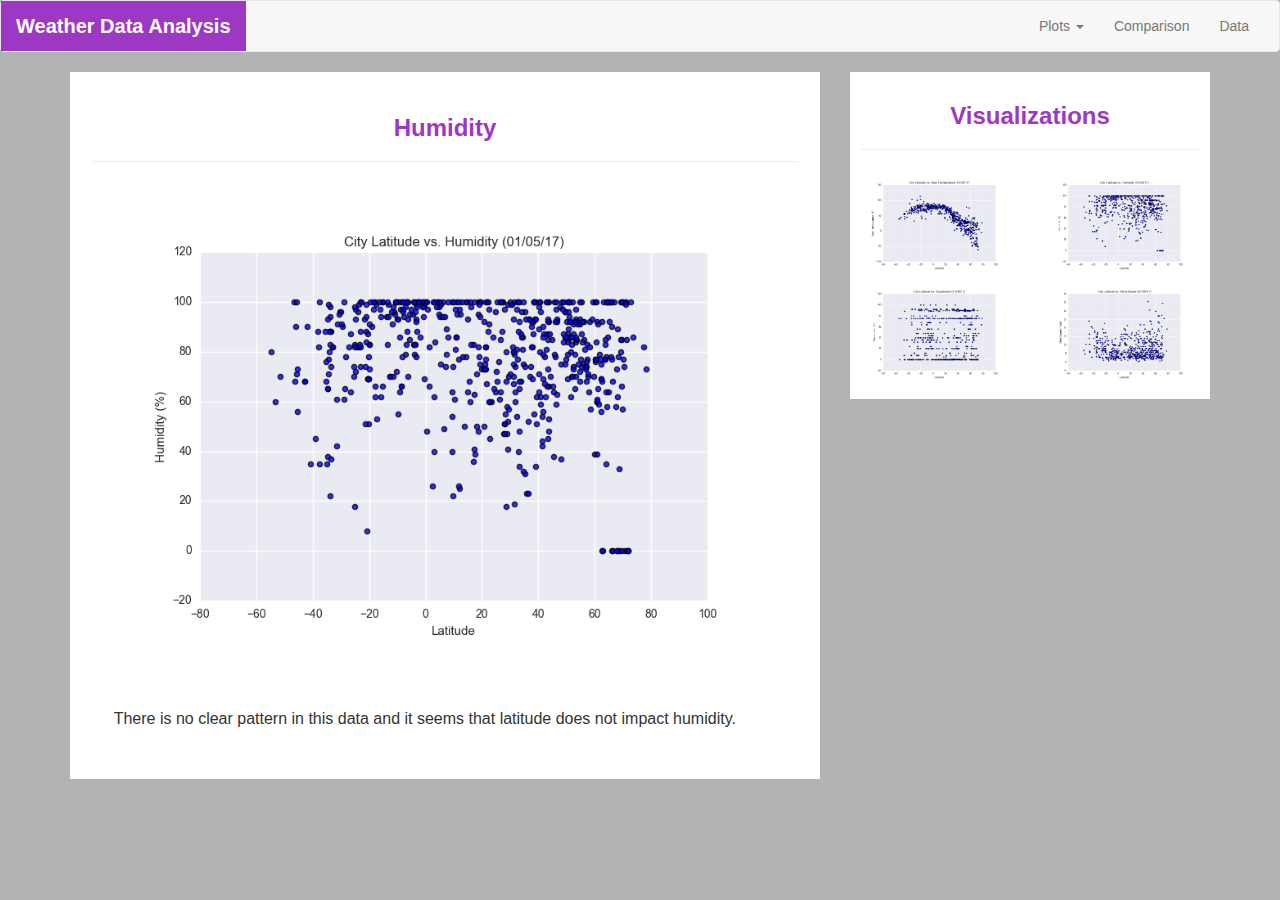
<file: humidity.html>
<!DOCTYPE html>
<html lang="en">

<head>
  <meta charset="UTF-8">
  <meta name="Bootstrap Visualization Dashboard" content="width=device-width">
  <meta http-equiv="X-UA-Compatible" content="ie=edge"> 
  <title>Bootstrap Visualization Dashboard</title>
  <link rel="stylesheet" href="https://maxcdn.bootstrapcdn.com/bootstrap/3.3.7/css/bootstrap.min.css" integrity="sha384-BVYiiSIFeK1dGmJRAkycuHAHRg32OmUcww7on3RYdg4Va+PmSTsz/K68vbdEjh4u" crossorigin="anonymous">
  <link rel="stylesheet" href="weather.css">
</head>

<body>
   <nav class="navbar navbar-default">
            <div class="container-fluid">
              
              <div class="navbar-header">
                <button type="button" class="navbar-toggle collapsed" data-toggle="collapse" data-target="#bs-example-navbar-collapse-1" aria-expanded="false">
                  <span class="sr-only">Toggle navigation</span>
                  <span class="icon-bar"></span>
                  <span class="icon-bar"></span>
                  <span class="icon-bar"></span>
                </button>
                <a class="navbar-brand" href="index.html">Weather Data Analysis</a>
              </div>
              <div class="collapse navbar-collapse" id="bs-example-navbar-collapse-1">
                    <ul class="nav navbar-nav navbar-right">
                        <li class="dropdown">
                            <a href="#" class="dropdown-toggle" data-toggle="dropdown" role="button" aria-haspopup="true" aria-expanded="false">Plots
                                <span class="caret"></span>
                            </a>
                            <ul class="dropdown-menu">
                                <li>
                                    <a href="temperature.html">Temperature</a>
                                </li>
                                <li>
                                    <a href="humidity.html">Humidity</a>
                                </li>
                                <li>
                                    <a href="cloudiness.html">Cloudiness</a>
                                </li>
                                <li>
                                    <a href="windspeed.html">Wind Speed</a>
                                </li>
                            </ul>
                        </li>
                        <li>
                            <a href="comparisons.html">Comparison</a>
                        </li>
                        <li>
                            <a href="data.html">Data</a>
                        </li>
                    </ul>
                </div>  
            </div>
        </nav>
          <div class="container">
                <div class="row row-grid">
                    
                    <div class="col-md-8">
                        <div class="graph graph-left">
                        <section id="intro">
                            <h1>Humidity</h1>
                            <hr>
                            <figure>
                                <a target="_blank" href="Fig2.png">
                                    <img id="enlarged-image" src="Fig2.png" alt="Latitude vs. Humidity">
                                </a>
                            </figure>                           
                            <section id="text">
                            <p>There is no clear pattern in this data and it seems that latitude does not impact humidity.
                            </p>
                            </section>      
                        </section>
                        </div>
                    </div>                    
                    <div class="col-md-4">
                        <div class="graph graph-right">
                        <h1>Visualizations</h1>
                        <hr>                    
                      <div class="row">
                            <div class="col-xs-12 col-md-6">
                                  <figure>
                                      <a href="temperature.html">
                                          <img id="pic" src="Fig1.png" alt="Latitude vs. Temperature">
                                      </a>
                                  </figure>
                              </div>                       
                        <div class="col-xs-12 col-md-6">
                                <figure>
                                    <a href="humidity.html">
                                        <img id="pic" src="Fig2.png" alt="Latitude vs. Humidity">
                                    </a>
                                </figure>
                            </div>    
                        <div class="col-xs-12 col-md-6">
                                <figure>
                                    <a href="cloudiness.html">
                                        <img id="pic" src="Fig3.png" alt="Latitude vs. Cloudiness">
                                    </a>
                                </figure>
                            </div>    
                        <div class="col-xs-12 col-md-6">
                                <figure>
                                    <a href="windspeed.html">
                                        <img id="pic" src="Fig4.png" alt="Latitude vs. Wind Speed">
                                    </a>
                                </figure>
                            </div>
                            </div>
                        </div>
                      </div>     
                    </div>
                </div>    
    </body>
    <script
    src="https://code.jquery.com/jquery-3.2.1.js"
    integrity="sha256-DZAnKJ/6XZ9si04Hgrsxu/8s717jcIzLy3oi35EouyE="
    crossorigin="anonymous"></script>

    <script src="https://maxcdn.bootstrapcdn.com/bootstrap/3.3.7/js/bootstrap.min.js" integrity="sha384-Tc5IQib027qvyjSMfHjOMaLkfuWVxZxUPnCJA7l2mCWNIpG9mGCD8wGNIcPD7Txa" crossorigin="anonymous">
    </script>   
    </html>
</file>
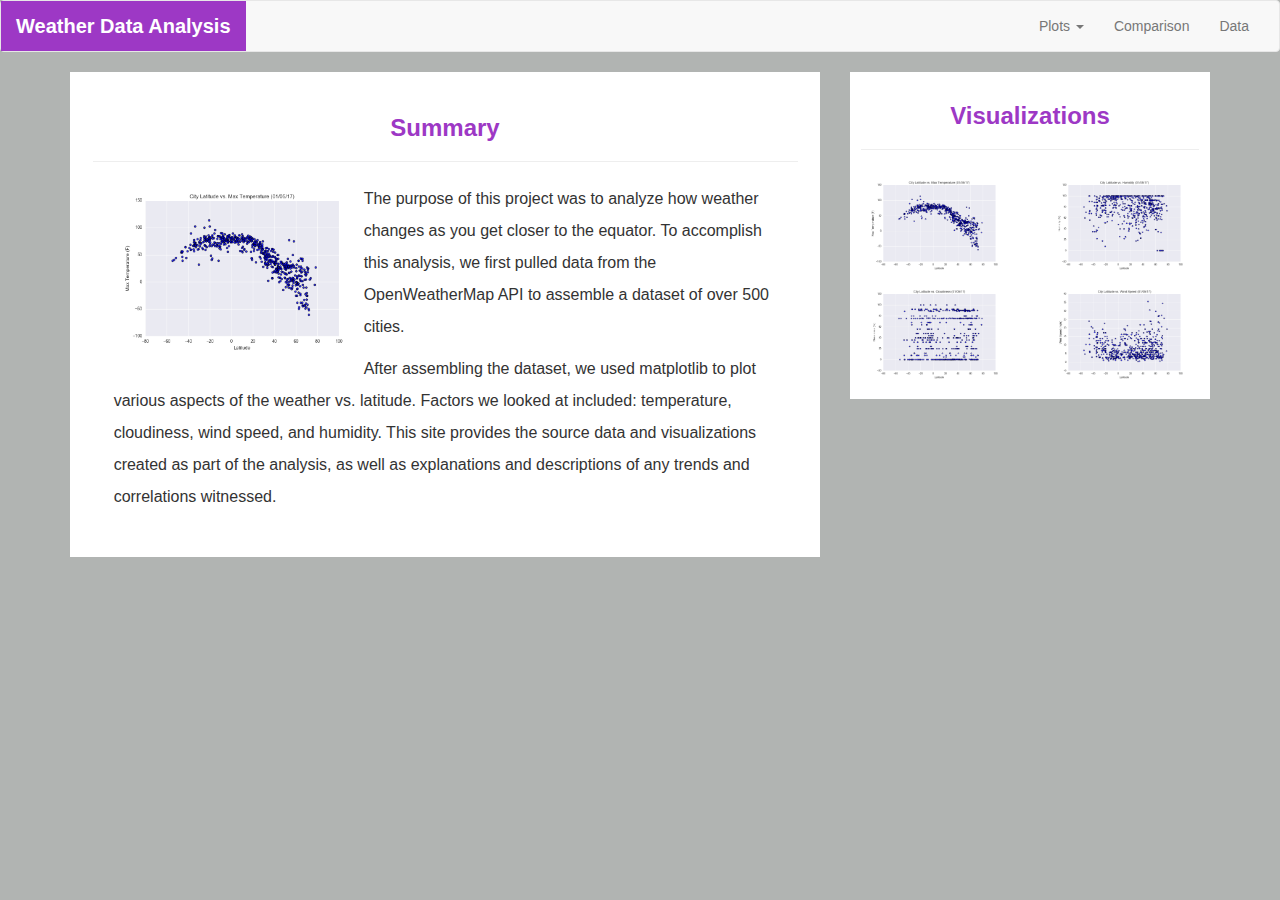
<file: summary.html>
<!DOCTYPE html>
<html lang="en">

<head>
    <meta charset="UTF-8">
    <meta name="Bootstrap Visualization Dashboard" content="width=device-width">
    <meta http-equiv="X-UA-Compatible" content="ie=edge"> 
    <title>Bootstrap Visualization Dashboard</title>
    <link rel="stylesheet" href="https://maxcdn.bootstrapcdn.com/bootstrap/3.3.7/css/bootstrap.min.css" integrity="sha384-BVYiiSIFeK1dGmJRAkycuHAHRg32OmUcww7on3RYdg4Va+PmSTsz/K68vbdEjh4u"
        crossorigin="anonymous">
    <link rel="stylesheet" href="weather.css">
</head>

<body>
    <nav class="navbar navbar-default">
        <div class="container-fluid">
            <div class="navbar-header">
                <button type="button" class="navbar-toggle collapsed" data-toggle="collapse" data-target="#bs-example-navbar-collapse-1" aria-expanded="false">
                        <span class="sr-only">Toggle navigation</span>
                        <span class="icon-bar"></span>
                        <span class="icon-bar"></span>
                        <span class="icon-bar"></span>
                </button>
                <a class="navbar-brand" href="summary.html">Weather Data Analysis</a>
            </div>
            <div class="collapse navbar-collapse" id="bs-example-navbar-collapse-1">
                <ul class="nav navbar-nav navbar-right">
                    <li class="dropdown">
                        <a href="#" class="dropdown-toggle" data-toggle="dropdown" role="button" aria-haspopup="true" aria-expanded="false">Plots
                            <span class="caret"></span>
                        </a>
                        <ul class="dropdown-menu">
                            <li>
                                <a href="temperature.html">Temperature</a>
                            </li>
                            <li>
                                <a href="humidity.html">Humidity</a>
                            </li>
                            <li>
                                <a href="cloudiness.html">Cloudiness</a>
                            </li>
                            <li>
                                <a href="windspeed.html">Wind Speed</a>
                            </li>
                        </ul>
                    </li>
                    <li>
                        <a href="comparisons.html">Comparison</a>
                    </li>
                    <li>
                        <a href="data.html">Data</a>
                    </li>
                </ul>
            </div>
        </div>
    </nav>
    <div class="container">
        <div class="row row-grid">
            <div class="col-md-8">
                <div class="graph graph-left">
                    <section id="intro">
                        <h1>Summary</h1>
                        <hr>
                        <section id="text">
                            <img id="summary-image" src="Fig1.png" alt="Latitude vs. Temperature">
                            <p>The purpose of this project was to analyze how weather changes as you get closer to the equator. To accomplish this analysis, we first pulled
                               data from the OpenWeatherMap API to assemble a dataset of over 500 cities. </p>

                            <p>After assembling the dataset, we used matplotlib to plot various aspects of the weather vs. latitude. Factors we looked at included: temperature, cloudiness, wind speed, and humidity.
                               This site provides the source data and visualizations created as part of the analysis, as well as explanations and descriptions of any trends and correlations witnessed.
                            </p>
                        </section>
                    </section>
                </div>
            </div>
            <div class="col-md-4">
                    <div class="graph graph-right">
                    <h1>Visualizations</h1>
                    <hr>                 
                  <div class="row">
                        <div class="col-xs-12 col-md-6">
                              <figure>
                                  <a href="temperature.html">
                                      <img id="pic" src="Fig1.png" alt="Latitude vs. Temperature">
                                  </a>
                              </figure>
                          </div>                     
                    <div class="col-xs-12 col-md-6">
                            <figure>
                                <a href="humidity.html">
                                    <img id="pic" src="Fig2.png" alt="Latitude vs. Humidity">
                                </a>
                            </figure>
                        </div>  
                    <div class="col-xs-12 col-md-6">
                            <figure>
                                <a href="cloudiness.html">
                                    <img id="pic" src="Fig3.png" alt="Latitude vs. Cloudiness">
                                </a>
                            </figure>
                        </div>
                    <div class="col-xs-12 col-md-6">
                            <figure>
                                <a href="windspeed.html">
                                    <img id="pic" src="Fig4.png" alt="Latitude vs. Wind Speed">
                                </a>
                            </figure>
                        </div>
    
                        </div>
                    </div>
                  </div>
        </div>
    </div>
</body>
<script
src="https://code.jquery.com/jquery-3.2.1.js"
integrity="sha256-DZAnKJ/6XZ9si04Hgrsxu/8s717jcIzLy3oi35EouyE="
crossorigin="anonymous"></script>

<script src="https://maxcdn.bootstrapcdn.com/bootstrap/3.3.7/js/bootstrap.min.js" integrity="sha384-Tc5IQib027qvyjSMfHjOMaLkfuWVxZxUPnCJA7l2mCWNIpG9mGCD8wGNIcPD7Txa" crossorigin="anonymous">
</script>   
</html>
</file>
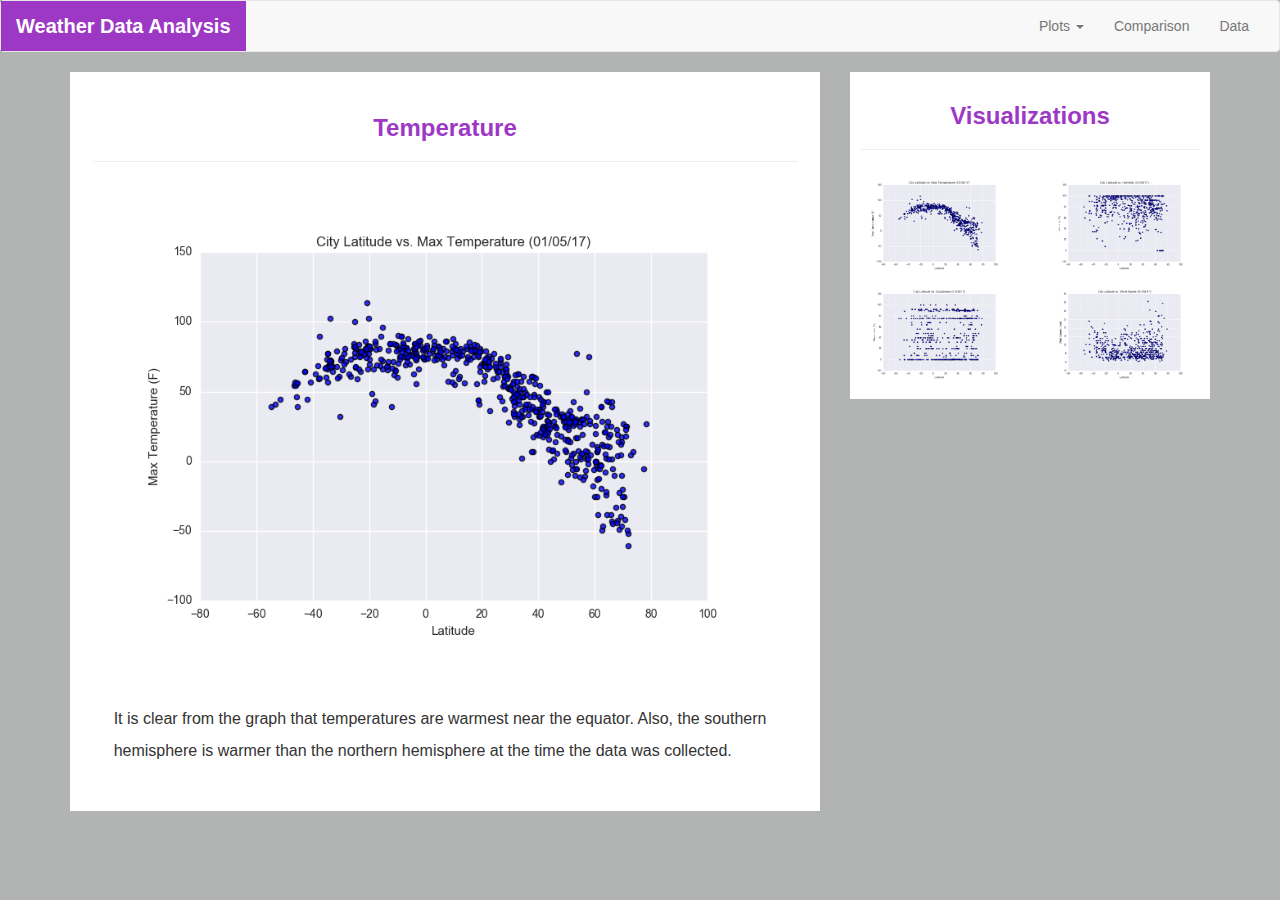
<file: temperature.html>
<!DOCTYPE html>
<html lang="en">

<head>
  <meta charset="UTF-8"><meta charset="UTF-8">
  <meta name="Bootstrap Visualization Dashboard" content="width=device-width">
  <meta http-equiv="X-UA-Compatible" content="ie=edge"> 
  <title>Bootstrap Visualization Dashboard</title>
  <link rel="stylesheet" href="https://maxcdn.bootstrapcdn.com/bootstrap/3.3.7/css/bootstrap.min.css" integrity="sha384-BVYiiSIFeK1dGmJRAkycuHAHRg32OmUcww7on3RYdg4Va+PmSTsz/K68vbdEjh4u" crossorigin="anonymous">
  <link rel="stylesheet" href="weather.css">
</head>

<body>
   <nav class="navbar navbar-default">
            <div class="container-fluid">            
              <div class="navbar-header">
                <button type="button" class="navbar-toggle collapsed" data-toggle="collapse" data-target="#bs-example-navbar-collapse-1" aria-expanded="false">
                  <span class="sr-only">Toggle navigation</span>
                  <span class="icon-bar"></span>
                  <span class="icon-bar"></span>
                  <span class="icon-bar"></span>
                </button>
                <a class="navbar-brand" href="index.html">Weather Data Analysis</a>
              </div>
              <div class="collapse navbar-collapse" id="bs-example-navbar-collapse-1">
                    <ul class="nav navbar-nav navbar-right">
                        <li class="dropdown">
                            <a href="#" class="dropdown-toggle" data-toggle="dropdown" role="button" aria-haspopup="true" aria-expanded="false">Plots
                                <span class="caret"></span>
                            </a>
                            <ul class="dropdown-menu">
                                <li>
                                    <a href="temperature.html">Temperature</a>
                                </li>
                                <li>
                                    <a href="humidity.html">Humidity</a>
                                </li>
                                <li>
                                    <a href="cloudiness.html">Cloudiness</a>
                                </li>
                                <li>
                                    <a href="windspeed.html">Wind Speed</a>
                                </li>
                            </ul>
                        </li>
                        <li>
                            <a href="comparisons.html">Comparison</a>
                        </li>
                        <li>
                            <a href="data.html">Data</a>
                        </li>
                    </ul>
                </div>
            </div>           
        </nav>
          <div class="container">
                <div class="row row-grid">
                    
                    <div class="col-md-8">
                        <div class="graph graph-left">
                        <section id="intro">
                            <h1>Temperature</h1>
                            <hr>
                            <figure>
                                        <a target="_blank" href="Fig1.png">
                                            <img id="enlarged-image" src="Fig1.png" alt="Latitude vs. Temperature">
                                        </a>
                            </figure>
                            
                            <section id="text">
                            <p>It is clear from the graph that temperatures are warmest near the equator. Also, the southern hemisphere is warmer than the northern hemisphere
                                at the time the data was collected.
                            </p>
                            </section>       
                        </section>
                        </div>
                    </div>                   
                    <div class="col-md-4">
                        <div class="graph graph-right">
                        <h1>Visualizations</h1>
                        <hr>                    
                      <div class="row">
                            <div class="col-xs-12 col-md-6">
                                  <figure>
                                      <a href="temperature.html">
                                          <img id="pic" src="Fig1.png" alt="Latitude vs. Temperature">
                                      </a>
                                  </figure>
                              </div>                        
                        <div class="col-xs-12 col-md-6">
                                <figure>
                                    <a href="humidity.html">
                                        <img id="pic" src="Fig2.png" alt="Latitude vs. Humidity">
                                    </a>
                                </figure>
                            </div>     
                        <div class="col-xs-12 col-md-6">
                                <figure>
                                    <a href="cloudiness.html">
                                        <img id="pic" src="Fig3.png" alt="Latitude vs. Cloudiness">
                                    </a>
                                </figure>
                            </div>     
                        <div class="col-xs-12 col-md-6">
                                <figure>
                                    <a href="windspeed.html">
                                        <img id="pic" src="Fig4.png" alt="Latitude vs. Wind Speed">
                                    </a>
                                </figure>
                            </div>       
                            </div>
                        </div>
                      </div>                         
                    </div>
                </div>            
    </body>
    <script
    src="https://code.jquery.com/jquery-3.2.1.js"
    integrity="sha256-DZAnKJ/6XZ9si04Hgrsxu/8s717jcIzLy3oi35EouyE="
    crossorigin="anonymous"></script>

    <script src="https://maxcdn.bootstrapcdn.com/bootstrap/3.3.7/js/bootstrap.min.js" integrity="sha384-Tc5IQib027qvyjSMfHjOMaLkfuWVxZxUPnCJA7l2mCWNIpG9mGCD8wGNIcPD7Txa" crossorigin="anonymous">
    </script>   
    </html>
</file>
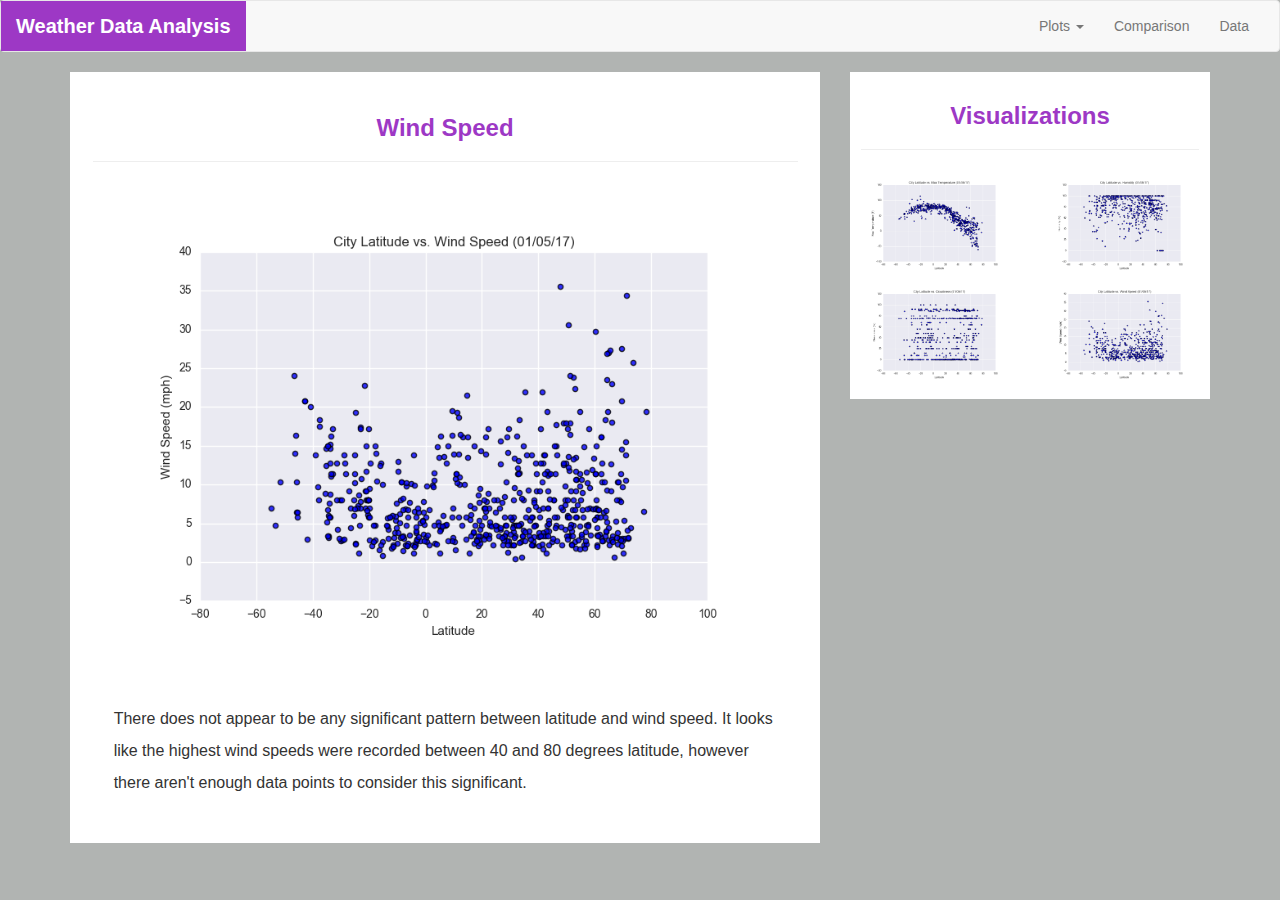
<file: windspeed.html>
<!DOCTYPE html>
<html lang="en">

<head>
    <meta charset="UTF-8">
    <meta name="Bootstrap Visualization Dashboard" content="width=device-width">
    <meta http-equiv="X-UA-Compatible" content="ie=edge"> 
    <title>Bootstrap Visualization Dashboard</title>
    <link rel="stylesheet" href="https://maxcdn.bootstrapcdn.com/bootstrap/3.3.7/css/bootstrap.min.css" integrity="sha384-BVYiiSIFeK1dGmJRAkycuHAHRg32OmUcww7on3RYdg4Va+PmSTsz/K68vbdEjh4u"
        crossorigin="anonymous">
    <link rel="stylesheet" href="weather.css">
</head>

<body>
    <nav class="navbar navbar-default">
        <div class="container-fluid">
            <div class="navbar-header">
                <button type="button" class="navbar-toggle collapsed" data-toggle="collapse" data-target="#bs-example-navbar-collapse-1"
                    aria-expanded="false">
                    <span class="sr-only">Toggle navigation</span>
                    <span class="icon-bar"></span>
                    <span class="icon-bar"></span>
                    <span class="icon-bar"></span>
                </button>
                <a class="navbar-brand" href="index.html">Weather Data Analysis</a>
            </div>
            <div class="collapse navbar-collapse" id="bs-example-navbar-collapse-1">
                <ul class="nav navbar-nav navbar-right">
                    <li class="dropdown">
                        <a href="#" class="dropdown-toggle" data-toggle="dropdown" role="button" aria-haspopup="true" aria-expanded="false">Plots
                            <span class="caret"></span>
                        </a>
                        <ul class="dropdown-menu">
                            <li>
                                <a href="temperature.html">Temperature</a>
                            </li>
                            <li>
                                <a href="humidity.html">Humidity</a>
                            </li>
                            <li>
                                <a href="cloudiness.html">Cloudiness</a>
                            </li>
                            <li>
                                <a href="windspeed.html">Wind Speed</a>
                            </li>
                        </ul>
                    </li>
                    <li>
                        <a href="comparisons.html">Comparison</a>
                    </li>
                    <li>
                        <a href="data.html">Data</a>
                    </li>
                </ul>
            </div>
        </div>       
    </nav>
    <div class="container">
        <div class="row row-grid">

            <div class="col-md-8">
                <div class="graph graph-left">
                    <section id="intro">
                        <h1>Wind Speed</h1>
                        <hr>
                        <figure>
                            <a target="_blank" href="Fig4.png">
                                <img id="enlarged-image" src="Fig4.png" alt="Latitude vs. Wind Speed">
                            </a>
                        </figure>
                        <section id="text">
                            <p>There does not appear to be any significant pattern between latitude and wind speed. It looks like the highest wind speeds
                                were recorded between 40 and 80 degrees latitude, however there aren't enough data points to consider this significant.
                            </p>
                        </section>
                    </section>
                </div>
            </div>
            <div class="col-md-4">
                    <div class="graph graph-right">
                    <h1>Visualizations</h1>
                    <hr>                
                  <div class="row">
                    <div class="col-xs-12 col-md-6">
                        <div class="pic">
                                <a href="temperature.html">
                                    <img id="pic" src="Fig1.png" alt="Latitude vs. Temperature">
                                </a>
                        </div>
                    </div>                     
                    <div class="col-xs-12 col-md-6">
                        <div class="pic">
                                <a href="humidity.html">
                                    <img id="pic" src="Fig2.png" alt="Latitude vs. Humidity">
                                </a>
                        </div>
                    </div>
                    <div class="col-xs-12 col-md-6">
                        <div class="pic">
                                <a href="cloudiness.html">
                                    <img id="pic" src="Fig3.png" alt="Latitude vs. Cloudiness">
                                </a>
                        </div>
                    </div> 
                    <div class="col-xs-12 col-md-6">
                        <div class="pic">
                                <a href="windspeed.html">
                                    <img id="pic" src="Fig4.png" alt="Latitude vs. Wind Speed">
                                </a>
                        </div>
                    </div>
                  </div>
        </div>
    </div>
</body>
<script
src="https://code.jquery.com/jquery-3.2.1.js"
integrity="sha256-DZAnKJ/6XZ9si04Hgrsxu/8s717jcIzLy3oi35EouyE="
crossorigin="anonymous"></script>

<script src="https://maxcdn.bootstrapcdn.com/bootstrap/3.3.7/js/bootstrap.min.js" integrity="sha384-Tc5IQib027qvyjSMfHjOMaLkfuWVxZxUPnCJA7l2mCWNIpG9mGCD8wGNIcPD7Txa" crossorigin="anonymous">
</script>      
</html>
</file>
<file: weather.css>
body {
  background:#b1b4b2;
}
.navbar-default .navbar-brand {
  background-color: rgb(157, 56, 197);
  font-size: 20px;
  font-weight: bold;
  color: white;
}
.navbar-header{
  width:500px;

}
.navbar-toggle {
  float: right;
}
.collapsed {
  float: right;
}
.content{
    margin-top:100px;
}

h1 {
  font-size: 24px;
  text-align: center;
  color: rgb(157, 56, 197);
  font-weight: bold;
}
.graph {
  background-color: white;
}

.graph-left {
  padding: 3%;
}

.graph-right {
  padding: 3%;
}

.graph-single {
  padding: 3%;
  margin: 3%;
}

#text {
  line-height: 2em;
  margin: 3%;
  font-size: 16px; 
}

#pic {
  padding:3%;
  width: 100%;
  height: 100%;
}

#summary-image {
  width: 250px;
  height: 175px;
  text-align: right;
  float: left;
}

.table {
  margin-left: 5%;
  padding: 10px;
  width: 90%;
  height: 90%;
  background: rgb(236, 188, 255);
}

#enlarged-image {
  height: 100%;
  width: 100%;
  padding: 25px
 }
</file>
